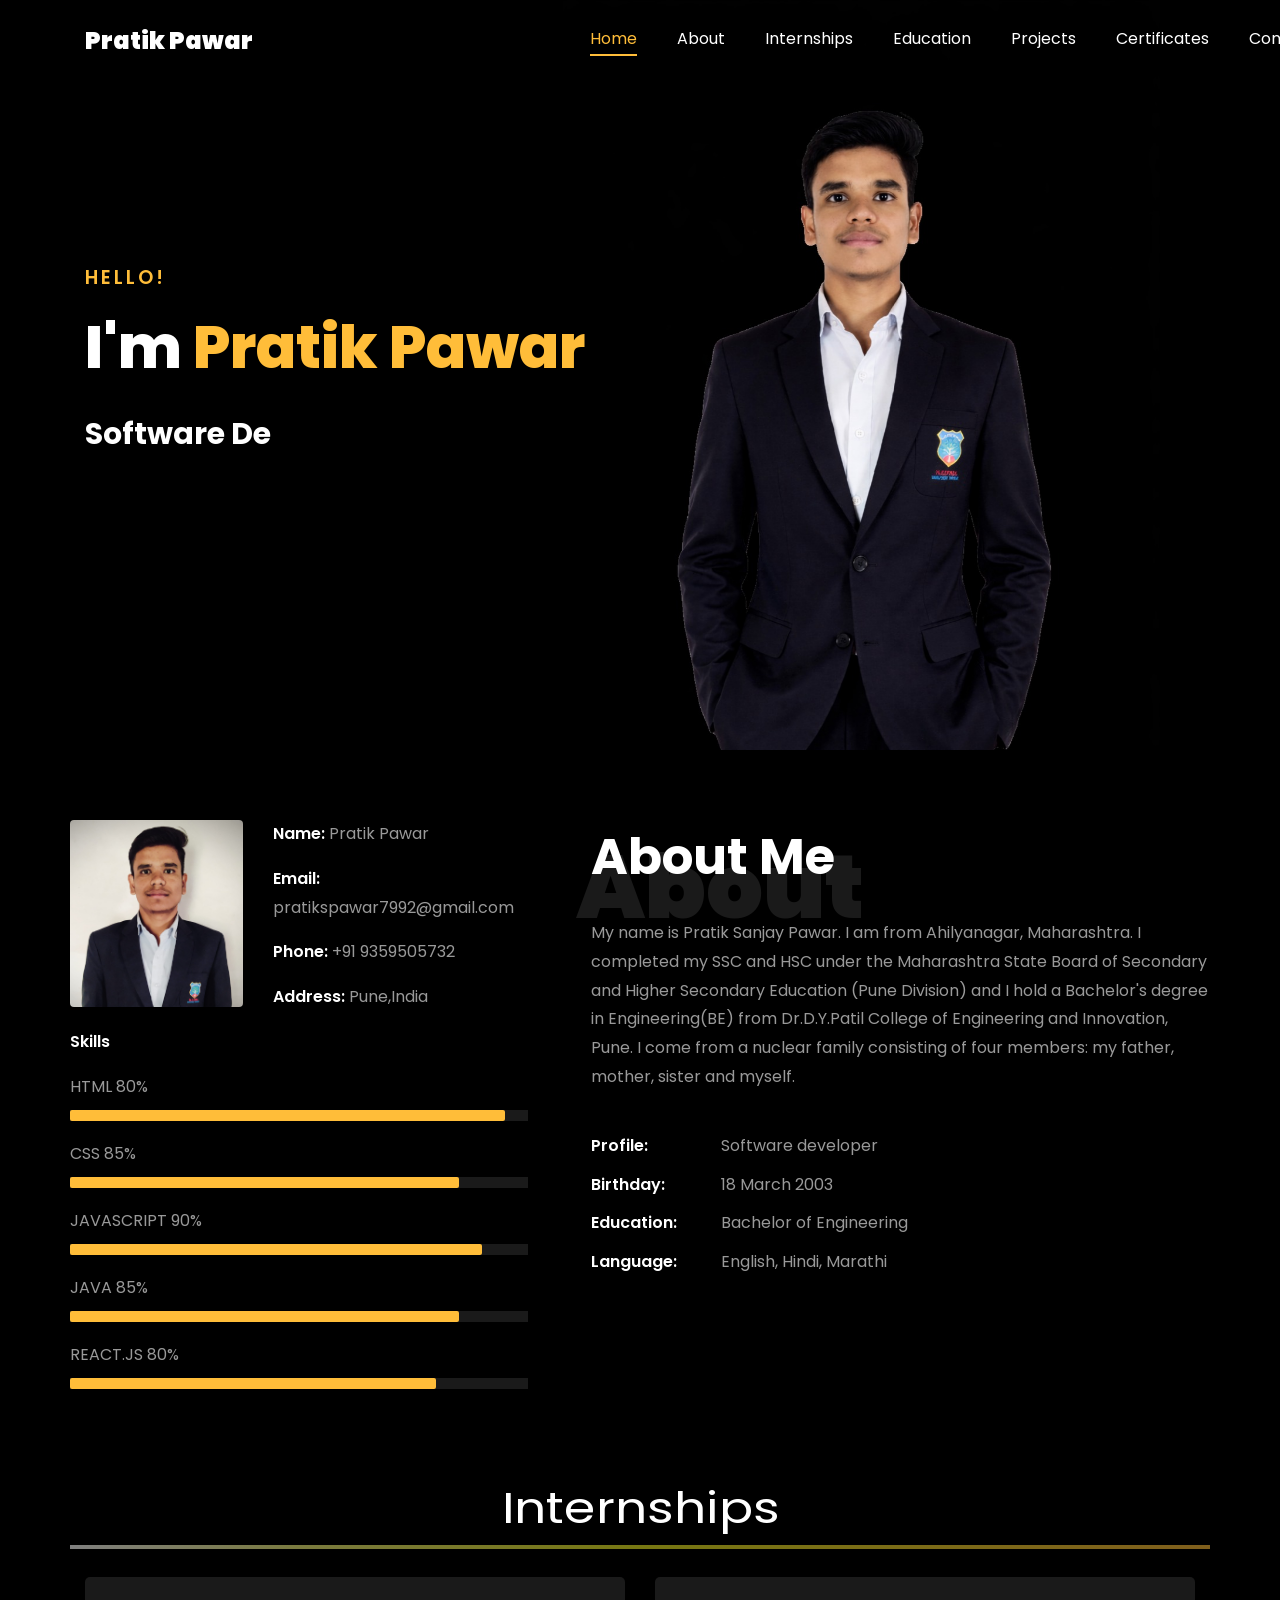
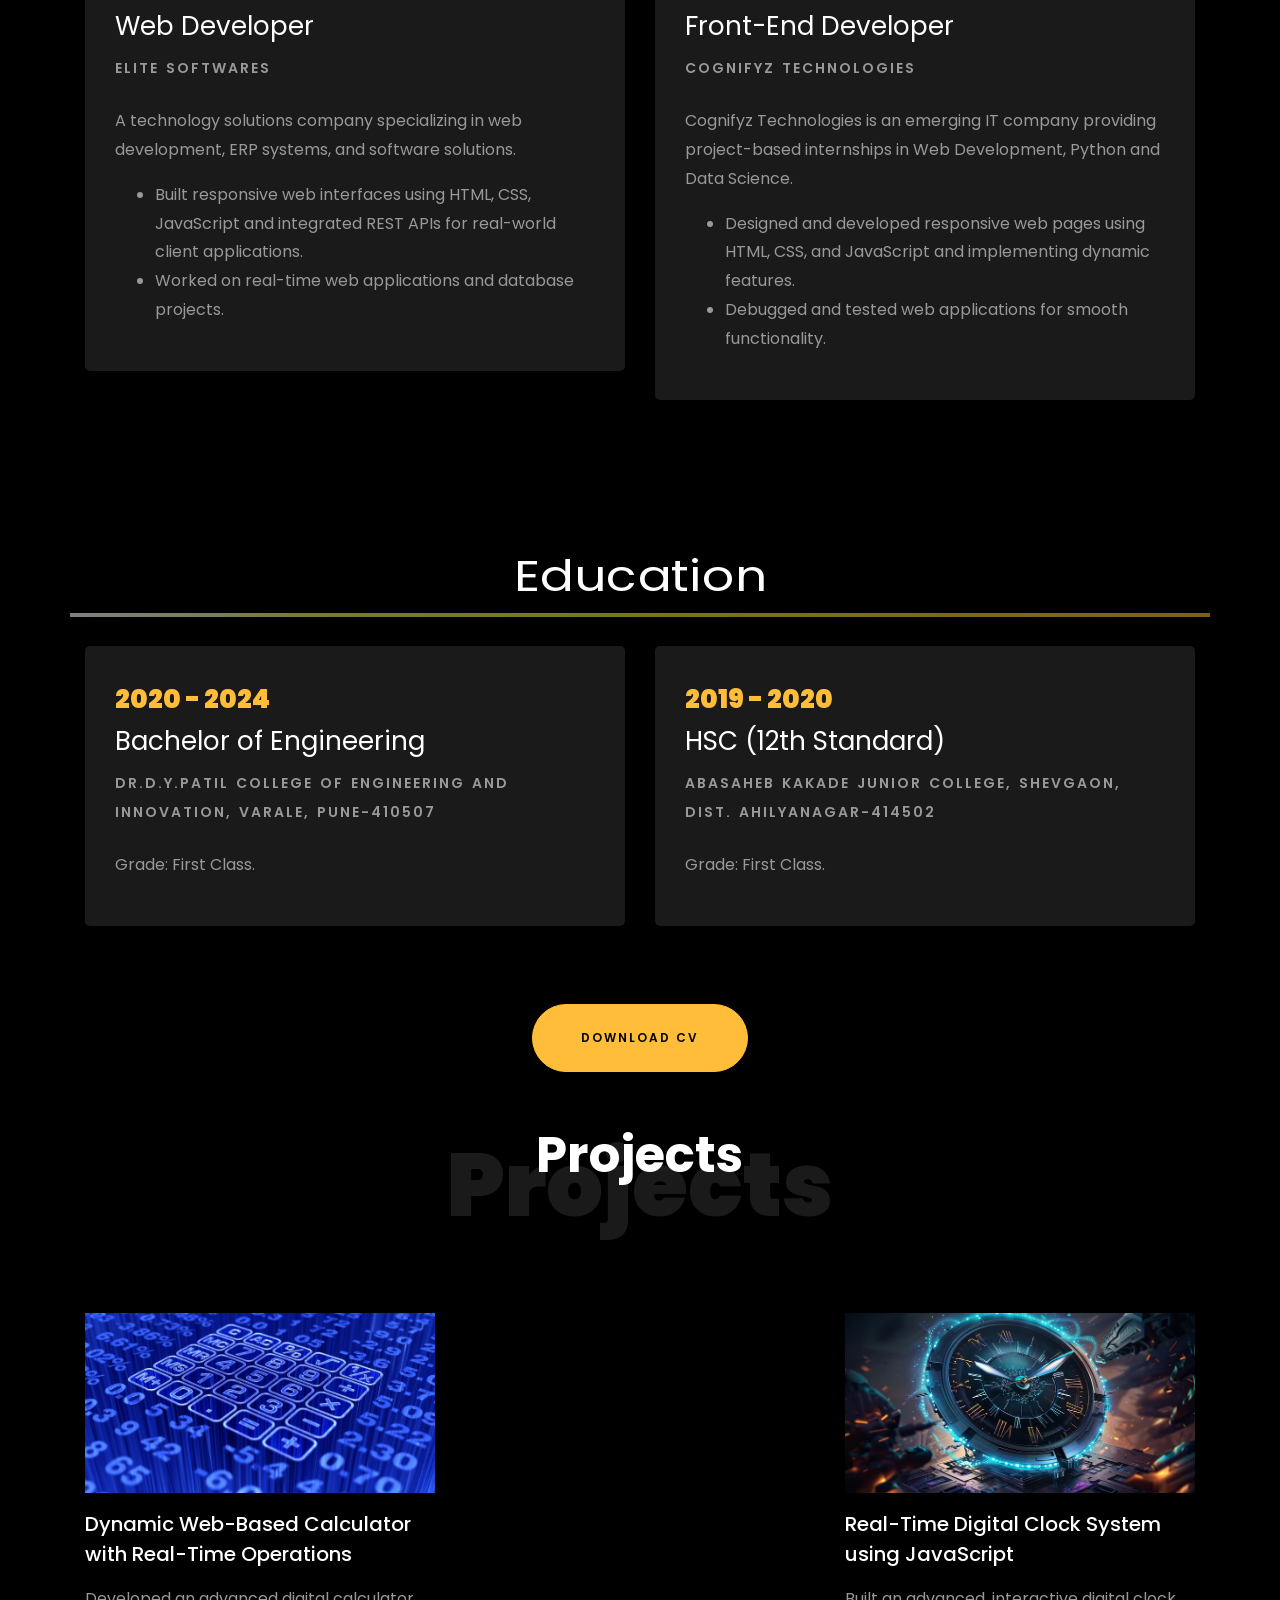
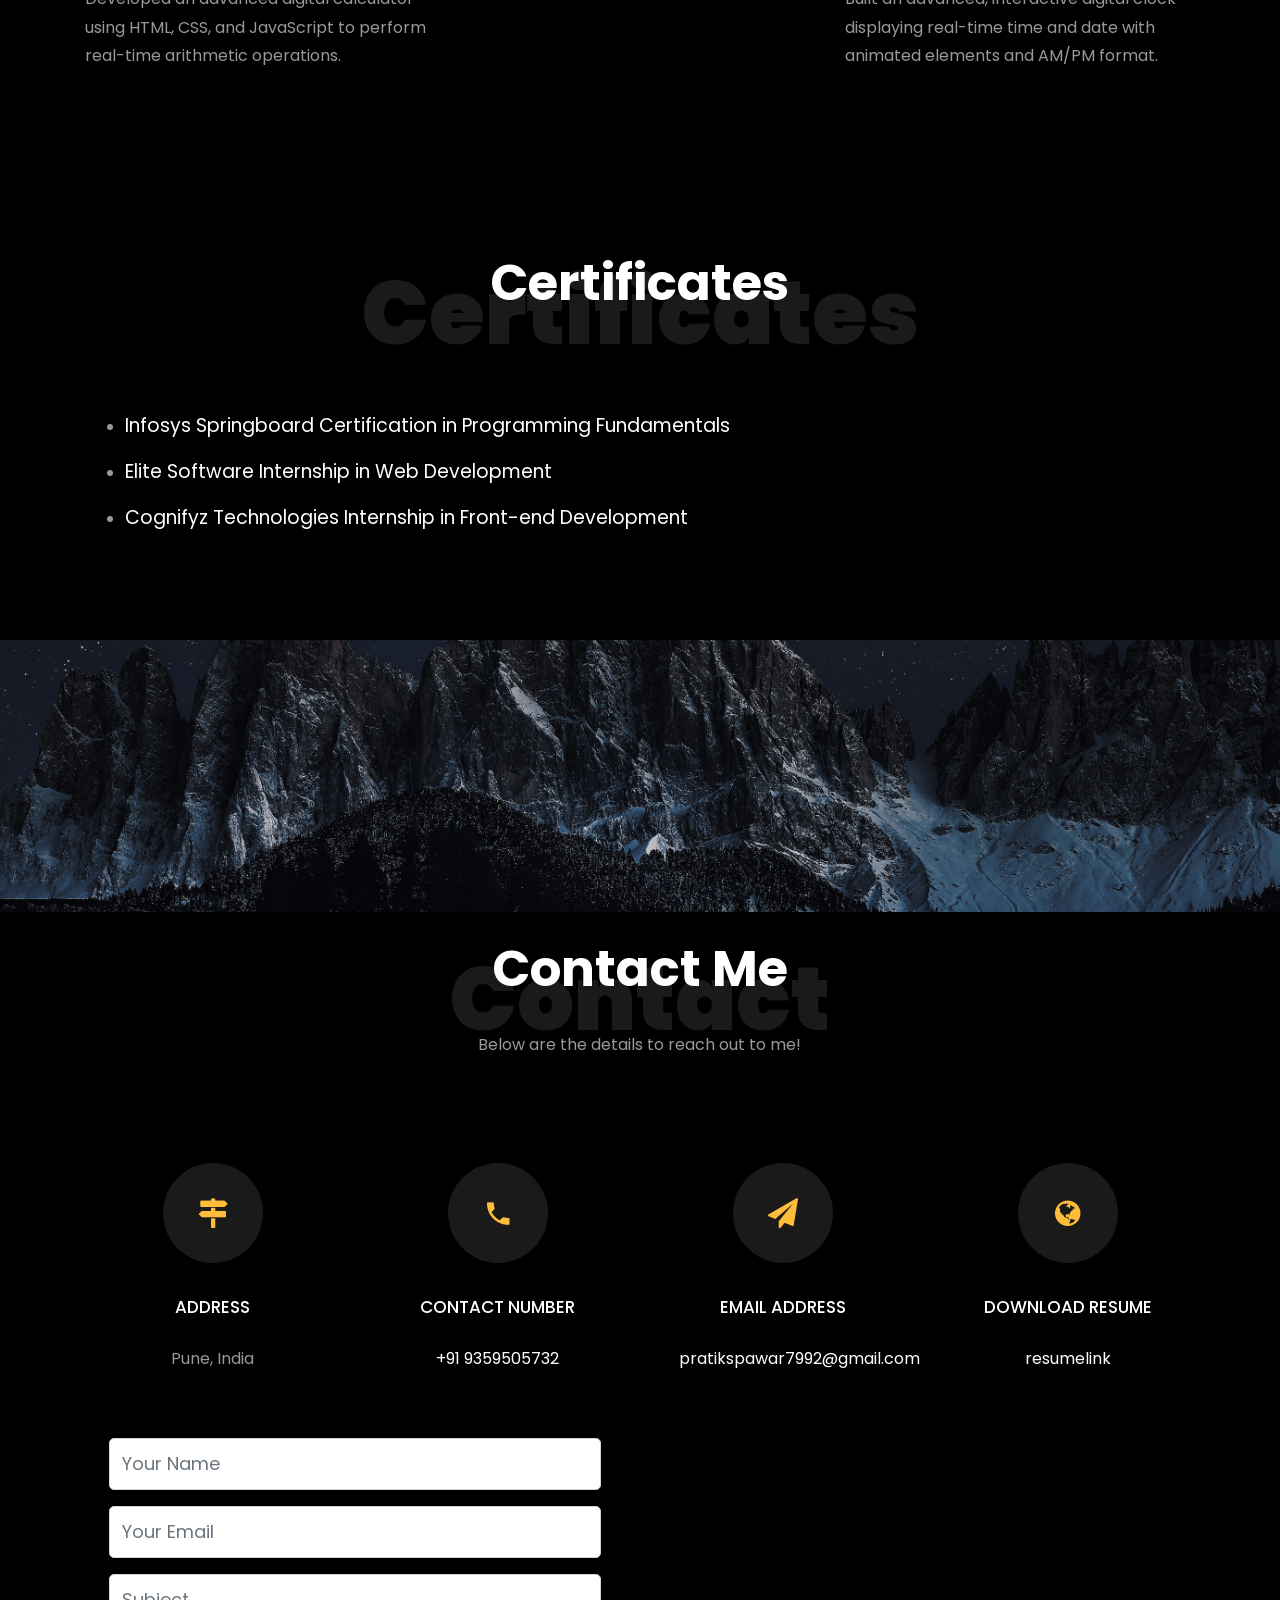
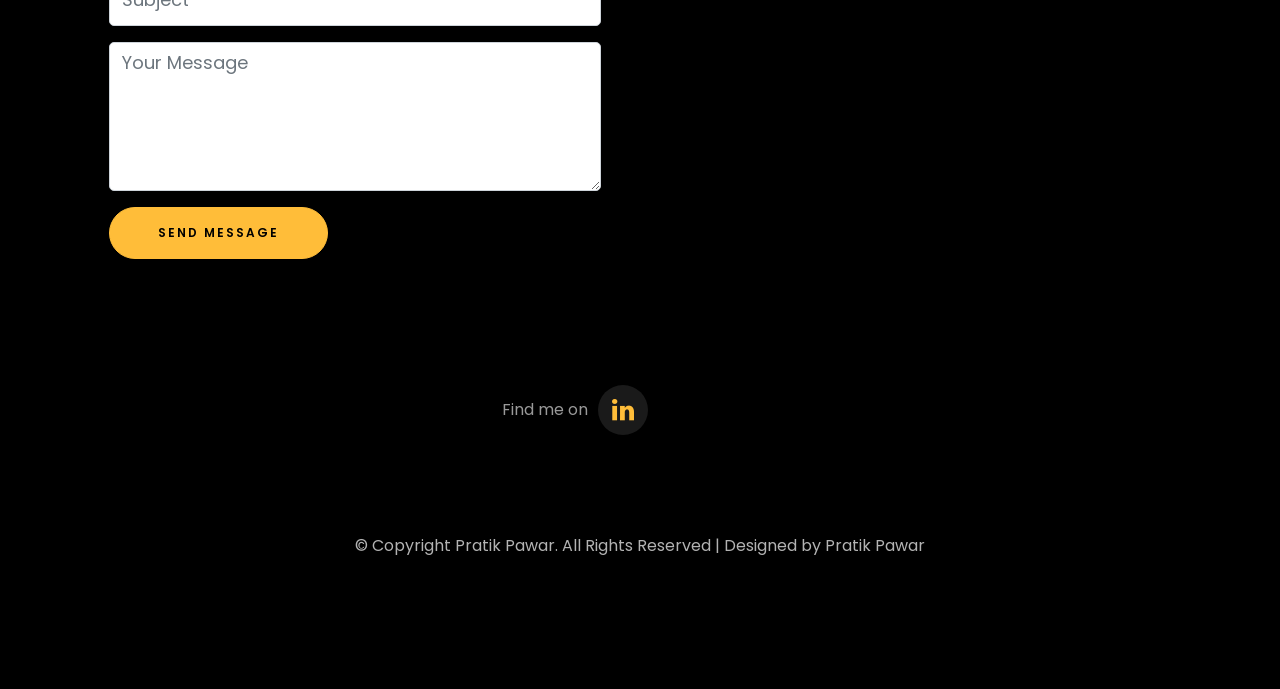
<file: index.html>
<!DOCTYPE html>
<html lang="en">
  <head>
    <title>Pratik Pawar-Portfolio</title>
    <meta charset="utf-8">
    <meta name="viewport" content="width=device-width, initial-scale=1, shrink-to-fit=no">
    
    <link href="https://fonts.googleapis.com/css?family=Poppins:100,200,300,400,500,600,700,800,900" rel="stylesheet">

    <link rel="stylesheet" href="css/open-iconic-bootstrap.min.css">
    <link rel="stylesheet" href="css/animate.css">
    
    <link rel="stylesheet" href="css/owl.carousel.min.css">
    <link rel="stylesheet" href="css/owl.theme.default.min.css">
    <link rel="stylesheet" href="css/magnific-popup.css">

    <link rel="stylesheet" href="css/aos.css">

    <link rel="stylesheet" href="css/ionicons.min.css">
    
    <link rel="stylesheet" href="css/flaticon.css">
    <link rel="stylesheet" href="css/icomoon.css">
    <link rel="stylesheet" href="css/style.css">



<style>

/*======================================
//--//-->   ABOUT
======================================*/

.about-mf .box-shadow-full {
  padding-top: 4rem;
  padding-bottom: 4rem;
}

.about-mf .about-img {
  margin-bottom: 2rem;
}

.about-mf .about-img img {
  margin-left: 10px;
}
.skill-mf .progress {
  /* background-color: #cde1f8; */
  margin: .5rem 0 1.2rem 0;
  border-radius: 0;
  height: .7rem;
}

.skill-mf .progress .progress-bar {
  height: .7rem;
  background-color: #ffbd39;
}


/* Animation styles */
#typing-animation {
  position: relative;
  font-size: 30px;
  font-weight: bold;
  color: rgb(255, 255, 255);
  overflow: hidden;
  white-space: nowrap;
  animation: typing 3s steps(20, end) infinite;
}

#typing-animation:before {
  content: "";
  /* position: absolute; */
  top: 0;
  left: 0;
  width: 0;
  height: 100%;
  background-color: #ccc;
  animation: typing-cursor 0.5s ease-in-out infinite;
}

@keyframes typing {
  from {
    width: 0;
  }
  to {
    width: 100%;
  }
}

@keyframes typing-cursor {
  from {
    width: 5px;
  }
  to {
    width: 0;
  }
}


/* project image zoom effect */

.zoom-effect {
  overflow: hidden;
  transition: transform 0.3s ease-out;
}

.zoom-effect:hover {
  transform: scale(1.1);
}


</style>


  </head>
  <body data-spy="scroll" data-target=".site-navbar-target" data-offset="300">
	  
	  
    <nav class="navbar navbar-expand-lg navbar-dark ftco_navbar ftco-navbar-light site-navbar-target" id="ftco-navbar">
	    <div class="container">
	      <a class="navbar-brand" href="index.html">Pratik Pawar</a>
	      <button class="navbar-toggler js-fh5co-nav-toggle fh5co-nav-toggle" type="button" data-toggle="collapse" data-target="#ftco-nav" aria-controls="ftco-nav" aria-expanded="false" aria-label="Toggle navigation">
	        <span class="oi oi-menu"></span> Menu
	      </button>

	      <div class="collapse navbar-collapse" id="ftco-nav">
	        <ul class="navbar-nav nav ml-auto">
	          <li class="nav-item"><a href="#home-section" class="nav-link"><span>Home</span></a></li>
	          <li class="nav-item"><a href="#about-section" class="nav-link"><span>About</span></a></li>
	          <li class="nav-item"><a href="#Internships-section" class="nav-link"><span>Internships</span></a></li>
			  <li class="nav-item"><a href="#Education-section" class="nav-link"><span>Education</span></a></li>
	          <li class="nav-item"><a href="#project-section" class="nav-link"><span>Projects</span></a></li>
	          <li class="nav-item"><a href="#Certificates-section" class="nav-link"><span>Certificates</span></a></li>
	          <li class="nav-item"><a href="#Contact-section" class="nav-link"><span>Contact</span></a></li>
	        </ul>
	      </div>
	    </div>
	  </nav>
	  <section id="home-section" class="hero">
		  <div class="home-slider  owl-carousel">
	       <div class="slider-item ">
	      	<div class="overlay"></div>
	         <div class="container">
	          <div class="row d-md-flex no-gutters slider-text align-items-end justify-content-end" data-scrollax-parent="true">
	          	<div class="one-third js-fullheight order-md-last img" style="background-image:url(images/pratiksanjay_pawar.png);">
	          	 <div class="overlay"></div>
	          	</div>
		          <div class="one-forth d-flex  align-items-center ftco-animate" data-scrollax=" properties: { translateY: '70%' }">
		          	<div class="text">
		          		<span class="subheading">HELLO!</span>
			            <h1 class="mb-4 mt-3">I'm <span>Pratik Pawar</span></h1>
						<!-- Element to contain animated typing -->
						<span id="typing-animation"></span>

						<script>

						// Initialize the typing animation
						const typingAnimationElement = document.getElementById('typing-animation');

						// Create an array of typing text
						const typingTexts = [
						'Software Developer',
						/*'YouTuber  ',
						'Teacher   ',
						*/
						];

						// Create a function to display the typing animation for a given text
						function playTypingAnimation(text) {
						// Loop through each character and add it to the element
						for (let i = 0; i < text.length; i++) {
							setTimeout(() => {
							typingAnimationElement.textContent += text[i];
							}, i * 200); // Increase the delay to slow down the typing animation
						}

						// Once the animation is complete, reset the text and start over
						setTimeout(() => {
							typingAnimationElement.textContent = '';
							playTypingAnimation(typingTexts[(typingTexts.indexOf(text) + 1) % typingTexts.length]);
						}, text.length * 200);
						}

						// Start the typing animation loop
						playTypingAnimation(typingTexts[0]);

						</script>

						<br>
						<br>
			           <!--<h2>A Senior Data Analyst</h2> --> 
						<!-- <h2 class="d-flex" style="margin-bottom: 0">With over 5 years of experience</h2> -->
						<!-- <br> -->
			           <!-- <p><a href="https://www.youtube.com/@RishabhMishraOfficial" class="btn btn-primary py-3 px-4">YouTube</a> 
							<a href="https://github.com/rishabhnmishra" class="btn btn-white btn-outline-white py-3 px-4">My works</a></p>--> 
		            </div>
		          </div>
	        	</div>
	        </div>
	      </div>
		</div>
    </section>



    <section class="ftco-about img ftco-section ftco-no-pb" id="about-section">
    	<div class="container">
			<div class="row">
				<div class="row d-flex align-items-stretch">
				<!-- <div class="row d-flex"> -->
					<div class="col-md-6 col-lg-5 d-flex">
						<div class="img-about img d-flex align-items-stretch">
							<div class="overlay">
								<div class="row">
									<div class="col-sm-6 col-md-5">
									  <div class="about-img">
										<img src="images/pa.png" class="img-fluid rounded b-shadow-a" alt="">
									  </div>
									</div>
									<!-- Details next to profile image -->
									<div class="col-sm-6 col-md-7">
									  <div class="about-info">
										<p><span class="title-s">Name: </span> <span>Pratik Pawar</span></p>
										<p><span class="title-s">Email: </span> <span>pratikspawar7992@gmail.com</span></p>
										<p><span class="title-s">Phone: </span> <span>+91 9359505732</span></p>
										<p><span class="title-s">Address: </span> <span>Pune,India</span></p> 
									  </div>
									</div>
								  </div>

								<div class="skill-mf">
									<p class="title-s">Skills</p>
									<span>HTML</span> <span class="pull-right">80%</span>
									<div class="progress">
										<div class="progress-bar" role="progressbar" style="width: 95%;" aria-valuenow="95" aria-valuemin="0"
											aria-valuemax="100"></div>
									</div>
									
									<span>CSS</span> <span class="pull-right">85%</span>
									<div class="progress">
										<div class="progress-bar" role="progressbar" style="width: 85%" aria-valuenow="85" aria-valuemin="0"
											aria-valuemax="100"></div>
									</div>
									
									<span>JAVASCRIPT</span> <span class="pull-right">90%</span>
									<div class="progress">
										<div class="progress-bar" role="progressbar" style="width: 90%" aria-valuenow="90" aria-valuemin="0"
											aria-valuemax="100"></div>
									</div>
									
									<span>JAVA</span> <span class="pull-right">85%</span>
									<div class="progress">
										<div class="progress-bar" role="progressbar" style="width: 85%" aria-valuenow="85" aria-valuemin="0"
											aria-valuemax="100"></div>
									</div>
									
									<span>REACT.JS</span> <span class="pull-right">80%</span>
									<div class="progress">
										<div class="progress-bar" role="progressbar" style="width: 80%" aria-valuenow="80" aria-valuemin="0"
											aria-valuemax="100"></div>

									</div>
								</div>
							</div>
						</div>
					</div>
					
					<div class="col-md-6 col-lg-7 pl-lg-5 pb-5">
						<div class="row justify-content-start pb-3">
							<div class="col-md-12 heading-section ftco-animate">
								
								<h1 class="big">About</h1>
								<h2 class="mb-4">About Me</h2>
								
								<p>My name is Pratik Sanjay Pawar. I am from Ahilyanagar, Maharashtra. I completed my SSC and HSC under the Maharashtra State Board of Secondary and 
									Higher Secondary Education (Pune Division) and I hold a Bachelor's degree in Engineering(BE) from Dr.D.Y.Patil College of Engineering and Innovation, Pune.
								    I come from a nuclear family consisting of four members: my father, mother, sister and myself.</p>
								<ul class="about-info mt-4 px-md-0 px-2">
									<li class="d-flex"><span>Profile:</span> <span>Software developer</span></li>
									<li class="d-flex"><span>Birthday:</span> <span>18 March 2003</span></li>
									<li class="d-flex"><span>Education:</span> <span>Bachelor of Engineering</span></li>
									<li class="d-flex"><span>Language:</span> <span>English, Hindi, Marathi</span></li>
									<!--<li class="d-flex"><span>Domain:</span> <span>Retail, Ecommerce, BFSI &amp; Digital Marketing</span></li>
									<li class="d-flex"><span>Education:</span> <span>Bachelor of Engineering</span></li>
									<li class="d-flex"><span>Language:</span> <span>English, Hindi, Marathi</span></li>
									<li class="d-flex"><span>BI Tools:</span> <span>Microsoft Power BI, Looker &amp; Tableau</span></li>
									<li class="d-flex"><span>Other Skills:</span> <span>Cloud, PySpark, Excel, Git, JIRA, Google Analytics &amp; SEO</span></li>
									<li class="d-flex"><span>Interest:</span> <span>Traveling, Travel Photography, Teaching</span></li>-->
									
								</ul>
							</div>
						</div>


						<div class="counter-wrap ftco-animate d-flex mt-md-3">
							<div class="text">
								<p class="mb-4">
									<!--<span class="number" data-number="30">0</span> <span>+</span>-->
									<!--<span>&nbsp; Projects completed</span>-->
								</p>
								<!--<p><a href="https://www.linkedin.com/in/rishabhnmishra/" class="btn btn-primary py-3 px-3">LinkedIn</a></p>-->
							</div>
						</div>
					</div>
				</div>
			</div>
		</div>
    </section>



	
    <section class="ftco-section ftco-no-pb" id="Internships-section">
    	<div class="container">
    		<div class="row justify-content-center pb-5">
          <div class="col-md-10 heading-section text-center ftco-animate">
          <!--	<h1 class="big big-2">Resume</h1>-->
           <!-- <h2 class="mb-4">Resume</h2>-->
           <!-- <p>Seasoned Senior Data Analyst with 5+ years of experience driving business strategies through data-driven insights. Proven expertise in data science, statistical analysis, machine learning algorithms and project management.</p>-->
          </div>
        </div>

		<div class="row">
			<h1 class="big-4">Internships</h1>
			<div class="underline"></div>
		</div>
		<br>
		
		<div class="row">
				<div class="col-md-6">
					<div class="resume-wrap ftco-animate">
						<!--<span class="date">2021-Present</span>-->
						<h2>Web Developer</h2>
						<span class="position">Elite Softwares</span>
						<p class="mt-4">A technology solutions company specializing in web development, ERP systems, and software solutions.
							<ul>
								<li>Built responsive web interfaces using HTML, CSS, JavaScript and integrated REST APIs for real-world client applications.</li>
								<li>Worked on real-time web applications and database projects.</li>
								<!--<li>Designed and executed A/B tests, performed rigorous statistical analysis. Led to 20% MoM increase in the conversion rate.</li>-->
							</ul>
						</p>
					</div>

				</div>

				<div class="col-md-6">
					<div class="resume-wrap ftco-animate">
						<!--<span class="date">2018-2021</span>-->
						<h2>Front-End Developer</h2>
						<span class="position">Cognifyz Technologies</span>
						<p class="mt-4">Cognifyz Technologies is an emerging IT company providing project-based internships in Web Development, Python and Data Science.
							<ul>
								<li> Designed and developed responsive web pages using HTML, CSS, and JavaScript and 
                                     implementing dynamic features.</li>
								<li>Debugged and tested web applications for smooth functionality.</li>
								<!--<li>Performed migration and enhancements for merchandising dashboard, involved data integration and its feature improvement.</li>-->
					
							</ul>
						</p>
						
					</div>

				</div>
			</div>

		<br>
		<br>
		<br>
		<br>
        <section id="Education-section">
		<div class="row">
			<h1 class="big-4">Education</h1>
			<div class="underline"></div>
		</div>
		<br>
		
			<div class="row">
    			<div class="col-md-6">
    				<div class="resume-wrap ftco-animate">
    					<span class="date">2020 - 2024</span>
    					<h2>Bachelor of Engineering</h2>
    					<span class="position">Dr.D.Y.Patil College of Engineering and Innovation, Varale, Pune-410507</span>
    					<p class="mt-4">Grade: First Class.</p>
    				</div>
    			</div>

    			<div class="col-md-6"> 
    				<div class="resume-wrap ftco-animate">
    					<span class="date">2019 - 2020</span>
    					<h2>HSC (12th Standard) </h2>
    					<span class="position">Abasaheb Kakade Junior College, Shevgaon, Dist. Ahilyanagar-414502</span>
    					<p class="mt-4">Grade: First Class.</p>
    				</div>
				</div>
    		</div>

    		<div class="row justify-content-center mt-5">
    			<div class="col-md-6 text-center ftco-animate">
    				<p><a href="images/Pratik_Pawar_Resume.pdf" class="btn btn-primary py-4 px-5">Download CV</a></p>
    			</div>
    		</div>
    	</div>
    </section>
    <section class="ftco-section" id="project-section">
      <div class="container">
        <div class="row justify-content-center mb-5 pb-5">
          <div class="col-md-7 heading-section text-center ftco-animate">
            <h1 class="big big-2">Projects</h1>
            <h2 class="mb-4">Projects</h2>
           <!-- <p>Below are the sample Data Analytics projects on SQL, Python, Power BI & ML.</p>-->
          </div>
        </div>
        <div class="row d-flex">
          <div class="col-md-4 d-flex ftco-animate">
          	<div class="blog-entry justify-content-end">
              <a href="calculator.html" class="block-20 zoom-effect" style="background-image: url('images/calculator.jpg');">
               </a>
              <div class="text mt-3 float-right d-block">
                <h3 class="heading"><a href="calculator.html">Dynamic Web-Based Calculator with Real-Time Operations</a></h3>
                <p>Developed an advanced digital calculator using HTML, CSS, and JavaScript to perform real-time arithmetic operations.</p>
              </div>
            </div>
          </div>
          <div class="col-md-4 d-flex ftco-animate">
          	<div class="blog-entry justify-content-end">
             <!-- <a href="https://github.com/Pratik5732/DigitalClock-Project/blob/main/DigitalClock.html" class="block-20 zoom-effect" style="background-image: url('images/digitalClock.avif');">-->
              </a>
              <div class="text mt-3 float-right d-block">

               <!--<h3 class="heading"><a href="https://github.com/Pratik5732/DigitalClock-Project/blob/main/DigitalClock.html">Data Analysis using Python Project for Beginners</a></h3>-->
              <!--  <p>Performed exploratory data analysis on diwali sales data using Python to improve the customer experience.</p>-->
              </div>
            </div>
          </div>
          <div class="col-md-4 d-flex ftco-animate">
          	<div class="blog-entry">
		<a href="Digital_clock.html" class="block-20 zoom-effect" style="background-image: url('images/digitalClock.avif');">
      </a>
     <div class="text mt-3 float-right d-block">
		<h3 class="heading"><a href="Digital_clock.html">Real-Time Digital Clock System using JavaScript</a></h3>
	            <p>Built an advanced, interactive digital clock displaying real-time time and date with animated elements and AM/PM format.</p>
              </div>
            </div>
          </div>
		</div>
	<br>
	<div style="height:100px;"></div>
	   <section id="Certificates-section">
  <div class="row justify-content-center mb-5 pb-3">
    <div class="col-md-7 heading-section text-center">
      <h1 class="big big-2">Certificates</h1>
      <h2 class="mb-4">Certificates</h2>
    </div>
  </div>

  <div class="cert-container">
    <ul class="cert-list">
    <li>
		  <a href="https://raw.githubusercontent.com/Pratik5732/PortfolioWebsite/main/Infosys.jpeg" target="_blank">
        Infosys Springboard Certification in Programming Fundamentals
        </a>
      </li>

      <li>
		  <a href="https://raw.githubusercontent.com/Pratik5732/PortfolioWebsite/main/Elite%20Softwares.jpeg" target="_blank">
        Elite Software Internship in Web Development
        </a>
      </li>

      <li>
		<a href="https://raw.githubusercontent.com/Pratik5732/PortfolioWebsite/main/Cognifyz%20Technologies.jpeg" target="_blank">
        Cognifyz Technologies Internship in Front-end Development
        </a>
      </li>

    </ul>
  </div>
</section>
		<!-- added justify-content-center to center align the last two projects -->
		<div class="row d-flex justify-content-center">  
			<div class="col-md-4 d-flex ftco-animate">
				<div class="blog-entry justify-content-end">
				<!--<a href="https://github.com/rishabhnmishra/sales_forecasting/tree/main" class="block-20 zoom-effect" style="background-image: url('images/proj_4.jpg');">-->
				</a>
				<div class="text mt-3 float-right d-block">
  
				 <!--<h3 class="heading"><a href="https://github.com/rishabhnmishra/sales_forecasting/tree/main">Sales Forecast- Time Series Forecasting</a></h3>-->
				<!--  <p>Used multiple machine learning models to forecast sales (retail store) and performed time series analysis.</p>-->
				</div>
			  </div>
			</div>
			<div class="col-md-4 d-flex ftco-animate">
				<div class="blog-entry justify-content-end">
			<!--	<a href="https://github.com/rishabhnmishra/customer_segmentation/blob/main/Customer_Segmentation-final.ipynb" class="block-20 zoom-effect" style="background-image: url('images/proj_5.jpg');">-->
				</a>
				<div class="text mt-3 float-right d-block">
  
				<!--  <h3 class="heading"><a href="https://github.com/rishabhnmishra/customer_segmentation/blob/main/Customer_Segmentation-final.ipynb">Customer Segmentation using clustering model</a></h3>-->
				<!-- <p>Developed a ML model to give various recommendations of financial products &amp; services on target customer groups.</p>-->
				</div>
			  </div>
			</div>
		 </div>
	  </div>
    </section>

	<section class="ftco-section ftco-no-pt ftco-no-pb ftco-counter img" id="section-counter">
      <div class="container">
		<!--<div class="row d-md-flex align-items-center">
          <div class="col-md d-flex justify-content-center counter-wrap ftco-animate">
            <div class="block-18">
              <div class="text">-->
               <!-- <strong class="number" data-number="20">0</strong>-->
              <!-- <span>Achievements</span>-->
              </div>
            </div>
          </div>
        <!-- <div class="col-md d-flex justify-content-center counter-wrap ftco-animate">
            <div class="block-18">
              <div class="text">-->
                <!--<strong class="number" data-number="30">0</strong>-->
              <!-- <span>Projects</span>-->
              </div>
            </div>
          </div>
         <!-- <div class="col-md d-flex justify-content-center counter-wrap ftco-animate">
            <div class="block-18">
              <div class="text">-->
              <!--  <strong class="number" data-number="1000">0</strong>-->
              <!--  <span>Mentored Students</span>-->
              </div>
            </div>
          </div>
          <!--<div class="col-md d-flex justify-content-center counter-wrap ftco-animate">
            <div class="block-18">
              <div class="text">-->
               <!-- <strong class="number" data-number="500">0</strong>-->
               <!-- <span>Cups of coffee</span>-->
              </div>
            </div>
          </div>
        </div>
      </div>
	
	  <div class="ftco-section ftco-hireme img margin-top" style="background-image: url(images/bg_1.jpg)">
			<!-- <div class="container"> -->
				<div class="row justify-content-center">
					<div class="col-md-7 ftco-animate text-center">
					<!--	<h2>More projects on<span> Github  </span> </h2>-->
					<!--	<div class="heading"> <h4> I love to solve business problems &amp; uncover hidden data stories </h4>
						<br>
						<p><a href="https://github.com/rishabhnmishra" class="btn btn-primary py-3 px-5">GitHub</a></p>-->
						</div>
					</div>
				</div>
			<!-- </div> -->
		</div>
	</section>
    <section class="ftco-section contact-section ftco-no-pb" id="Contact-section">
      <div class="container">
      	<div class="row justify-content-center mb-5 pb-3">
          <div class="col-md-7 heading-section text-center ftco-animate">
            <h1 class="big big-2">Contact</h1>
            <h2 class="mb-4">Contact Me</h2>
            <p>Below are the details to reach out to me!</p>
          </div>
        </div>
        <div class="row d-flex contact-info mb-5">	
          <div class="col-md-6 col-lg-3 d-flex ftco-animate">
          	<div class="align-self-stretch box p-4 text-center">
          		<div class="icon d-flex align-items-center justify-content-center">
          			<span class="icon-map-signs"></span>
          		</div>
          		<h3 class="mb-4">Address</h3>
	            <p>Pune, India</p>
	          </div>
          </div>
          <div class="col-md-6 col-lg-3 d-flex ftco-animate">
          	<div class="align-self-stretch box p-4 text-center">
          		<div class="icon d-flex align-items-center justify-content-center">
          			<span class="icon-phone2"></span>
          		</div>
          		<h3 class="mb-4">Contact Number</h3>
	            <p><a href="tel:+919359505732">+91 9359505732</a></p>
	          </div>
          </div>
          <div class="col-md-6 col-lg-3 d-flex ftco-animate">
          	<div class="align-self-stretch box p-4 text-center">
          		<div class="icon d-flex align-items-center justify-content-center">
          			<span class="icon-paper-plane"></span>
          		</div>
          		<h3 class="mb-4">Email Address</h3>
	            <p><a href="mailto:pratikspawar7992@gmail.com">pratikspawar7992@gmail.com</a></p>
	          </div>
          </div>
          <div class="col-md-6 col-lg-3 d-flex ftco-animate">
          	<div class="align-self-stretch box p-4 text-center">
          		<div class="icon d-flex align-items-center justify-content-center">
          			<span class="icon-globe"></span>
          		</div>
          		<h3 class="mb-4">Download Resume</h3>
	            <p><a href="images/Pratik_Pawar_Resume.pdf">resumelink</a></p>
	          </div>
          </div>
		  <div class="col-md-6 col-lg-6 ftco-animate">
  <div class="contact-form p-4">

    <form id="contact-form">
      <div class="form-group">
        <input type="text" class="form-control" placeholder="Your Name" required>
      </div>

      <div class="form-group">
        <input type="email" class="form-control" placeholder="Your Email" required>
      </div>

      <div class="form-group">
        <input type="text" class="form-control" placeholder="Subject">
      </div>

      <div class="form-group">
        <textarea class="form-control" rows="5" placeholder="Your Message" required></textarea>
      </div>

      <div class="form-group">
        <input type="submit" value="Send Message" class="btn btn-primary py-3 px-5">
      </div>
    </form>

  </div>
</div>

		  <div class="container">
			<br>
			<br>
			<div class="row justify-content-center">
				<div class="col-md-7 ftco-animate text-center">
					<!--<h2>Have a<span> Question?  </span> <a href="https://forms.gle/uLaTShUKXraAvHJ77" class="btn btn-primary py-3 px-5">Click Here</a> </h2>-->
				</div>
			</div>
				<br>
					<ul class="ftco-footer-social list-unstyled d-flex justify-content-center align-items-center mb-0">
					  <li class="ftco-animate normal-txt">Find me on</li>
					  <!--<li class="ftco-animate"><a href="https://www.youtube.com/@RishabhMishraOfficial"><span class="icon-youtube"></span></a></li>-->
					  <!--<li class="ftco-animate"><a href="https://www.linkedin.com/in/pratik-pawar-56b597285"><span class="icon-linkedin"></span></a></li>--> 
					  <!--<li class="ftco-animate"><a href="https://twitter.com/rishabhnmishra"><span class="icon-twitter"></span></a></li>-->
					  <!--<li class="ftco-animate"><a href="https://www.instagram.com/pratik_pawar5732"><span class="icon-instagram"></span></a></li>-->
					  <!--<li class="ftco-animate"><a href="https://twitter.com/rishabhnmishra"><span class="icon-facebook"></span></a></li>-->
				     <!-- <li class="ftco-animate"><a href="https://github.com/Pratik5732"><span class="../images"></span></a></li>-->
					  <!--<ul class="ftco-footer-social list-unstyled float-md-left float-lft mt-5">-->

  <li class="ftco-animate">
    <a href="https://www.linkedin.com/in/pratik-pawar-56b597285" class="icon d-flex align-items-center justify-content-center">
      <span class="icon-linkedin"></span>
    </a>
  </li>

  <li class="ftco-animate">
    <a href="https://www.instagram.com/pratik_pawar5732" class="icon d-flex align-items-center justify-content-center">
      <span class="icon-instagram"></span>
    </a>
  </li>

  <li class="ftco-animate">
    <a href="https://github.com/Pratik5732" target="_blank" class="icon d-flex align-items-center justify-content-center">
      <span class="icon-github"></span>
    </a>
  </li>

</ul>
					</ul>
					
				<br>
		   </div>
   </div>
 </section>
 <script>
document.getElementById("contact-form").addEventListener("submit", function(e){
  e.preventDefault();
  alert("Message Sent Successfully!");
});
</script>

    <footer class="ftco-footer ftco-section">
		<div class="container">
		  <div class="row">
			<div class="col-md-12 text-center">
  
			  <p><!-- Link back to Colorlib can't be removed. Template is licensed under CC BY 3.0. -->
	  © Copyright <!--&copy;<script>document.write(new Date().getFullYear());-->Pratik Pawar.</script> All Rights Reserved | Designed by Pratik Pawar<!--This template is made with <i class="icon-heart color-danger" aria-hidden="true"></i> by <a href="https://colorlib.com" target="_blank">Colorlib--></a>
	<!-- Link back to Colorlib can't be removed. Template is licensed under CC BY 3.0. --></p>
			</div>
		  </div>
		</div>
	  </footer>


  <!-- loader -->
  <div id="ftco-loader" class="show fullscreen"><svg class="circular" width="48px" height="48px"><circle class="path-bg" cx="24" cy="24" r="22" fill="none" stroke-width="4" stroke="#eeeeee"/><circle class="path" cx="24" cy="24" r="22" fill="none" stroke-width="4" stroke-miterlimit="10" stroke="#F96D00"/></svg></div>


  <script src="js/jquery.min.js"></script>
  <script src="js/jquery-migrate-3.0.1.min.js"></script>
  <script src="js/popper.min.js"></script>
  <script src="js/bootstrap.min.js"></script>
  <script src="js/jquery.easing.1.3.js"></script>
  <script src="js/jquery.waypoints.min.js"></script>
  <script src="js/jquery.stellar.min.js"></script>
  <script src="js/owl.carousel.min.js"></script>
  <script src="js/jquery.magnific-popup.min.js"></script>
  <script src="js/aos.js"></script>
  <script src="js/jquery.animateNumber.min.js"></script>
  <script src="js/scrollax.min.js"></script>
  
  <script src="js/main.js"></script>
    
  </body>
</html>
</file>
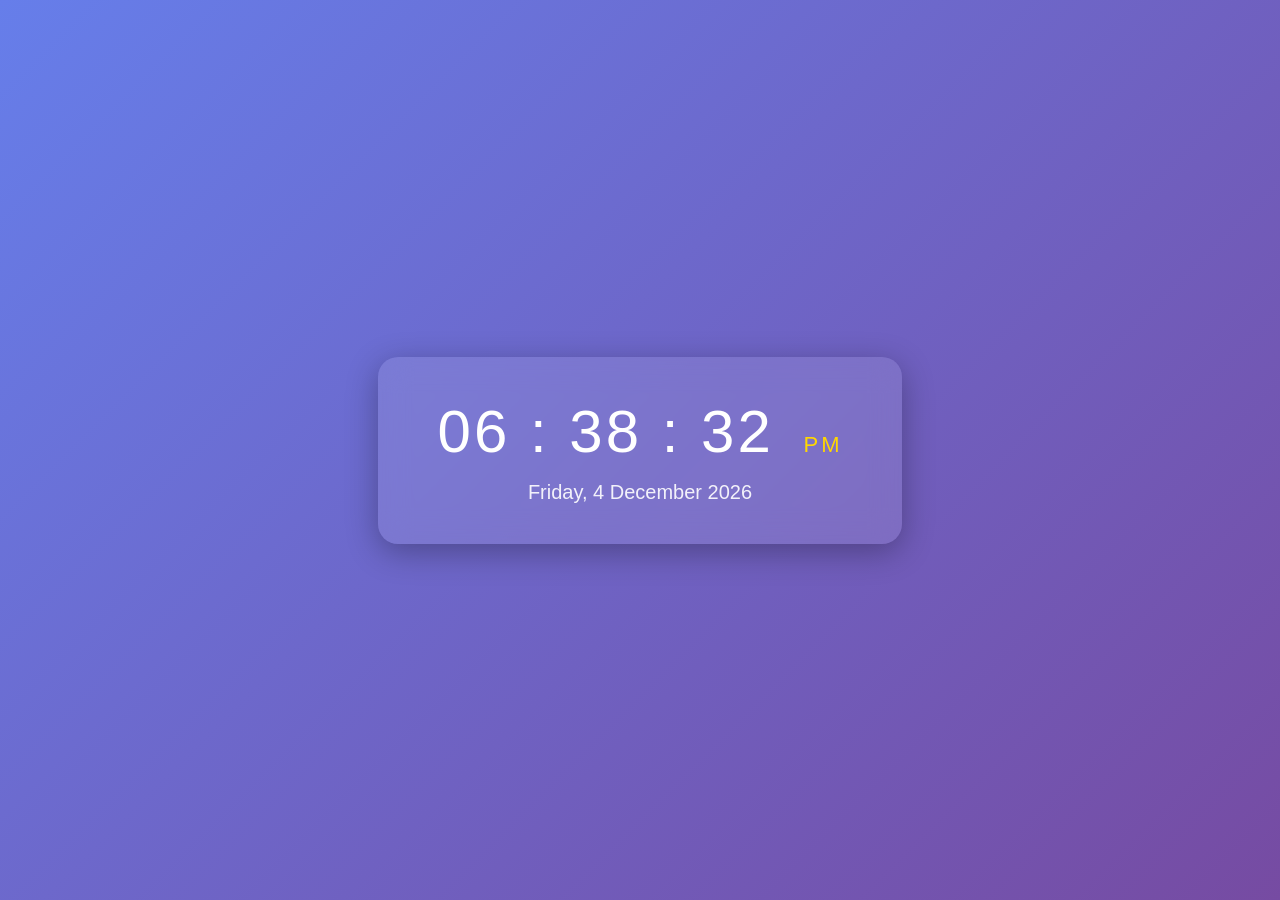
<file: Digital_clock.html>
<!DOCTYPE html>
<html lang="en">
<head>
<meta charset="UTF-8">
<meta name="viewport" content="width=device-width, initial-scale=1.0">
<title>Advanced Digital Clock</title>

<style>
    *{
        margin:0;
        padding:0;
        box-sizing:border-box;
        font-family: 'Segoe UI', sans-serif;
    }

    body{
        height:100vh;
        display:flex;
        justify-content:center;
        align-items:center;
        background: linear-gradient(135deg, #667eea, #764ba2);
    }

    .clock-container{
        text-align:center;
        padding:40px 60px;
        border-radius:20px;
        background: rgba(255,255,255,0.1);
        backdrop-filter: blur(15px);
        box-shadow: 0 8px 32px rgba(0,0,0,0.3);
        color:white;
    }

    .time{
        font-size:60px;
        letter-spacing:3px;
    }

    .date{
        margin-top:15px;
        font-size:20px;
        opacity:0.9;
    }

    .ampm{
        font-size:22px;
        margin-left:10px;
        color:#ffd700;
    }

    .blink{
        animation: blink 1s infinite;
    }

    @keyframes blink{
        50%{ opacity:0; }
    }
</style>
</head>

<body>

<div class="clock-container">
    <div class="time">
        <span id="hours"></span>
        <span class="blink">:</span>
        <span id="minutes"></span>
        <span class="blink">:</span>
        <span id="seconds"></span>
        <span class="ampm" id="ampm"></span>
    </div>
    <div class="date" id="date"></div>
</div>

<script>
function updateClock(){
    const now = new Date();

    let hours = now.getHours();
    let minutes = now.getMinutes();
    let seconds = now.getSeconds();
    let ampm = hours >= 12 ? "PM" : "AM";

    hours = hours % 12;
    hours = hours ? hours : 12;

    hours = hours < 10 ? "0" + hours : hours;
    minutes = minutes < 10 ? "0" + minutes : minutes;
    seconds = seconds < 10 ? "0" + seconds : seconds;

    document.getElementById("hours").innerText = hours;
    document.getElementById("minutes").innerText = minutes;
    document.getElementById("seconds").innerText = seconds;
    document.getElementById("ampm").innerText = ampm;

    const days = ["Sunday","Monday","Tuesday","Wednesday","Thursday","Friday","Saturday"];
    const months = ["January","February","March","April","May","June","July","August","September","October","November","December"];

    let dayName = days[now.getDay()];
    let monthName = months[now.getMonth()];
    let date = now.getDate();
    let year = now.getFullYear();

    document.getElementById("date").innerText =
        dayName + ", " + date + " " + monthName + " " + year;
}

setInterval(updateClock,1000);
updateClock();
</script>

</body>
</html>
</file>
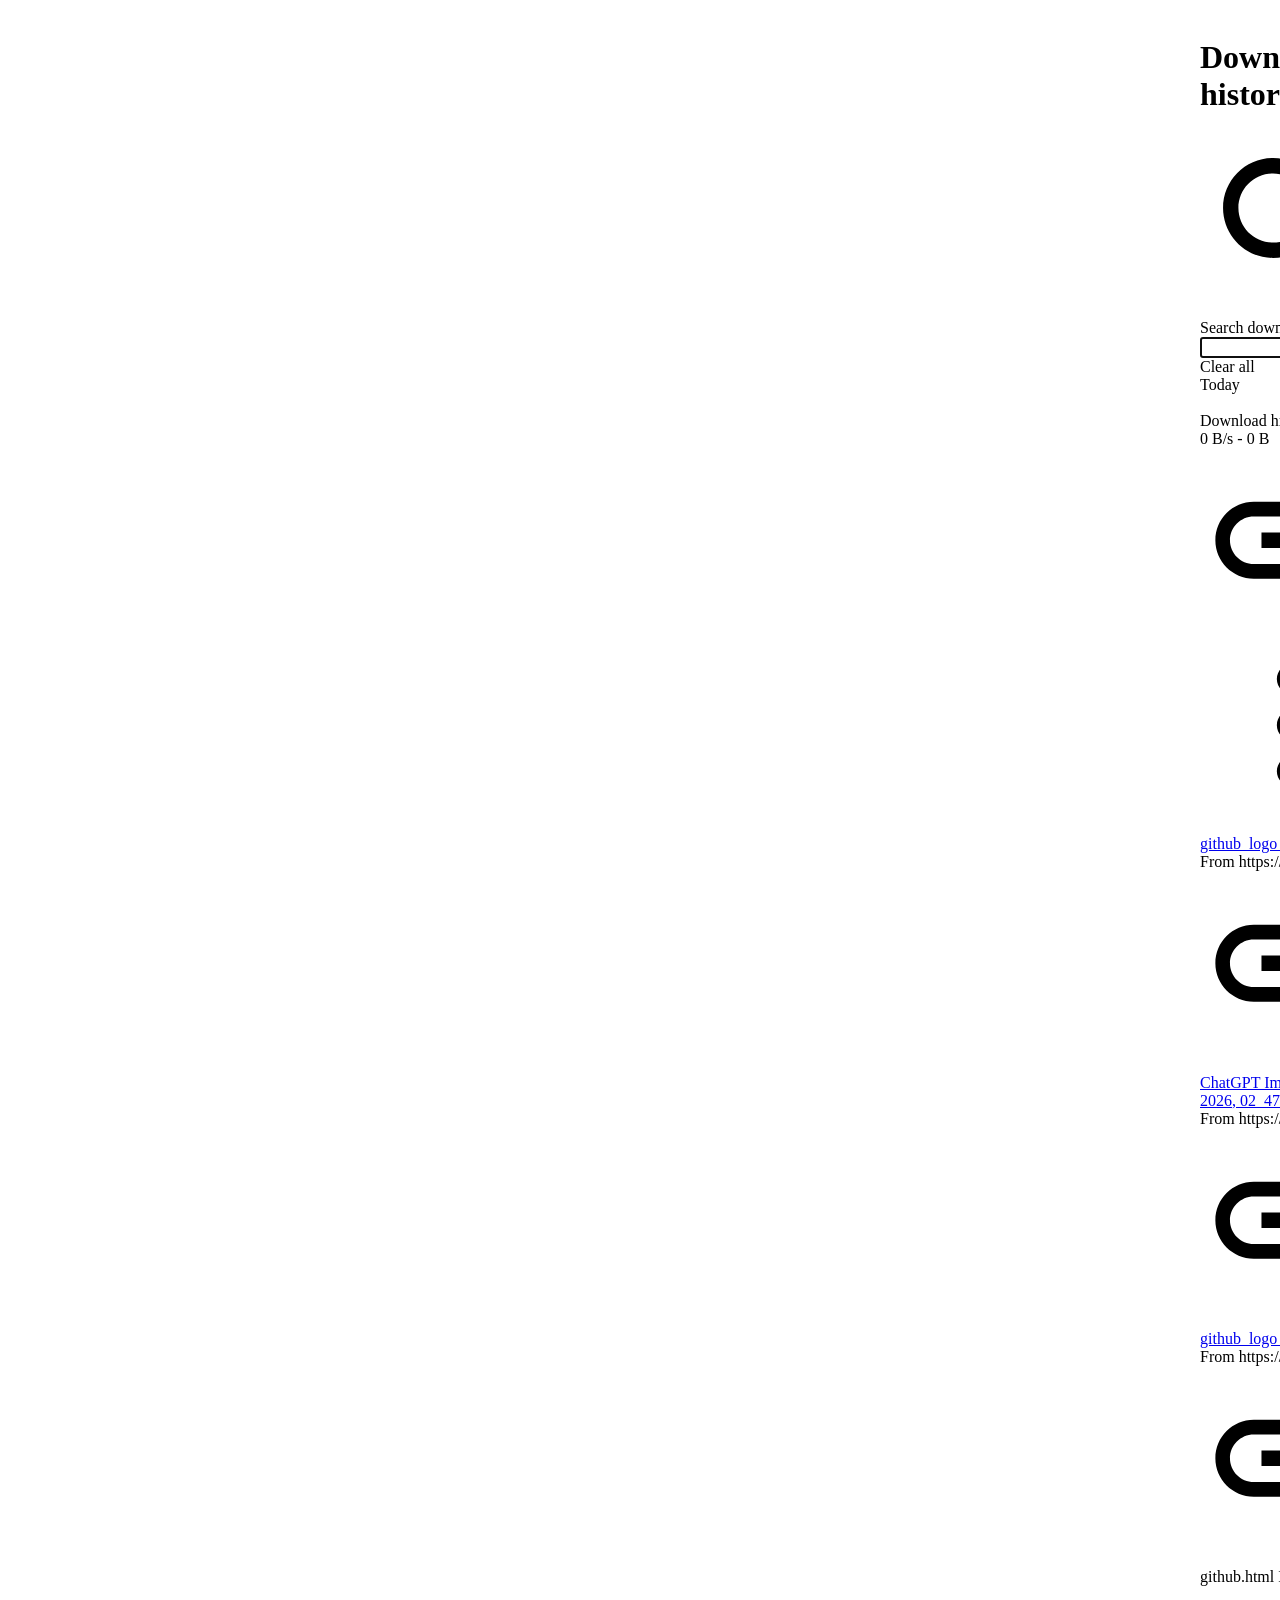
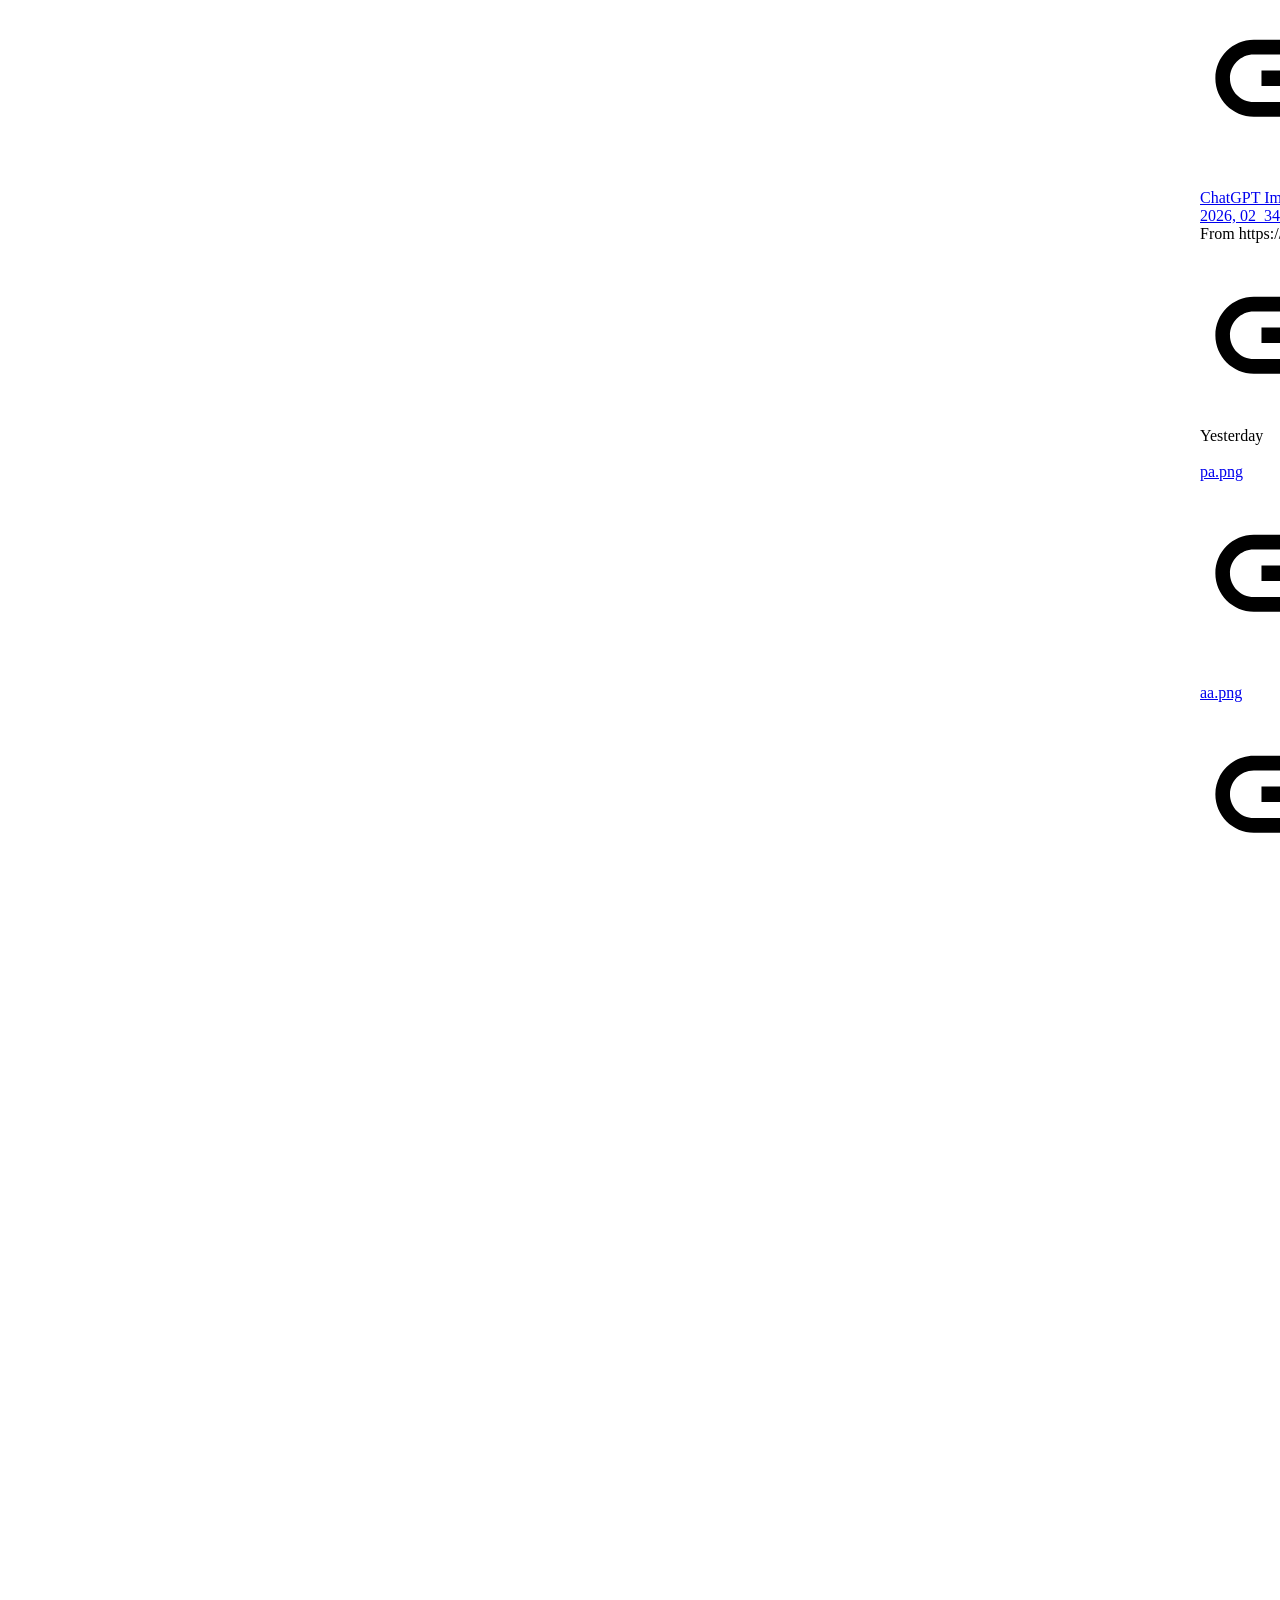
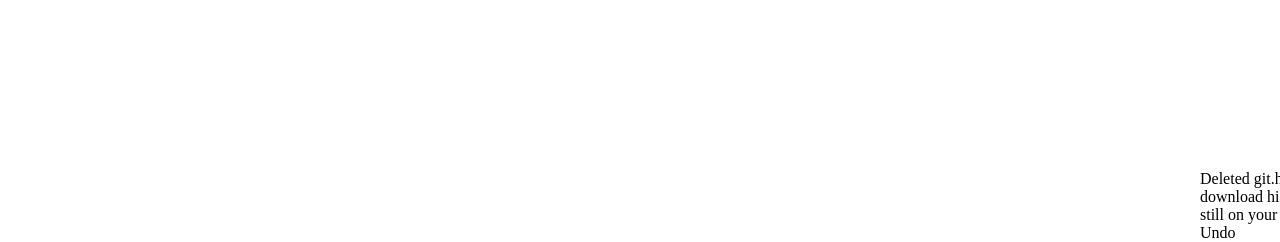
<file: images/Download history.html>
<!DOCTYPE html>
<!-- saved from url=(0019)chrome://downloads/ -->
<html dir="ltr" lang="en" class=""><head><meta http-equiv="Content-Type" content="text/html; charset=UTF-8">
  
  <meta name="color-scheme" content="light dark">
  <!--<base href="chrome://downloads">--><base href=".">
  <title>Download history</title>
  <link rel="stylesheet" href="chrome://resources/css/md_colors.css">
  <style>
    html {
      /* Remove 300ms delay for 'click' event, when using touch interface. */
      touch-action: manipulation;
    }

    @media (prefers-color-scheme: dark) {
      html {
        background: var(--md-background-color);
      }
    }

    html:not(.loading),
    body {
      height: 100%;
    }

    body {
      display: flex;
      margin: 0;
    }
  </style>
<cr-iconset name="downloads" size="24"><template shadowrootmode="open"><!---->
<svg id="baseSvg" xmlns="http://www.w3.org/2000/svg" preserveAspectRatio="xMidYMid meet" focusable="false" style="pointer-events: none; display: block; width: 100%; height: 100%;" viewBox="0 0 24 24">
 </svg>
<slot></slot>
</template>
  <svg>
    <defs>
      <!--
      These icons are copied from Polymer's iron-icons and kept in sorted order.
      See http://goo.gl/Y1OdAq for instructions on adding additional icons.
      -->
      <g id="dangerous"><!-- Source: https://fonts.google.com/icons -->
        <path d="M 8.25 21 L 3 15.75 L 3 8.25 L 8.25 3 L 15.75 3 L 21 8.25 L 21 15.75 L 15.75 21 Z M 9.148438 16.25 L 12 13.398438 L 14.851562 16.25 L 16.25 14.851562 L 13.398438 12 L 16.25 9.148438 L 14.851562 7.75 L 12 10.601562 L 9.148438 7.75 L 7.75 9.148438 L 10.601562 12 L 7.75 14.851562 Z M 9.148438 16.25">
        </path>
      </g>
      <g id="shield">
        <path fill="#0b57d0" fill-opacity="1" fill-rule="nonzero" d="M12 22.210938c-2.375-.597657-4.335938-1.949219-5.882812-4.066407-1.546876-2.113281-2.320313-4.460937-2.320313-7.042969V4.859375L12 1.789062l8.203125 3.070313v6.242187c0 2.582032-.773437 4.929688-2.320313 7.042969C16.335938 20.261719 14.375 21.613281 12 22.210938Zm0-2.375c1.589844-.527344 2.917969-1.511719 3.992188-2.964844C17.066406 15.421875 17.695312 13.796875 17.878906 12H12V4.207031L6.070312 6.433594v5.117187c0 .125.019532.273438.050782.449219H12Zm0 0">
        </path>
      </g>
      <g id="link">
        <path d="M3.9 12c0-1.71 1.39-3.1 3.1-3.1h4V7H7c-2.76 0-5 2.24-5 5s2.24 5 5 5h4v-1.9H7c-1.71 0-3.1-1.39-3.1-3.1zM8 13h8v-2H8v2zm9-6h-4v1.9h4c1.71 0 3.1 1.39 3.1 3.1s-1.39 3.1-3.1 3.1h-4V17h4c2.76 0 5-2.24 5-5s-2.24-5-5-5z">
        </path>
      </g>
    </defs>
  </svg>
</cr-iconset><cr-iconset name="downloads-internal" size="24"><template shadowrootmode="open"><!---->
<svg id="baseSvg" xmlns="http://www.w3.org/2000/svg" preserveAspectRatio="xMidYMid meet" focusable="false" style="pointer-events: none; display: block; width: 100%; height: 100%;" viewBox="0 0 24 24">
 </svg>
<slot></slot>
</template>
  <svg>
    <defs>
      <g id="gshield">
        <path d="M12.102 16.398c1.503 0 2.707-.468 3.601-1.402.895-.937 1.34-2.144 1.34-3.621 0-.207-.012-.395-.035-.563a9.032 9.032 0 0 0-.09-.488h-4.816v1.75h3.011c-.035.496-.289 1.035-.761 1.621-.47.582-1.22.875-2.25.875-.915 0-1.68-.324-2.305-.976a3.269 3.269 0 0 1-.938-2.344c0-.91.313-1.688.938-2.332.625-.64 1.39-.965 2.305-.965.511 0 .937.086 1.285.262.343.172.613.351.804.539l1.36-1.313a5.172 5.172 0 0 0-1.531-.976 4.978 4.978 0 0 0-1.918-.36c-1.43 0-2.645.5-3.645 1.504-1 1-1.5 2.215-1.5 3.641 0 1.426.5 2.64 1.5 3.645 1 1.003 2.215 1.503 3.645 1.503ZM12 22.09a2.224 2.224 0 0 1-.715-.11c-2.277-.757-4.094-2.171-5.453-4.242-1.355-2.066-2.035-4.281-2.035-6.636V6.43c0-.477.137-.907.41-1.29a2.307 2.307 0 0 1 1.07-.824l5.926-2.222a2.347 2.347 0 0 1 1.594 0l5.926 2.222c.441.168.797.446 1.07.825.273.382.41.812.41 1.289v4.672c0 2.355-.68 4.57-2.035 6.636-1.36 2.07-3.176 3.485-5.453 4.242a2.224 2.224 0 0 1-.715.11Zm0 0" style="stroke:none;fill-rule:nonzero;fill:#0b57d0;fill-opacity:1">
        </path>
      </g>
    </defs>
  </svg>
</cr-iconset><cr-iconset name="cr20" size="20"><template shadowrootmode="open"><!---->
<svg id="baseSvg" xmlns="http://www.w3.org/2000/svg" preserveAspectRatio="xMidYMid meet" focusable="false" style="pointer-events: none; display: block; width: 100%; height: 100%;" viewBox="0 0 20 20">
 </svg>
<slot></slot>
</template>
  <svg>
    <defs>
      <!--
      Keep these in sorted order by id="".
      -->
      <g id="block">
        <path fill-rule="evenodd" clip-rule="evenodd" d="M10 0C4.48 0 0 4.48 0 10C0 15.52 4.48 20 10 20C15.52 20 20 15.52 20 10C20 4.48 15.52 0 10 0ZM2 10C2 5.58 5.58 2 10 2C11.85 2 13.55 2.63 14.9 3.69L3.69 14.9C2.63 13.55 2 11.85 2 10ZM5.1 16.31C6.45 17.37 8.15 18 10 18C14.42 18 18 14.42 18 10C18 8.15 17.37 6.45 16.31 5.1L5.1 16.31Z">
        </path>
      </g>
      <g id="cloud-off">
        <path d="M16 18.125L13.875 16H5C3.88889 16 2.94444 15.6111 2.16667 14.8333C1.38889 14.0556 1 13.1111 1 12C1 10.9444 1.36111 10.0347 2.08333 9.27083C2.80556 8.50694 3.6875 8.09028 4.72917 8.02083C4.77083 7.86805 4.8125 7.72222 4.85417 7.58333C4.90972 7.44444 4.97222 7.30555 5.04167 7.16667L1.875 4L2.9375 2.9375L17.0625 17.0625L16 18.125ZM5 14.5H12.375L6.20833 8.33333C6.15278 8.51389 6.09722 8.70139 6.04167 8.89583C6 9.07639 5.95139 9.25694 5.89583 9.4375L4.83333 9.52083C4.16667 9.57639 3.61111 9.84028 3.16667 10.3125C2.72222 10.7708 2.5 11.3333 2.5 12C2.5 12.6944 2.74306 13.2847 3.22917 13.7708C3.71528 14.2569 4.30556 14.5 5 14.5ZM17.5 15.375L16.3958 14.2917C16.7153 14.125 16.9792 13.8819 17.1875 13.5625C17.3958 13.2431 17.5 12.8889 17.5 12.5C17.5 11.9444 17.3056 11.4722 16.9167 11.0833C16.5278 10.6944 16.0556 10.5 15.5 10.5H14.125L14 9.14583C13.9028 8.11806 13.4722 7.25694 12.7083 6.5625C11.9444 5.85417 11.0417 5.5 10 5.5C9.65278 5.5 9.31944 5.54167 9 5.625C8.69444 5.70833 8.39583 5.82639 8.10417 5.97917L7.02083 4.89583C7.46528 4.61806 7.93056 4.40278 8.41667 4.25C8.91667 4.08333 9.44444 4 10 4C11.4306 4 12.6736 4.48611 13.7292 5.45833C14.7847 6.41667 15.375 7.59722 15.5 9C16.4722 9 17.2986 9.34028 17.9792 10.0208C18.6597 10.7014 19 11.5278 19 12.5C19 13.0972 18.8611 13.6458 18.5833 14.1458C18.3194 14.6458 17.9583 15.0556 17.5 15.375Z">
        </path>
      </g>
      <g id="delete">
        <path d="M 5.832031 17.5 C 5.375 17.5 4.984375 17.335938 4.65625 17.011719 C 4.328125 16.683594 4.167969 16.292969 4.167969 15.832031 L 4.167969 5 L 3.332031 5 L 3.332031 3.332031 L 7.5 3.332031 L 7.5 2.5 L 12.5 2.5 L 12.5 3.332031 L 16.667969 3.332031 L 16.667969 5 L 15.832031 5 L 15.832031 15.832031 C 15.832031 16.292969 15.671875 16.683594 15.34375 17.011719 C 15.015625 17.335938 14.625 17.5 14.167969 17.5 Z M 14.167969 5 L 5.832031 5 L 5.832031 15.832031 L 14.167969 15.832031 Z M 7.5 14.167969 L 9.167969 14.167969 L 9.167969 6.667969 L 7.5 6.667969 Z M 10.832031 14.167969 L 12.5 14.167969 L 12.5 6.667969 L 10.832031 6.667969 Z M 5.832031 5 L 5.832031 15.832031 Z M 5.832031 5 ">
        </path>
      </g>
      <g id="domain" viewBox="0 -960 960 960">
        <path d="M96-144v-672h384v144h384v528H96Zm72-72h72v-72h-72v72Zm0-152h72v-72h-72v72Zm0-152h72v-72h-72v72Zm0-152h72v-72h-72v72Zm168 456h72v-72h-72v72Zm0-152h72v-72h-72v72Zm0-152h72v-72h-72v72Zm0-152h72v-72h-72v72Zm144 456h312v-384H480v80h72v72h-72v80h72v72h-72v80Zm168-232v-72h72v72h-72Zm0 152v-72h72v72h-72Z"></path>
      </g>
      <g id="kite">
        <path fill-rule="evenodd" clip-rule="evenodd" d="M4.6327 8.00094L10.3199 2L16 8.00094L10.1848 16.8673C10.0995 16.9873 10.0071 17.1074 9.90047 17.2199C9.42417 17.7225 8.79147 18 8.11611 18C7.44076 18 6.80806 17.7225 6.33175 17.2199C5.85545 16.7173 5.59242 16.0497 5.59242 15.3371C5.59242 14.977 5.46445 14.647 5.22275 14.3919C4.98104 14.1369 4.66825 14.0019 4.32701 14.0019H4V12.6667H4.32701C5.00237 12.6667 5.63507 12.9442 6.11137 13.4468C6.58768 13.9494 6.85071 14.617 6.85071 15.3296C6.85071 15.6896 6.97867 16.0197 7.22038 16.2747C7.46209 16.5298 7.77488 16.6648 8.11611 16.6648C8.45735 16.6648 8.77014 16.5223 9.01185 16.2747C9.02396 16.2601 9.03607 16.246 9.04808 16.2319C9.08541 16.1883 9.12176 16.1458 9.15403 16.0947L9.55213 15.4946L4.6327 8.00094ZM10.3199 13.9371L6.53802 8.17116L10.3199 4.1814L14.0963 8.17103L10.3199 13.9371Z">
        </path>
      </g>
      <g id="menu">
        <path d="M2 4h16v2H2zM2 9h16v2H2zM2 14h16v2H2z"></path>
      </g>
      <g id="password">
        <path d="M5.833 11.667c.458 0 .847-.16 1.167-.479.333-.333.5-.729.5-1.188s-.167-.847-.5-1.167a1.555 1.555 0 0 0-1.167-.5c-.458 0-.854.167-1.188.5A1.588 1.588 0 0 0 4.166 10c0 .458.16.854.479 1.188.333.319.729.479 1.188.479Zm0 3.333c-1.389 0-2.569-.486-3.542-1.458C1.319 12.569.833 11.389.833 10c0-1.389.486-2.569 1.458-3.542C3.264 5.486 4.444 5 5.833 5c.944 0 1.813.243 2.604.729a4.752 4.752 0 0 1 1.833 1.979h7.23c.458 0 .847.167 1.167.5.333.319.5.708.5 1.167v3.958c0 .458-.167.854-.5 1.188A1.588 1.588 0 0 1 17.5 15h-3.75a1.658 1.658 0 0 1-1.188-.479 1.658 1.658 0 0 1-.479-1.188v-1.042H10.27a4.59 4.59 0 0 1-1.813 2A5.1 5.1 0 0 1 5.833 15Zm3.292-4.375h4.625v2.708H15v-1.042a.592.592 0 0 1 .167-.438.623.623 0 0 1 .458-.188c.181 0 .327.063.438.188a.558.558 0 0 1 .188.438v1.042H17.5V9.375H9.125a3.312 3.312 0 0 0-1.167-1.938 3.203 3.203 0 0 0-2.125-.77 3.21 3.21 0 0 0-2.354.979C2.827 8.298 2.5 9.083 2.5 10s.327 1.702.979 2.354a3.21 3.21 0 0 0 2.354.979c.806 0 1.514-.25 2.125-.75.611-.514 1-1.167 1.167-1.958Z"></path>
      </g>
      
  </defs></svg>
</cr-iconset><cr-iconset name="cr" size="24"><template shadowrootmode="open"><!---->
<svg id="baseSvg" xmlns="http://www.w3.org/2000/svg" preserveAspectRatio="xMidYMid meet" focusable="false" style="pointer-events: none; display: block; width: 100%; height: 100%;" viewBox="0 0 24 24">
 </svg>
<slot></slot>
</template>
  <svg>
    <defs>
      <!--
      These icons are copied from Polymer's iron-icons and kept in sorted order.
      -->
      <g id="add">
        <path d="M19 13h-6v6h-2v-6H5v-2h6V5h2v6h6v2z"></path>
      </g>
      <g id="arrow-back">
        <path d="m7.824 13 5.602 5.602L12 20l-8-8 8-8 1.426 1.398L7.824 11H20v2Zm0 0">
        </path>
      </g>
      <g id="arrow-drop-up">
        <path d="M7 14l5-5 5 5z"></path>
      </g>
      <g id="arrow-drop-down">
        <path d="M7 10l5 5 5-5z"></path>
      </g>
      <g id="arrow-forward">
        <path d="M12 4l-1.41 1.41L16.17 11H4v2h12.17l-5.58 5.59L12 20l8-8z">
        </path>
      </g>
      <g id="arrow-right">
        <path d="M10 7l5 5-5 5z"></path>
      </g>
      <g id="cancel">
        <path d="M12 2C6.47 2 2 6.47 2 12s4.47 10 10 10 10-4.47 10-10S17.53 2 12 2zm5 13.59L15.59 17 12 13.41 8.41 17 7 15.59 10.59 12 7 8.41 8.41 7 12 10.59 15.59 7 17 8.41 13.41 12 17 15.59z">
        </path>
      </g>
      <g id="check">
        <path d="M9 16.17L4.83 12l-1.42 1.41L9 19 21 7l-1.41-1.41z"></path>
      </g>
      <g id="check-circle" viewBox="0 -960 960 960">
        <path d="m424-296 282-282-56-56-226 226-114-114-56 56 170 170Zm56 216q-83 0-156-31.5T197-197q-54-54-85.5-127T80-480q0-83 31.5-156T197-763q54-54 127-85.5T480-880q83 0 156 31.5T763-763q54 54 85.5 127T880-480q0 83-31.5 156T763-197q-54 54-127 85.5T480-80Zm0-80q134 0 227-93t93-227q0-134-93-227t-227-93q-134 0-227 93t-93 227q0 134 93 227t227 93Zm0-320Z"></path>
      </g>
      <g id="chevron-left">
        <path d="M15.41 7.41L14 6l-6 6 6 6 1.41-1.41L10.83 12z"></path>
      </g>
      <g id="chevron-right">
        <path d="M10 6L8.59 7.41 13.17 12l-4.58 4.59L10 18l6-6z"></path>
      </g>
      <g id="clear">
        <path d="M19 6.41L17.59 5 12 10.59 6.41 5 5 6.41 10.59 12 5 17.59 6.41 19 12 13.41 17.59 19 19 17.59 13.41 12z">
        </path>
      </g>
      <g id="chrome-product" viewBox="0 -960 960 960">
        <path d="M336-479q0 60 42 102t102 42q60 0 102-42t42-102q0-60-42-102t-102-42q-60 0-102 42t-42 102Zm144 216q11 0 22.5-.5T525-267L427-99q-144-16-237.5-125T96-479q0-43 9.5-84.5T134-645l160 274q28 51 78 79.5T480-263Zm0-432q-71 0-126.5 42T276-545l-98-170q53-71 132.5-109.5T480-863q95 0 179 45t138 123H480Zm356 72q15 35 21.5 71t6.5 73q0 155-100 260.5T509-96l157-275q14-25 22-52t8-56q0-40-15-77t-41-67h196Z">
        </path>
      </g>
      <g id="close">
        <path d="M19 6.41L17.59 5 12 10.59 6.41 5 5 6.41 10.59 12 5 17.59 6.41 19 12 13.41 17.59 19 19 17.59 13.41 12z">
        </path>
      </g>
      <g id="computer">
        <path d="M20 18c1.1 0 1.99-.9 1.99-2L22 6c0-1.1-.9-2-2-2H4c-1.1 0-2 .9-2 2v10c0 1.1.9 2 2 2H0v2h24v-2h-4zM4 6h16v10H4V6z">
        </path>
      </g>
      <g id="create">
        <path d="M3 17.25V21h3.75L17.81 9.94l-3.75-3.75L3 17.25zM20.71 7.04c.39-.39.39-1.02 0-1.41l-2.34-2.34c-.39-.39-1.02-.39-1.41 0l-1.83 1.83 3.75 3.75 1.83-1.83z">
        </path>
      </g>
      <g id="delete" viewBox="0 -960 960 960">
        <path d="M309.37-135.87q-34.48 0-58.74-24.26-24.26-24.26-24.26-58.74v-474.5h-53.5v-83H378.5v-53.5h202.52v53.5h206.11v83h-53.5v474.07q0 35.21-24.26 59.32t-58.74 24.11H309.37Zm341.26-557.5H309.37v474.5h341.26v-474.5ZM379.7-288.24h77.5v-336h-77.5v336Zm123.1 0h77.5v-336h-77.5v336ZM309.37-693.37v474.5-474.5Z">
        </path>
      </g>
      <g id="domain">
        <path d="M12 7V3H2v18h20V7H12zM6 19H4v-2h2v2zm0-4H4v-2h2v2zm0-4H4V9h2v2zm0-4H4V5h2v2zm4 12H8v-2h2v2zm0-4H8v-2h2v2zm0-4H8V9h2v2zm0-4H8V5h2v2zm10 12h-8v-2h2v-2h-2v-2h2v-2h-2V9h8v10zm-2-8h-2v2h2v-2zm0 4h-2v2h2v-2z">
        </path>
      </g>
      <!-- source: https://fonts.google.com/icons?selected=Material+Symbols+Outlined:family_link:FILL@0;wght@0;GRAD@0;opsz@24&icon.size=24&icon.color=%23e8eaed -->
      <g id="kite" viewBox="0 -960 960 960">
        <path d="M390-40q-51 0-90.5-30.5T246-149q-6-23-25-37t-43-14q-16 0-30 6.5T124-175l-61-51q21-26 51.5-40t63.5-14q51 0 91 30t54 79q6 23 25 37t42 14q19 0 34-10t26-25l1-2-276-381q-8-11-11.5-23t-3.5-24q0-16 6-30.5t18-26.5l260-255q11-11 26-17t30-6q15 0 30 6t26 17l260 255q12 12 18 26.5t6 30.5q0 12-3.5 24T825-538L500-88q-18 25-48 36.5T390-40Zm110-185 260-360-260-255-259 256 259 359Zm1-308Z"></path>
        
      </g>
      <g id="error">
        <path d="M12 2C6.48 2 2 6.48 2 12s4.48 10 10 10 10-4.48 10-10S17.52 2 12 2zm1 15h-2v-2h2v2zm0-4h-2V7h2v6z">
        </path>
      </g>
      <g id="error-outline">
        <path d="M11 15h2v2h-2zm0-8h2v6h-2zm.99-5C6.47 2 2 6.48 2 12s4.47 10 9.99 10C17.52 22 22 17.52 22 12S17.52 2 11.99 2zM12 20c-4.42 0-8-3.58-8-8s3.58-8 8-8 8 3.58 8 8-3.58 8-8 8z">
        </path>
      </g>
      <g id="expand-less">
        <path d="M12 8l-6 6 1.41 1.41L12 10.83l4.59 4.58L18 14z"></path>
      </g>
      <g id="expand-more">
        <path d="M16.59 8.59L12 13.17 7.41 8.59 6 10l6 6 6-6z"></path>
      </g>
      <g id="extension">
        <path d="M20.5 11H19V7c0-1.1-.9-2-2-2h-4V3.5C13 2.12 11.88 1 10.5 1S8 2.12 8 3.5V5H4c-1.1 0-1.99.9-1.99 2v3.8H3.5c1.49 0 2.7 1.21 2.7 2.7s-1.21 2.7-2.7 2.7H2V20c0 1.1.9 2 2 2h3.8v-1.5c0-1.49 1.21-2.7 2.7-2.7 1.49 0 2.7 1.21 2.7 2.7V22H17c1.1 0 2-.9 2-2v-4h1.5c1.38 0 2.5-1.12 2.5-2.5S21.88 11 20.5 11z">
        </path>
      </g>
      <g id="file-download" viewBox="0 -960 960 960">
        <path d="M480-336 288-528l51-51 105 105v-342h72v342l105-105 51 51-192 192ZM263.72-192Q234-192 213-213.15T192-264v-72h72v72h432v-72h72v72q0 29.7-21.16 50.85Q725.68-192 695.96-192H263.72Z"></path>
      </g>
      <g id="fullscreen">
        <path d="M7 14H5v5h5v-2H7v-3zm-2-4h2V7h3V5H5v5zm12 7h-3v2h5v-5h-2v3zM14 5v2h3v3h2V5h-5z">
        </path>
      </g>
      <g id="group">
        <path d="M16 11c1.66 0 2.99-1.34 2.99-3S17.66 5 16 5c-1.66 0-3 1.34-3 3s1.34 3 3 3zm-8 0c1.66 0 2.99-1.34 2.99-3S9.66 5 8 5C6.34 5 5 6.34 5 8s1.34 3 3 3zm0 2c-2.33 0-7 1.17-7 3.5V19h14v-2.5c0-2.33-4.67-3.5-7-3.5zm8 0c-.29 0-.62.02-.97.05 1.16.84 1.97 1.97 1.97 3.45V19h6v-2.5c0-2.33-4.67-3.5-7-3.5z">
        </path>
      </g>
      <g id="help-outline">
        <path d="M11 18h2v-2h-2v2zm1-16C6.48 2 2 6.48 2 12s4.48 10 10 10 10-4.48 10-10S17.52 2 12 2zm0 18c-4.41 0-8-3.59-8-8s3.59-8 8-8 8 3.59 8 8-3.59 8-8 8zm0-14c-2.21 0-4 1.79-4 4h2c0-1.1.9-2 2-2s2 .9 2 2c0 2-3 1.75-3 5h2c0-2.25 3-2.5 3-5 0-2.21-1.79-4-4-4z">
        </path>
      </g>
      <g id="history">
        <path d="M12.945312 22.75 C 10.320312 22.75 8.074219 21.839844 6.207031 20.019531 C 4.335938 18.199219 3.359375 15.972656 3.269531 13.34375 L 5.089844 13.34375 C 5.175781 15.472656 5.972656 17.273438 7.480469 18.742188 C 8.988281 20.210938 10.808594 20.945312 12.945312 20.945312 C 15.179688 20.945312 17.070312 20.164062 18.621094 18.601562 C 20.167969 17.039062 20.945312 15.144531 20.945312 12.910156 C 20.945312 10.714844 20.164062 8.855469 18.601562 7.335938 C 17.039062 5.816406 15.15625 5.054688 12.945312 5.054688 C 11.710938 5.054688 10.554688 5.339844 9.480469 5.902344 C 8.402344 6.46875 7.476562 7.226562 6.699219 8.179688 L 9.585938 8.179688 L 9.585938 9.984375 L 3.648438 9.984375 L 3.648438 4.0625 L 5.453125 4.0625 L 5.453125 6.824219 C 6.386719 5.707031 7.503906 4.828125 8.804688 4.199219 C 10.109375 3.566406 11.488281 3.25 12.945312 3.25 C 14.300781 3.25 15.570312 3.503906 16.761719 4.011719 C 17.949219 4.519531 18.988281 5.214844 19.875 6.089844 C 20.761719 6.964844 21.464844 7.992188 21.976562 9.167969 C 22.492188 10.34375 22.75 11.609375 22.75 12.964844 C 22.75 14.316406 22.492188 15.589844 21.976562 16.777344 C 21.464844 17.964844 20.761719 19.003906 19.875 19.882812 C 18.988281 20.765625 17.949219 21.464844 16.761719 21.976562 C 15.570312 22.492188 14.300781 22.75 12.945312 22.75 Z M 16.269531 17.460938 L 12.117188 13.34375 L 12.117188 7.527344 L 13.921875 7.527344 L 13.921875 12.601562 L 17.550781 16.179688 Z M 16.269531 17.460938">
        </path>
      </g>
      <g id="info">
        <path d="M12 2C6.48 2 2 6.48 2 12s4.48 10 10 10 10-4.48 10-10S17.52 2 12 2zm1 15h-2v-6h2v6zm0-8h-2V7h2v2z">
        </path>
      </g>
      <g id="info-outline">
        <path d="M11 17h2v-6h-2v6zm1-15C6.48 2 2 6.48 2 12s4.48 10 10 10 10-4.48 10-10S17.52 2 12 2zm0 18c-4.41 0-8-3.59-8-8s3.59-8 8-8 8 3.59 8 8-3.59 8-8 8zM11 9h2V7h-2v2z">
        </path>
      </g>
      <g id="insert-drive-file">
        <path d="M6 2c-1.1 0-1.99.9-1.99 2L4 20c0 1.1.89 2 1.99 2H18c1.1 0 2-.9 2-2V8l-6-6H6zm7 7V3.5L18.5 9H13z">
        </path>
      </g>
      <g id="location-on">
        <path d="M12 2C8.13 2 5 5.13 5 9c0 5.25 7 13 7 13s7-7.75 7-13c0-3.87-3.13-7-7-7zm0 9.5c-1.38 0-2.5-1.12-2.5-2.5s1.12-2.5 2.5-2.5 2.5 1.12 2.5 2.5-1.12 2.5-2.5 2.5z">
        </path>
      </g>
      <g id="mic">
        <path d="M12 14c1.66 0 2.99-1.34 2.99-3L15 5c0-1.66-1.34-3-3-3S9 3.34 9 5v6c0 1.66 1.34 3 3 3zm5.3-3c0 3-2.54 5.1-5.3 5.1S6.7 14 6.7 11H5c0 3.41 2.72 6.23 6 6.72V21h2v-3.28c3.28-.48 6-3.3 6-6.72h-1.7z">
        </path>
      </g>
      <g id="more-vert">
        <path d="M12 8c1.1 0 2-.9 2-2s-.9-2-2-2-2 .9-2 2 .9 2 2 2zm0 2c-1.1 0-2 .9-2 2s.9 2 2 2 2-.9 2-2-.9-2-2-2zm0 6c-1.1 0-2 .9-2 2s.9 2 2 2 2-.9 2-2-.9-2-2-2z">
        </path>
      </g>
      <g id="open-in-new" viewBox="0 -960 960 960">
        <path d="M216-144q-29.7 0-50.85-21.15Q144-186.3 144-216v-528q0-29.7 21.15-50.85Q186.3-816 216-816h264v72H216v528h528v-264h72v264q0 29.7-21.15 50.85Q773.7-144 744-144H216Zm171-192-51-51 357-357H576v-72h240v240h-72v-117L387-336Z">
        </path>
      </g>
      <g id="person">
        <path d="M12 12c2.21 0 4-1.79 4-4s-1.79-4-4-4-4 1.79-4 4 1.79 4 4 4zm0 2c-2.67 0-8 1.34-8 4v2h16v-2c0-2.66-5.33-4-8-4z">
        </path>
      </g>
      <g id="phonelink">
        <path d="M4 6h18V4H4c-1.1 0-2 .9-2 2v11H0v3h14v-3H4V6zm19 2h-6c-.55 0-1 .45-1 1v10c0 .55.45 1 1 1h6c.55 0 1-.45 1-1V9c0-.55-.45-1-1-1zm-1 9h-4v-7h4v7z">
        </path>
      </g>
      <g id="print">
        <path d="M19 8H5c-1.66 0-3 1.34-3 3v6h4v4h12v-4h4v-6c0-1.66-1.34-3-3-3zm-3 11H8v-5h8v5zm3-7c-.55 0-1-.45-1-1s.45-1 1-1 1 .45 1 1-.45 1-1 1zm-1-9H6v4h12V3z">
        </path>
      </g>
      <g id="schedule">
        <path d="M11.99 2C6.47 2 2 6.48 2 12s4.47 10 9.99 10C17.52 22 22 17.52 22 12S17.52 2 11.99 2zM12 20c-4.42 0-8-3.58-8-8s3.58-8 8-8 8 3.58 8 8-3.58 8-8 8zm.5-13H11v6l5.25 3.15.75-1.23-4.5-2.67z">
        </path>
      </g>
      <g id="search">
        <path d="M15.5 14h-.79l-.28-.27C15.41 12.59 16 11.11 16 9.5 16 5.91 13.09 3 9.5 3S3 5.91 3 9.5 5.91 16 9.5 16c1.61 0 3.09-.59 4.23-1.57l.27.28v.79l5 4.99L20.49 19l-4.99-5zm-6 0C7.01 14 5 11.99 5 9.5S7.01 5 9.5 5 14 7.01 14 9.5 11.99 14 9.5 14z">
        </path>
      </g>
      <g id="security">
        <path d="M12 1L3 5v6c0 5.55 3.84 10.74 9 12 5.16-1.26 9-6.45 9-12V5l-9-4zm0 10.99h7c-.53 4.12-3.28 7.79-7 8.94V12H5V6.3l7-3.11v8.8z">
        </path>
      </g>
      <!-- The <g> IDs are exposed as global variables in Vulcanized mode, which
        conflicts with the "settings" namespace of MD Settings. Using an "_icon"
        suffix prevents the naming conflict. -->
      <g id="settings_icon">
        <path d="M19.43 12.98c.04-.32.07-.64.07-.98s-.03-.66-.07-.98l2.11-1.65c.19-.15.24-.42.12-.64l-2-3.46c-.12-.22-.39-.3-.61-.22l-2.49 1c-.52-.4-1.08-.73-1.69-.98l-.38-2.65C14.46 2.18 14.25 2 14 2h-4c-.25 0-.46.18-.49.42l-.38 2.65c-.61.25-1.17.59-1.69.98l-2.49-1c-.23-.09-.49 0-.61.22l-2 3.46c-.13.22-.07.49.12.64l2.11 1.65c-.04.32-.07.65-.07.98s.03.66.07.98l-2.11 1.65c-.19.15-.24.42-.12.64l2 3.46c.12.22.39.3.61.22l2.49-1c.52.4 1.08.73 1.69.98l.38 2.65c.03.24.24.42.49.42h4c.25 0 .46-.18.49-.42l.38-2.65c.61-.25 1.17-.59 1.69-.98l2.49 1c.23.09.49 0 .61-.22l2-3.46c.12-.22.07-.49-.12-.64l-2.11-1.65zM12 15.5c-1.93 0-3.5-1.57-3.5-3.5s1.57-3.5 3.5-3.5 3.5 1.57 3.5 3.5-1.57 3.5-3.5 3.5z">
        </path>
      </g>
      <g id="star">
        <path d="M12 17.27L18.18 21l-1.64-7.03L22 9.24l-7.19-.61L12 2 9.19 8.63 2 9.24l5.46 4.73L5.82 21z">
        </path>
      </g>
      <g id="sync" viewBox="0 -960 960 960">
        <path d="M216-192v-72h74q-45-40-71.5-95.5T192-480q0-101 61-177.5T408-758v75q-63 23-103.5 77.5T264-480q0 48 19.5 89t52.5 70v-63h72v192H216Zm336-10v-75q63-23 103.5-77.5T696-480q0-48-19.5-89T624-639v63h-72v-192h192v72h-74q45 40 71.5 95.5T768-480q0 101-61 177.5T552-202Z">
        </path>
      </g>
      <g id="thumbs-down">
        <path d="M6 3h11v13l-7 7-1.25-1.25a1.454 1.454 0 0 1-.3-.475c-.067-.2-.1-.392-.1-.575v-.35L9.45 16H3c-.533 0-1-.2-1.4-.6-.4-.4-.6-.867-.6-1.4v-2c0-.117.017-.242.05-.375s.067-.258.1-.375l3-7.05c.15-.333.4-.617.75-.85C5.25 3.117 5.617 3 6 3Zm9 2H6l-3 7v2h9l-1.35 5.5L15 15.15V5Zm0 10.15V5v10.15Zm2 .85v-2h3V5h-3V3h5v13h-5Z">
        </path>
      </g>
      <g id="thumbs-down-filled">
        <path d="M6 3h10v13l-7 7-1.25-1.25a1.336 1.336 0 0 1-.29-.477 1.66 1.66 0 0 1-.108-.574v-.347L8.449 16H3c-.535 0-1-.2-1.398-.602C1.199 15 1 14.535 1 14v-2c0-.117.012-.242.04-.375.022-.133.062-.258.108-.375l3-7.05c.153-.333.403-.618.75-.848A1.957 1.957 0 0 1 6 3Zm12 13V3h4v13Zm0 0">
        </path>
      </g>
      <g id="thumbs-up">
        <path d="M18 21H7V8l7-7 1.25 1.25c.117.117.208.275.275.475.083.2.125.392.125.575v.35L14.55 8H21c.533 0 1 .2 1.4.6.4.4.6.867.6 1.4v2c0 .117-.017.242-.05.375s-.067.258-.1.375l-3 7.05c-.15.333-.4.617-.75.85-.35.233-.717.35-1.1.35Zm-9-2h9l3-7v-2h-9l1.35-5.5L9 8.85V19ZM9 8.85V19 8.85ZM7 8v2H4v9h3v2H2V8h5Z">
        </path>
      </g>
      <g id="thumbs-up-filled">
        <path d="M18 21H8V8l7-7 1.25 1.25c.117.117.21.273.29.477.073.199.108.39.108.574v.347L15.551 8H21c.535 0 1 .2 1.398.602C22.801 9 23 9.465 23 10v2c0 .117-.012.242-.04.375a1.897 1.897 0 0 1-.108.375l-3 7.05a2.037 2.037 0 0 1-.75.848A1.957 1.957 0 0 1 18 21ZM6 8v13H2V8Zm0 0">
      </path></g>
      <g id="videocam" viewBox="0 -960 960 960">
        <path d="M216-192q-29 0-50.5-21.5T144-264v-432q0-29.7 21.5-50.85Q187-768 216-768h432q29.7 0 50.85 21.15Q720-725.7 720-696v168l144-144v384L720-432v168q0 29-21.15 50.5T648-192H216Zm0-72h432v-432H216v432Zm0 0v-432 432Z">
        </path>
      </g>
      <g id="warning">
        <path d="M1 21h22L12 2 1 21zm12-3h-2v-2h2v2zm0-4h-2v-4h2v4z"></path>
      </g>
    </defs>
  </svg>
</cr-iconset></head>
<body>
  <downloads-manager><template shadowrootmode="open"><!----><!--_html_template_start_-->
<downloads-toolbar id="toolbar" role="none"><template shadowrootmode="open"><!----><!--_html_template_start_-->
<cr-toolbar id="toolbar" page-name="Download history" autofocus="" always-show-logo="" search-prompt="Search download history" clear-label="Clear search"><template shadowrootmode="open"><!---->
<div id="leftContent">
  <div id="leftSpacer">
    <!--?lit$490457736$-->
    <slot name="product-logo">
      <picture>
        <source media="(prefers-color-scheme: dark)" srcset="//resources/images/chrome_logo_dark.svg">
        <img id="product-logo" srcset="chrome://theme/current-channel-logo@1x 1x,
                    chrome://theme/current-channel-logo@2x 2x" role="presentation">
      </picture>
    </slot>
    <h1><!--?lit$490457736$-->Download history</h1>
  </div>
</div>

<div id="centeredContent">
  <cr-toolbar-search-field id="search" label="Search download history" clear-label="Clear search" autofocus="" icon-override="" input-aria-description=""><template shadowrootmode="open"><!---->
<div id="background"></div>
<div id="stateBackground"></div>
<div id="content">
  <!--?lit$490457736$-->
    <cr-icon-button id="icon" suppress-rtl-flip="" iron-icon="cr:search" title="Search download history" tabindex="-1" aria-hidden="true" role="button" aria-disabled="false"><template shadowrootmode="open"><!---->
<div id="icon">
  <div id="maskedImage"></div>
<cr-icon><template shadowrootmode="open"><svg id="baseSvg" xmlns="http://www.w3.org/2000/svg" preserveAspectRatio="xMidYMid meet" focusable="false" style="pointer-events: none; display: block; width: 100%; height: 100%;" viewBox="0 0 24 24" class="cr-iconset-svg-icon_" role="none">
 <g>
        <path d="M15.5 14h-.79l-.28-.27C15.41 12.59 16 11.11 16 9.5 16 5.91 13.09 3 9.5 3S3 5.91 3 9.5 5.91 16 9.5 16c1.61 0 3.09-.59 4.23-1.57l.27.28v.79l5 4.99L20.49 19l-4.99-5zm-6 0C7.01 14 5 11.99 5 9.5S7.01 5 9.5 5 14 7.01 14 9.5 11.99 14 9.5 14z">
        </path>
      </g></svg><!----></template></cr-icon></div></template>
  </cr-icon-button>
  <div id="searchTerm">
    <label id="prompt" for="searchInput" aria-hidden="true">
      <!--?lit$490457736$-->Search download history
    </label>
    <input id="searchInput" aria-labelledby="prompt" autocapitalize="off" autocomplete="off" type="search" spellcheck="false" aria-description="" autofocus="">
  </div>
  <!--?lit$490457736$-->
</div></template>
  </cr-toolbar-search-field>
</div>

<div id="rightContent">
  <div id="rightSpacer">
    <slot></slot>
  </div>
</div></template>
  <cr-button id="clearAll" role="button" tabindex="0" aria-disabled="false"><template shadowrootmode="open"><!---->
<div id="background"></div>
<slot id="prefixIcon" name="prefix-icon">
</slot>
<span id="content"><slot></slot></span>
<slot id="suffixIcon" name="suffix-icon">
</slot>
<div id="hoverBackground" part="hoverBackground"></div></template>
    Clear all
  </cr-button>
</cr-toolbar>
<!--_html_template_end_--></template>
</downloads-toolbar>
<div id="drop-shadow" class="cr-container-shadow"></div>
<div id="mainContainer">
  <managed-footnote managed-by-icon_=""><template shadowrootmode="open"><!----><!--?lit$490457736$--><!--?--></template></managed-footnote>
  <cr-infinite-list id="downloadsList" role="grid" aria-rowcount="25"><template shadowrootmode="open"><!----><slot></slot></template>
  <!----><cr-lazy-list id="list" chunk-size="0" style="--chunk-size: 0;"><template shadowrootmode="open"><!----><div id="container" style="height: 2993.75px;"><slot id="slot"></slot></div></template>
        <!----><!---->
  
        <downloads-item tabindex="0" aria-rowindex="1" id="frb0" role="row" class="no-outline"><template shadowrootmode="open"><!----><!--_html_template_start_-->
<div id="date" role="heading" aria-level="2"><!--?lit$490457736$-->Today</div>

<div id="content" focus-row-container="" class="is-active show-progress focus-row-active">
  <div id="main-content">
    <div id="file-icon-wrapper" class="icon-wrapper" role="img" aria-label="" aria-hidden="true">
      <img class="icon" id="file-icon" alt="" icon-color="" src="chrome://fileicon/?path=C%3A%5CUsers%5CPRATIK+PAWAR%5CDownloads%5CPortfolio-Website-Template-main%5CPortfolio-Website-Template-main%5Cimages%5CDownload+history.html&amp;scale=1.25x">
      <cr-icon class="icon" icon-color="" hidden=""><template shadowrootmode="open"><!----></template>
      </cr-icon>
    </div>

    <div id="details">
      <div id="title-area" role="gridcell"><!--
        Can't have any line breaks.
        --><a is="action-link" id="file-link" focus-row-control="" focus-type="fileLink" href="chrome://downloads/" title="Download history.html" tabindex="0" role="link" hidden=""><!-- No line break
          --><!--?lit$490457736$-->Download history.html<!-- No line break
        --></a><!--
        Before #name.
        --><span id="name" title="Download history.html"><!-- No line break
          --><!--?lit$490457736$-->Download history.html</span>
        <span id="tag"><!--?lit$490457736$--></span>
      </div>

      <div role="gridcell">
        <div id="initiator-origin">
          <!--?lit$490457736$-->
        </div>
      </div>

      <div class="description" role="gridcell" description-color="">
        <!--?lit$490457736$-->0 B/s - 0 B
      </div>

      <div class="description" role="gridcell" hidden="">
        Scanning for malware…
      </div>

      <!--?lit$490457736$-->
        <div role="gridcell">
          <cr-progress id="progress" indeterminate="" role="progressbar" aria-valuemin="0" aria-valuemax="100" aria-disabled="false"><template shadowrootmode="open"><!---->
    <div id="progressContainer">
      <div id="primaryProgress" style="transform: scaleX(0);"></div>
    </div></template>
          </cr-progress>
        </div>

      <div id="safe" class="controls">
        <span role="gridcell" hidden="">
          <cr-button id="deepScan" class="action-button" focus-row-control="" focus-type="open" role="button" tabindex="0" aria-disabled="false"><template shadowrootmode="open"><!---->
<div id="background"></div>
<slot id="prefixIcon" name="prefix-icon">
</slot>
<span id="content"><slot></slot></span>
<slot id="suffixIcon" name="suffix-icon">
</slot>
<div id="hoverBackground" part="hoverBackground"></div></template>
            <!--?lit$490457736$-->
          </cr-button>
        </span>
      </div>
      <div id="controlled-by"></div>
    </div>
    <div class="more-options">
      <!-- Menu and/or quick action(s). -->
      <div role="gridcell" id="action-icon-buttons">
        <cr-icon-button id="copy-download-link" iron-icon="downloads:link" title="Copy download link" aria-label="Copy download link" focus-row-control="" focus-type="copyDownloadLink" role="button" tabindex="0" aria-disabled="false"><template shadowrootmode="open"><!---->
<div id="icon">
  <div id="maskedImage"></div>
<cr-icon><template shadowrootmode="open"><svg id="baseSvg" xmlns="http://www.w3.org/2000/svg" preserveAspectRatio="xMidYMid meet" focusable="false" style="pointer-events: none; display: block; width: 100%; height: 100%;" viewBox="0 0 24 24" class="cr-iconset-svg-icon_" role="none">
 <g>
        <path d="M3.9 12c0-1.71 1.39-3.1 3.1-3.1h4V7H7c-2.76 0-5 2.24-5 5s2.24 5 5 5h4v-1.9H7c-1.71 0-3.1-1.39-3.1-3.1zM8 13h8v-2H8v2zm9-6h-4v1.9h4c1.71 0 3.1 1.39 3.1 3.1s-1.39 3.1-3.1 3.1h-4V17h4c2.76 0 5-2.24 5-5s-2.24-5-5-5z">
        </path>
      </g></svg><!----></template></cr-icon></div></template>
        </cr-icon-button>
        <cr-icon-button id="more-actions" iron-icon="cr:more-vert" class="dropdown-trigger" title="More actions" aria-haspopup="menu" focus-row-control="" focus-type="actionMenuButton" role="button" tabindex="0" aria-disabled="false"><template shadowrootmode="open"><!---->
<div id="icon">
  <div id="maskedImage"></div>
<cr-icon><template shadowrootmode="open"><svg id="baseSvg" xmlns="http://www.w3.org/2000/svg" preserveAspectRatio="xMidYMid meet" focusable="false" style="pointer-events: none; display: block; width: 100%; height: 100%;" viewBox="0 0 24 24" class="cr-iconset-svg-icon_" role="none">
 <g>
        <path d="M12 8c1.1 0 2-.9 2-2s-.9-2-2-2-2 .9-2 2 .9 2 2 2zm0 2c-1.1 0-2 .9-2 2s.9 2 2 2 2-.9 2-2-.9-2-2-2zm0 6c-1.1 0-2 .9-2 2s.9 2 2 2 2-.9 2-2-.9-2-2-2z">
        </path>
      </g></svg><!----></template></cr-icon></div></template>
        </cr-icon-button>
        <cr-icon-button id="quick-show-in-folder" class="icon-folder-open" focus-row-control="" focus-type="quickShow" title="Show in folder" aria-label="Show in folder" role="button" tabindex="0" aria-disabled="false" hidden=""><template shadowrootmode="open"><!---->
<div id="icon">
  <div id="maskedImage"></div>
</div><cr-ripple id="ink"><template shadowrootmode="open"><!----></template></cr-ripple></template>
        </cr-icon-button>
        <cr-icon-button id="quick-remove" class="icon-clear" title="Delete from history" aria-label="Delete from history" focus-row-control="" focus-type="quickRemove" role="button" tabindex="0" aria-disabled="false" hidden=""><template shadowrootmode="open"><!---->
<div id="icon">
  <div id="maskedImage"></div>
</div><cr-ripple id="ink"><template shadowrootmode="open"><!----></template></cr-ripple></template>
        </cr-icon-button>
      </div>
      <cr-action-menu id="more-actions-menu" role-description="Actions"><template shadowrootmode="open"><!---->
<dialog id="dialog" part="dialog" role="application" aria-roledescription="Actions">
  <div id="wrapper" class="item-wrapper" role="menu" tabindex="-1">
    <slot id="contentNode"></slot>
  </div>
</dialog></template>
        <button class="dropdown-item" id="show-in-folder" role="menuitem" hidden="">
          <!--?lit$490457736$-->Show in folder
        </button>
        <button class="dropdown-item" id="pause-or-resume" role="menuitem">
          <!--?lit$490457736$-->Pause
        </button>
        <button class="dropdown-item" id="remove" role="menuitem" hidden="">
          Delete from history
        </button>
        <button class="dropdown-item" id="discard-dangerous" hidden="" role="menuitem">
          Delete from history
        </button>
        <button class="dropdown-item" id="retry" hidden="" role="menuitem">
          Retry
        </button>
        <button class="dropdown-item" id="deep-scan" hidden="" role="menuitem">
          Scan for malware
        </button>
        <button class="dropdown-item" id="bypass-deep-scan" hidden="" role="menuitem">
          <!--?lit$490457736$-->
        </button>
        <button class="dropdown-item" id="cancel" role="menuitem">
          Cancel
        </button>
        <button class="dropdown-item" id="open-anyway" hidden="" role="menuitem">
          Open anyway
        </button>
        <button class="dropdown-item" id="reviewable-discard-dangerous" hidden="" role="menuitem">
          Discard
        </button>
        <button class="dropdown-item" id="review-dangerous" hidden="" role="menuitem">
          Review
        </button>
        <button class="dropdown-item" id="save-dangerous" hidden="" role="menuitem">
          <!--?lit$490457736$-->
        </button>
      </cr-action-menu>
      <div id="incognito" title="Downloaded in Incognito" hidden="">
      </div>
    </div>
  </div>
  
    <!--?lit$490457736$-->
  
</div>
<!--_html_template_end_--></template>
  
  
        </downloads-item><!----><!---->
  
        <downloads-item tabindex="-1" aria-rowindex="2" id="frb1" role="row" class="no-outline"><template shadowrootmode="open"><!----><!--_html_template_start_-->
<div id="date" role="heading" aria-level="2"><!--?lit$490457736$--></div>

<div id="content" focus-row-container="" class="is-active">
  <div id="main-content">
    <div id="file-icon-wrapper" class="icon-wrapper" role="img" aria-label="" aria-hidden="true">
      <img class="icon" id="file-icon" alt="" icon-color="" src="chrome://fileicon/?path=C%3A%5CUsers%5CPRATIK+PAWAR%5CDownloads%5Cgithub_logo_transparent.png&amp;scale=1.25x">
      <cr-icon class="icon" icon-color="" hidden=""><template shadowrootmode="open"><!----></template>
      </cr-icon>
    </div>

    <div id="details">
      <div id="title-area" role="gridcell"><!--
        Can't have any line breaks.
        --><a is="action-link" id="file-link" focus-row-control="" focus-type="fileLink" href="https://chatgpt.com/backend-api/estuary/content?id=file_000000005db471fab0238b093b3f72fc&amp;ts=492417&amp;p=fs&amp;cid=1&amp;sig=26d0dc1bab02f83e9527c11ae5dfa8d59e51dd4f3698f1630b5e95a9f2df666c&amp;v=0" title="github_logo_transparent.png" tabindex="-1" role="link" class=""><!-- No line break
          --><!--?lit$490457736$-->github_logo_transparent.png<!-- No line break
        --></a><!--
        Before #name.
        --><span id="name" title="github_logo_transparent.png" hidden=""><!-- No line break
          --><!--?lit$490457736$-->github_logo_transparent.png</span>
        <span id="tag"><!--?lit$490457736$--></span>
      </div>

      <div role="gridcell">
        <div id="initiator-origin">
          <!--?lit$490457736$-->From https://chatgpt.com
        </div>
      </div>

      <div class="description" role="gridcell" description-color="" hidden="">
        <!--?lit$490457736$-->
      </div>

      <div class="description" role="gridcell" hidden="">
        Scanning for malware…
      </div>

      <!--?lit$490457736$-->

      <div id="safe" class="controls">
        <span role="gridcell" hidden="">
          <cr-button id="deepScan" class="action-button" focus-row-control="" focus-type="open" role="button" tabindex="-1" aria-disabled="false"><template shadowrootmode="open"><!---->
<div id="background"></div>
<slot id="prefixIcon" name="prefix-icon">
</slot>
<span id="content"><slot></slot></span>
<slot id="suffixIcon" name="suffix-icon">
</slot>
<div id="hoverBackground" part="hoverBackground"></div></template>
            <!--?lit$490457736$-->
          </cr-button>
        </span>
      </div>
      <div id="controlled-by"></div>
    </div>
    <div class="more-options">
      <!-- Menu and/or quick action(s). -->
      <div role="gridcell" id="action-icon-buttons">
        <cr-icon-button id="copy-download-link" iron-icon="downloads:link" title="Copy download link" aria-label="Copy download link" focus-row-control="" focus-type="copyDownloadLink" role="button" tabindex="-1" aria-disabled="false"><template shadowrootmode="open"><!---->
<div id="icon">
  <div id="maskedImage"></div>
<cr-icon><template shadowrootmode="open"><svg id="baseSvg" xmlns="http://www.w3.org/2000/svg" preserveAspectRatio="xMidYMid meet" focusable="false" style="pointer-events: none; display: block; width: 100%; height: 100%;" viewBox="0 0 24 24" class="cr-iconset-svg-icon_" role="none">
 <g>
        <path d="M3.9 12c0-1.71 1.39-3.1 3.1-3.1h4V7H7c-2.76 0-5 2.24-5 5s2.24 5 5 5h4v-1.9H7c-1.71 0-3.1-1.39-3.1-3.1zM8 13h8v-2H8v2zm9-6h-4v1.9h4c1.71 0 3.1 1.39 3.1 3.1s-1.39 3.1-3.1 3.1h-4V17h4c2.76 0 5-2.24 5-5s-2.24-5-5-5z">
        </path>
      </g></svg><!----></template></cr-icon></div></template>
        </cr-icon-button>
        <cr-icon-button id="more-actions" iron-icon="cr:more-vert" class="dropdown-trigger" title="More actions" aria-haspopup="menu" focus-row-control="" focus-type="actionMenuButton" hidden="" role="button" tabindex="-1" aria-disabled="false"><template shadowrootmode="open"><!---->
<div id="icon">
  <div id="maskedImage"></div>
<cr-icon><template shadowrootmode="open"><svg id="baseSvg" xmlns="http://www.w3.org/2000/svg" preserveAspectRatio="xMidYMid meet" focusable="false" style="pointer-events: none; display: block; width: 100%; height: 100%;" viewBox="0 0 24 24" class="cr-iconset-svg-icon_" role="none">
 <g>
        <path d="M12 8c1.1 0 2-.9 2-2s-.9-2-2-2-2 .9-2 2 .9 2 2 2zm0 2c-1.1 0-2 .9-2 2s.9 2 2 2 2-.9 2-2-.9-2-2-2zm0 6c-1.1 0-2 .9-2 2s.9 2 2 2 2-.9 2-2-.9-2-2-2z">
        </path>
      </g></svg><!----></template></cr-icon></div></template>
        </cr-icon-button>
        <cr-icon-button id="quick-show-in-folder" class="icon-folder-open" focus-row-control="" focus-type="quickShow" title="Show in folder" aria-label="Show in folder" role="button" tabindex="-1" aria-disabled="false"><template shadowrootmode="open"><!---->
<div id="icon">
  <div id="maskedImage"></div>
</div></template>
        </cr-icon-button>
        <cr-icon-button id="quick-remove" class="icon-clear" title="Delete from history" aria-label="Delete from history" focus-row-control="" focus-type="quickRemove" role="button" tabindex="-1" aria-disabled="false"><template shadowrootmode="open"><!---->
<div id="icon">
  <div id="maskedImage"></div>
</div></template>
        </cr-icon-button>
      </div>
      <cr-action-menu id="more-actions-menu" role-description="Actions"><template shadowrootmode="open"><!---->
<dialog id="dialog" part="dialog" role="application" aria-roledescription="Actions">
  <div id="wrapper" class="item-wrapper" role="menu" tabindex="-1">
    <slot id="contentNode"></slot>
  </div>
</dialog></template>
        <button class="dropdown-item" id="show-in-folder" role="menuitem">
          <!--?lit$490457736$-->Show in folder
        </button>
        <button class="dropdown-item" id="pause-or-resume" hidden="" role="menuitem">
          <!--?lit$490457736$-->
        </button>
        <button class="dropdown-item" id="remove" role="menuitem">
          Delete from history
        </button>
        <button class="dropdown-item" id="discard-dangerous" hidden="" role="menuitem">
          Delete from history
        </button>
        <button class="dropdown-item" id="retry" hidden="" role="menuitem">
          Retry
        </button>
        <button class="dropdown-item" id="deep-scan" hidden="" role="menuitem">
          Scan for malware
        </button>
        <button class="dropdown-item" id="bypass-deep-scan" hidden="" role="menuitem">
          <!--?lit$490457736$-->
        </button>
        <button class="dropdown-item" id="cancel" hidden="" role="menuitem">
          Cancel
        </button>
        <button class="dropdown-item" id="open-anyway" hidden="" role="menuitem">
          Open anyway
        </button>
        <button class="dropdown-item" id="reviewable-discard-dangerous" hidden="" role="menuitem">
          Discard
        </button>
        <button class="dropdown-item" id="review-dangerous" hidden="" role="menuitem">
          Review
        </button>
        <button class="dropdown-item" id="save-dangerous" hidden="" role="menuitem">
          <!--?lit$490457736$-->
        </button>
      </cr-action-menu>
      <div id="incognito" title="Downloaded in Incognito" hidden="">
      </div>
    </div>
  </div>
  
    <!--?lit$490457736$-->
  
</div>
<!--_html_template_end_--></template>
  
  
        </downloads-item><!----><!---->
  
        <downloads-item tabindex="-1" aria-rowindex="3" id="frb2" role="row" class="no-outline"><template shadowrootmode="open"><!----><!--_html_template_start_-->
<div id="date" role="heading" aria-level="2"><!--?lit$490457736$--></div>

<div id="content" focus-row-container="" class="is-active">
  <div id="main-content">
    <div id="file-icon-wrapper" class="icon-wrapper" role="img" aria-label="" aria-hidden="true">
      <img class="icon" id="file-icon" alt="" icon-color="" src="chrome://fileicon/?path=C%3A%5CUsers%5CPRATIK+PAWAR%5CDownloads%5CChatGPT+Image+Mar+5%2C+2026%2C+02_47_17+PM.png&amp;scale=1.25x">
      <cr-icon class="icon" icon-color="" hidden=""><template shadowrootmode="open"><!----></template>
      </cr-icon>
    </div>

    <div id="details">
      <div id="title-area" role="gridcell"><!--
        Can't have any line breaks.
        --><a is="action-link" id="file-link" focus-row-control="" focus-type="fileLink" href="blob:https://chatgpt.com/73a11303-0d10-4db9-99ee-4d64166b9520" title="ChatGPT Image Mar 5, 2026, 02_47_17 PM.png" tabindex="-1" role="link"><!-- No line break
          --><!--?lit$490457736$-->ChatGPT Image Mar 5, 2026, 02_47_17 PM.png<!-- No line break
        --></a><!--
        Before #name.
        --><span id="name" title="ChatGPT Image Mar 5, 2026, 02_47_17 PM.png" hidden=""><!-- No line break
          --><!--?lit$490457736$-->ChatGPT Image Mar 5, 2026, 02_47_17 PM.png</span>
        <span id="tag"><!--?lit$490457736$--></span>
      </div>

      <div role="gridcell">
        <div id="initiator-origin">
          <!--?lit$490457736$-->From https://chatgpt.com
        </div>
      </div>

      <div class="description" role="gridcell" description-color="" hidden="">
        <!--?lit$490457736$-->
      </div>

      <div class="description" role="gridcell" hidden="">
        Scanning for malware…
      </div>

      <!--?lit$490457736$-->

      <div id="safe" class="controls">
        <span role="gridcell" hidden="">
          <cr-button id="deepScan" class="action-button" focus-row-control="" focus-type="open" role="button" tabindex="-1" aria-disabled="false"><template shadowrootmode="open"><!---->
<div id="background"></div>
<slot id="prefixIcon" name="prefix-icon">
</slot>
<span id="content"><slot></slot></span>
<slot id="suffixIcon" name="suffix-icon">
</slot>
<div id="hoverBackground" part="hoverBackground"></div></template>
            <!--?lit$490457736$-->
          </cr-button>
        </span>
      </div>
      <div id="controlled-by"></div>
    </div>
    <div class="more-options">
      <!-- Menu and/or quick action(s). -->
      <div role="gridcell" id="action-icon-buttons">
        <cr-icon-button id="copy-download-link" iron-icon="downloads:link" title="Copy download link" aria-label="Copy download link" focus-row-control="" focus-type="copyDownloadLink" role="button" tabindex="-1" aria-disabled="false"><template shadowrootmode="open"><!---->
<div id="icon">
  <div id="maskedImage"></div>
<cr-icon><template shadowrootmode="open"><svg id="baseSvg" xmlns="http://www.w3.org/2000/svg" preserveAspectRatio="xMidYMid meet" focusable="false" style="pointer-events: none; display: block; width: 100%; height: 100%;" viewBox="0 0 24 24" class="cr-iconset-svg-icon_" role="none">
 <g>
        <path d="M3.9 12c0-1.71 1.39-3.1 3.1-3.1h4V7H7c-2.76 0-5 2.24-5 5s2.24 5 5 5h4v-1.9H7c-1.71 0-3.1-1.39-3.1-3.1zM8 13h8v-2H8v2zm9-6h-4v1.9h4c1.71 0 3.1 1.39 3.1 3.1s-1.39 3.1-3.1 3.1h-4V17h4c2.76 0 5-2.24 5-5s-2.24-5-5-5z">
        </path>
      </g></svg><!----></template></cr-icon></div></template>
        </cr-icon-button>
        <cr-icon-button id="more-actions" iron-icon="cr:more-vert" class="dropdown-trigger" title="More actions" aria-haspopup="menu" focus-row-control="" focus-type="actionMenuButton" hidden="" role="button" tabindex="-1" aria-disabled="false"><template shadowrootmode="open"><!---->
<div id="icon">
  <div id="maskedImage"></div>
<cr-icon><template shadowrootmode="open"><svg id="baseSvg" xmlns="http://www.w3.org/2000/svg" preserveAspectRatio="xMidYMid meet" focusable="false" style="pointer-events: none; display: block; width: 100%; height: 100%;" viewBox="0 0 24 24" class="cr-iconset-svg-icon_" role="none">
 <g>
        <path d="M12 8c1.1 0 2-.9 2-2s-.9-2-2-2-2 .9-2 2 .9 2 2 2zm0 2c-1.1 0-2 .9-2 2s.9 2 2 2 2-.9 2-2-.9-2-2-2zm0 6c-1.1 0-2 .9-2 2s.9 2 2 2 2-.9 2-2-.9-2-2-2z">
        </path>
      </g></svg><!----></template></cr-icon></div></template>
        </cr-icon-button>
        <cr-icon-button id="quick-show-in-folder" class="icon-folder-open" focus-row-control="" focus-type="quickShow" title="Show in folder" aria-label="Show in folder" role="button" tabindex="-1" aria-disabled="false"><template shadowrootmode="open"><!---->
<div id="icon">
  <div id="maskedImage"></div>
</div></template>
        </cr-icon-button>
        <cr-icon-button id="quick-remove" class="icon-clear" title="Delete from history" aria-label="Delete from history" focus-row-control="" focus-type="quickRemove" role="button" tabindex="-1" aria-disabled="false"><template shadowrootmode="open"><!---->
<div id="icon">
  <div id="maskedImage"></div>
</div></template>
        </cr-icon-button>
      </div>
      <cr-action-menu id="more-actions-menu" role-description="Actions"><template shadowrootmode="open"><!---->
<dialog id="dialog" part="dialog" role="application" aria-roledescription="Actions">
  <div id="wrapper" class="item-wrapper" role="menu" tabindex="-1">
    <slot id="contentNode"></slot>
  </div>
</dialog></template>
        <button class="dropdown-item" id="show-in-folder" role="menuitem">
          <!--?lit$490457736$-->Show in folder
        </button>
        <button class="dropdown-item" id="pause-or-resume" hidden="" role="menuitem">
          <!--?lit$490457736$-->
        </button>
        <button class="dropdown-item" id="remove" role="menuitem">
          Delete from history
        </button>
        <button class="dropdown-item" id="discard-dangerous" hidden="" role="menuitem">
          Delete from history
        </button>
        <button class="dropdown-item" id="retry" hidden="" role="menuitem">
          Retry
        </button>
        <button class="dropdown-item" id="deep-scan" hidden="" role="menuitem">
          Scan for malware
        </button>
        <button class="dropdown-item" id="bypass-deep-scan" hidden="" role="menuitem">
          <!--?lit$490457736$-->
        </button>
        <button class="dropdown-item" id="cancel" hidden="" role="menuitem">
          Cancel
        </button>
        <button class="dropdown-item" id="open-anyway" hidden="" role="menuitem">
          Open anyway
        </button>
        <button class="dropdown-item" id="reviewable-discard-dangerous" hidden="" role="menuitem">
          Discard
        </button>
        <button class="dropdown-item" id="review-dangerous" hidden="" role="menuitem">
          Review
        </button>
        <button class="dropdown-item" id="save-dangerous" hidden="" role="menuitem">
          <!--?lit$490457736$-->
        </button>
      </cr-action-menu>
      <div id="incognito" title="Downloaded in Incognito" hidden="">
      </div>
    </div>
  </div>
  
    <!--?lit$490457736$-->
  
</div>
<!--_html_template_end_--></template>
  
  
        </downloads-item><!----><!---->
  
        <downloads-item tabindex="-1" aria-rowindex="4" id="frb3" role="row" class="no-outline"><template shadowrootmode="open"><!----><!--_html_template_start_-->
<div id="date" role="heading" aria-level="2"><!--?lit$490457736$--></div>

<div id="content" focus-row-container="" class="is-active">
  <div id="main-content">
    <div id="file-icon-wrapper" class="icon-wrapper" role="img" aria-label="" aria-hidden="true">
      <img class="icon" id="file-icon" alt="" icon-color="" src="chrome://fileicon/?path=C%3A%5CUsers%5CPRATIK+PAWAR%5CDownloads%5Cgithub_logo_pratik.png&amp;scale=1.25x">
      <cr-icon class="icon" icon-color="" hidden=""><template shadowrootmode="open"><!----></template>
      </cr-icon>
    </div>

    <div id="details">
      <div id="title-area" role="gridcell"><!--
        Can't have any line breaks.
        --><a is="action-link" id="file-link" focus-row-control="" focus-type="fileLink" href="https://chatgpt.com/backend-api/estuary/content?id=file_0000000002b071fa80ab4294ed9e30c0&amp;ts=492417&amp;p=fs&amp;cid=1&amp;sig=4311017fbbd3a9d6f33aadbaa4d9d3528b0ff8cfe38c6c2e2a63cdd1770ff168&amp;v=0" title="github_logo_pratik.png" tabindex="-1" role="link"><!-- No line break
          --><!--?lit$490457736$-->github_logo_pratik.png<!-- No line break
        --></a><!--
        Before #name.
        --><span id="name" title="github_logo_pratik.png" hidden=""><!-- No line break
          --><!--?lit$490457736$-->github_logo_pratik.png</span>
        <span id="tag"><!--?lit$490457736$--></span>
      </div>

      <div role="gridcell">
        <div id="initiator-origin">
          <!--?lit$490457736$-->From https://chatgpt.com
        </div>
      </div>

      <div class="description" role="gridcell" description-color="" hidden="">
        <!--?lit$490457736$-->
      </div>

      <div class="description" role="gridcell" hidden="">
        Scanning for malware…
      </div>

      <!--?lit$490457736$-->

      <div id="safe" class="controls">
        <span role="gridcell" hidden="">
          <cr-button id="deepScan" class="action-button" focus-row-control="" focus-type="open" role="button" tabindex="-1" aria-disabled="false"><template shadowrootmode="open"><!---->
<div id="background"></div>
<slot id="prefixIcon" name="prefix-icon">
</slot>
<span id="content"><slot></slot></span>
<slot id="suffixIcon" name="suffix-icon">
</slot>
<div id="hoverBackground" part="hoverBackground"></div></template>
            <!--?lit$490457736$-->
          </cr-button>
        </span>
      </div>
      <div id="controlled-by"></div>
    </div>
    <div class="more-options">
      <!-- Menu and/or quick action(s). -->
      <div role="gridcell" id="action-icon-buttons">
        <cr-icon-button id="copy-download-link" iron-icon="downloads:link" title="Copy download link" aria-label="Copy download link" focus-row-control="" focus-type="copyDownloadLink" role="button" tabindex="-1" aria-disabled="false"><template shadowrootmode="open"><!---->
<div id="icon">
  <div id="maskedImage"></div>
<cr-icon><template shadowrootmode="open"><svg id="baseSvg" xmlns="http://www.w3.org/2000/svg" preserveAspectRatio="xMidYMid meet" focusable="false" style="pointer-events: none; display: block; width: 100%; height: 100%;" viewBox="0 0 24 24" class="cr-iconset-svg-icon_" role="none">
 <g>
        <path d="M3.9 12c0-1.71 1.39-3.1 3.1-3.1h4V7H7c-2.76 0-5 2.24-5 5s2.24 5 5 5h4v-1.9H7c-1.71 0-3.1-1.39-3.1-3.1zM8 13h8v-2H8v2zm9-6h-4v1.9h4c1.71 0 3.1 1.39 3.1 3.1s-1.39 3.1-3.1 3.1h-4V17h4c2.76 0 5-2.24 5-5s-2.24-5-5-5z">
        </path>
      </g></svg><!----></template></cr-icon></div></template>
        </cr-icon-button>
        <cr-icon-button id="more-actions" iron-icon="cr:more-vert" class="dropdown-trigger" title="More actions" aria-haspopup="menu" focus-row-control="" focus-type="actionMenuButton" hidden="" role="button" tabindex="-1" aria-disabled="false"><template shadowrootmode="open"><!---->
<div id="icon">
  <div id="maskedImage"></div>
<cr-icon><template shadowrootmode="open"><svg id="baseSvg" xmlns="http://www.w3.org/2000/svg" preserveAspectRatio="xMidYMid meet" focusable="false" style="pointer-events: none; display: block; width: 100%; height: 100%;" viewBox="0 0 24 24" class="cr-iconset-svg-icon_" role="none">
 <g>
        <path d="M12 8c1.1 0 2-.9 2-2s-.9-2-2-2-2 .9-2 2 .9 2 2 2zm0 2c-1.1 0-2 .9-2 2s.9 2 2 2 2-.9 2-2-.9-2-2-2zm0 6c-1.1 0-2 .9-2 2s.9 2 2 2 2-.9 2-2-.9-2-2-2z">
        </path>
      </g></svg><!----></template></cr-icon></div></template>
        </cr-icon-button>
        <cr-icon-button id="quick-show-in-folder" class="icon-folder-open" focus-row-control="" focus-type="quickShow" title="Show in folder" aria-label="Show in folder" role="button" tabindex="-1" aria-disabled="false"><template shadowrootmode="open"><!---->
<div id="icon">
  <div id="maskedImage"></div>
</div></template>
        </cr-icon-button>
        <cr-icon-button id="quick-remove" class="icon-clear" title="Delete from history" aria-label="Delete from history" focus-row-control="" focus-type="quickRemove" role="button" tabindex="-1" aria-disabled="false"><template shadowrootmode="open"><!---->
<div id="icon">
  <div id="maskedImage"></div>
</div></template>
        </cr-icon-button>
      </div>
      <cr-action-menu id="more-actions-menu" role-description="Actions"><template shadowrootmode="open"><!---->
<dialog id="dialog" part="dialog" role="application" aria-roledescription="Actions">
  <div id="wrapper" class="item-wrapper" role="menu" tabindex="-1">
    <slot id="contentNode"></slot>
  </div>
</dialog></template>
        <button class="dropdown-item" id="show-in-folder" role="menuitem">
          <!--?lit$490457736$-->Show in folder
        </button>
        <button class="dropdown-item" id="pause-or-resume" hidden="" role="menuitem">
          <!--?lit$490457736$-->
        </button>
        <button class="dropdown-item" id="remove" role="menuitem">
          Delete from history
        </button>
        <button class="dropdown-item" id="discard-dangerous" hidden="" role="menuitem">
          Delete from history
        </button>
        <button class="dropdown-item" id="retry" hidden="" role="menuitem">
          Retry
        </button>
        <button class="dropdown-item" id="deep-scan" hidden="" role="menuitem">
          Scan for malware
        </button>
        <button class="dropdown-item" id="bypass-deep-scan" hidden="" role="menuitem">
          <!--?lit$490457736$-->
        </button>
        <button class="dropdown-item" id="cancel" hidden="" role="menuitem">
          Cancel
        </button>
        <button class="dropdown-item" id="open-anyway" hidden="" role="menuitem">
          Open anyway
        </button>
        <button class="dropdown-item" id="reviewable-discard-dangerous" hidden="" role="menuitem">
          Discard
        </button>
        <button class="dropdown-item" id="review-dangerous" hidden="" role="menuitem">
          Review
        </button>
        <button class="dropdown-item" id="save-dangerous" hidden="" role="menuitem">
          <!--?lit$490457736$-->
        </button>
      </cr-action-menu>
      <div id="incognito" title="Downloaded in Incognito" hidden="">
      </div>
    </div>
  </div>
  
    <!--?lit$490457736$-->
  
</div>
<!--_html_template_end_--></template>
  
  
        </downloads-item><!----><!---->
  
        <downloads-item tabindex="-1" aria-rowindex="5" id="frb4" role="row" class="no-outline"><template shadowrootmode="open"><!----><!--_html_template_start_-->
<div id="date" role="heading" aria-level="2"><!--?lit$490457736$--></div>

<div id="content" focus-row-container="" class="">
  <div id="main-content">
    <div id="file-icon-wrapper" class="icon-wrapper" role="img" aria-label="" aria-hidden="true">
      <img class="icon" id="file-icon" alt="" icon-color="" src="chrome://fileicon/?path=C%3A%5CUsers%5CPRATIK+PAWAR%5CDownloads%5CPortfolio-Website-Template-main%5CPortfolio-Website-Template-main%5Cimages%5Cgithub.html&amp;scale=1.25x">
      <cr-icon class="icon" icon-color="" hidden=""><template shadowrootmode="open"><!----></template>
      </cr-icon>
    </div>

    <div id="details">
      <div id="title-area" role="gridcell"><!--
        Can't have any line breaks.
        --><a is="action-link" id="file-link" focus-row-control="" focus-type="fileLink" href="chrome://downloads/" title="github.html" tabindex="-1" role="link" hidden=""><!-- No line break
          --><!--?lit$490457736$-->github.html<!-- No line break
        --></a><!--
        Before #name.
        --><span id="name" title="github.html"><!-- No line break
          --><!--?lit$490457736$-->github.html</span>
        <span id="tag"><!--?lit$490457736$-->Deleted</span>
      </div>

      <div role="gridcell">
        <div id="initiator-origin">
          <!--?lit$490457736$-->
        </div>
      </div>

      <div class="description" role="gridcell" description-color="" hidden="">
        <!--?lit$490457736$-->
      </div>

      <div class="description" role="gridcell" hidden="">
        Scanning for malware…
      </div>

      <!--?lit$490457736$-->

      <div id="safe" class="controls">
        <span role="gridcell" hidden="">
          <cr-button id="deepScan" class="action-button" focus-row-control="" focus-type="open" role="button" tabindex="-1" aria-disabled="false"><template shadowrootmode="open"><!---->
<div id="background"></div>
<slot id="prefixIcon" name="prefix-icon">
</slot>
<span id="content"><slot></slot></span>
<slot id="suffixIcon" name="suffix-icon">
</slot>
<div id="hoverBackground" part="hoverBackground"></div></template>
            <!--?lit$490457736$-->
          </cr-button>
        </span>
      </div>
      <div id="controlled-by"></div>
    </div>
    <div class="more-options">
      <!-- Menu and/or quick action(s). -->
      <div role="gridcell" id="action-icon-buttons">
        <cr-icon-button id="copy-download-link" iron-icon="downloads:link" title="Copy download link" aria-label="Copy download link" focus-row-control="" focus-type="copyDownloadLink" role="button" tabindex="-1" aria-disabled="false"><template shadowrootmode="open"><!---->
<div id="icon">
  <div id="maskedImage"></div>
<cr-icon><template shadowrootmode="open"><svg id="baseSvg" xmlns="http://www.w3.org/2000/svg" preserveAspectRatio="xMidYMid meet" focusable="false" style="pointer-events: none; display: block; width: 100%; height: 100%;" viewBox="0 0 24 24" class="cr-iconset-svg-icon_" role="none">
 <g>
        <path d="M3.9 12c0-1.71 1.39-3.1 3.1-3.1h4V7H7c-2.76 0-5 2.24-5 5s2.24 5 5 5h4v-1.9H7c-1.71 0-3.1-1.39-3.1-3.1zM8 13h8v-2H8v2zm9-6h-4v1.9h4c1.71 0 3.1 1.39 3.1 3.1s-1.39 3.1-3.1 3.1h-4V17h4c2.76 0 5-2.24 5-5s-2.24-5-5-5z">
        </path>
      </g></svg><!----></template></cr-icon></div></template>
        </cr-icon-button>
        <cr-icon-button id="more-actions" iron-icon="cr:more-vert" class="dropdown-trigger" title="More actions" aria-haspopup="menu" focus-row-control="" focus-type="actionMenuButton" hidden="" role="button" tabindex="-1" aria-disabled="false"><template shadowrootmode="open"><!---->
<div id="icon">
  <div id="maskedImage"></div>
<cr-icon><template shadowrootmode="open"><svg id="baseSvg" xmlns="http://www.w3.org/2000/svg" preserveAspectRatio="xMidYMid meet" focusable="false" style="pointer-events: none; display: block; width: 100%; height: 100%;" viewBox="0 0 24 24" class="cr-iconset-svg-icon_" role="none">
 <g>
        <path d="M12 8c1.1 0 2-.9 2-2s-.9-2-2-2-2 .9-2 2 .9 2 2 2zm0 2c-1.1 0-2 .9-2 2s.9 2 2 2 2-.9 2-2-.9-2-2-2zm0 6c-1.1 0-2 .9-2 2s.9 2 2 2 2-.9 2-2-.9-2-2-2z">
        </path>
      </g></svg><!----></template></cr-icon></div></template>
        </cr-icon-button>
        <cr-icon-button id="quick-show-in-folder" class="icon-folder-open" focus-row-control="" focus-type="quickShow" title="Show in folder" aria-label="Show in folder" role="button" tabindex="-1" aria-disabled="false" hidden=""><template shadowrootmode="open"><!---->
<div id="icon">
  <div id="maskedImage"></div>
</div></template>
        </cr-icon-button>
        <cr-icon-button id="quick-remove" class="icon-clear" title="Delete from history" aria-label="Delete from history" focus-row-control="" focus-type="quickRemove" role="button" tabindex="-1" aria-disabled="false"><template shadowrootmode="open"><!---->
<div id="icon">
  <div id="maskedImage"></div>
</div></template>
        </cr-icon-button>
      </div>
      <cr-action-menu id="more-actions-menu" role-description="Actions"><template shadowrootmode="open"><!---->
<dialog id="dialog" part="dialog" role="application" aria-roledescription="Actions">
  <div id="wrapper" class="item-wrapper" role="menu" tabindex="-1">
    <slot id="contentNode"></slot>
  </div>
</dialog></template>
        <button class="dropdown-item" id="show-in-folder" role="menuitem" hidden="">
          <!--?lit$490457736$-->Show in folder
        </button>
        <button class="dropdown-item" id="pause-or-resume" hidden="" role="menuitem">
          <!--?lit$490457736$-->
        </button>
        <button class="dropdown-item" id="remove" role="menuitem">
          Delete from history
        </button>
        <button class="dropdown-item" id="discard-dangerous" hidden="" role="menuitem">
          Delete from history
        </button>
        <button class="dropdown-item" id="retry" hidden="" role="menuitem">
          Retry
        </button>
        <button class="dropdown-item" id="deep-scan" hidden="" role="menuitem">
          Scan for malware
        </button>
        <button class="dropdown-item" id="bypass-deep-scan" hidden="" role="menuitem">
          <!--?lit$490457736$-->
        </button>
        <button class="dropdown-item" id="cancel" hidden="" role="menuitem">
          Cancel
        </button>
        <button class="dropdown-item" id="open-anyway" hidden="" role="menuitem">
          Open anyway
        </button>
        <button class="dropdown-item" id="reviewable-discard-dangerous" hidden="" role="menuitem">
          Discard
        </button>
        <button class="dropdown-item" id="review-dangerous" hidden="" role="menuitem">
          Review
        </button>
        <button class="dropdown-item" id="save-dangerous" hidden="" role="menuitem">
          <!--?lit$490457736$-->
        </button>
      </cr-action-menu>
      <div id="incognito" title="Downloaded in Incognito" hidden="">
      </div>
    </div>
  </div>
  
    <!--?lit$490457736$-->
  
</div>
<!--_html_template_end_--></template>
  
  
        </downloads-item><!----><!---->
  
        <downloads-item tabindex="-1" aria-rowindex="6" id="frb5" role="row" class="no-outline"><template shadowrootmode="open"><!----><!--_html_template_start_-->
<div id="date" role="heading" aria-level="2"><!--?lit$490457736$--></div>

<div id="content" focus-row-container="" class="is-active">
  <div id="main-content">
    <div id="file-icon-wrapper" class="icon-wrapper" role="img" aria-label="" aria-hidden="true">
      <img class="icon" id="file-icon" alt="" icon-color="" src="chrome://fileicon/?path=C%3A%5CUsers%5CPRATIK+PAWAR%5CDownloads%5CChatGPT+Image+Mar+5%2C+2026%2C+02_34_52+PM.png&amp;scale=1.25x">
      <cr-icon class="icon" icon-color="" hidden=""><template shadowrootmode="open"><!----></template>
      </cr-icon>
    </div>

    <div id="details">
      <div id="title-area" role="gridcell"><!--
        Can't have any line breaks.
        --><a is="action-link" id="file-link" focus-row-control="" focus-type="fileLink" href="blob:https://chatgpt.com/54e106bc-7384-4e7a-9fcf-a36828540964" title="ChatGPT Image Mar 5, 2026, 02_34_52 PM.png" tabindex="-1" role="link"><!-- No line break
          --><!--?lit$490457736$-->ChatGPT Image Mar 5, 2026, 02_34_52 PM.png<!-- No line break
        --></a><!--
        Before #name.
        --><span id="name" title="ChatGPT Image Mar 5, 2026, 02_34_52 PM.png" hidden=""><!-- No line break
          --><!--?lit$490457736$-->ChatGPT Image Mar 5, 2026, 02_34_52 PM.png</span>
        <span id="tag"><!--?lit$490457736$--></span>
      </div>

      <div role="gridcell">
        <div id="initiator-origin">
          <!--?lit$490457736$-->From https://chatgpt.com
        </div>
      </div>

      <div class="description" role="gridcell" description-color="" hidden="">
        <!--?lit$490457736$-->
      </div>

      <div class="description" role="gridcell" hidden="">
        Scanning for malware…
      </div>

      <!--?lit$490457736$-->

      <div id="safe" class="controls">
        <span role="gridcell" hidden="">
          <cr-button id="deepScan" class="action-button" focus-row-control="" focus-type="open" role="button" tabindex="-1" aria-disabled="false"><template shadowrootmode="open"><!---->
<div id="background"></div>
<slot id="prefixIcon" name="prefix-icon">
</slot>
<span id="content"><slot></slot></span>
<slot id="suffixIcon" name="suffix-icon">
</slot>
<div id="hoverBackground" part="hoverBackground"></div></template>
            <!--?lit$490457736$-->
          </cr-button>
        </span>
      </div>
      <div id="controlled-by"></div>
    </div>
    <div class="more-options">
      <!-- Menu and/or quick action(s). -->
      <div role="gridcell" id="action-icon-buttons">
        <cr-icon-button id="copy-download-link" iron-icon="downloads:link" title="Copy download link" aria-label="Copy download link" focus-row-control="" focus-type="copyDownloadLink" role="button" tabindex="-1" aria-disabled="false"><template shadowrootmode="open"><!---->
<div id="icon">
  <div id="maskedImage"></div>
<cr-icon><template shadowrootmode="open"><svg id="baseSvg" xmlns="http://www.w3.org/2000/svg" preserveAspectRatio="xMidYMid meet" focusable="false" style="pointer-events: none; display: block; width: 100%; height: 100%;" viewBox="0 0 24 24" class="cr-iconset-svg-icon_" role="none">
 <g>
        <path d="M3.9 12c0-1.71 1.39-3.1 3.1-3.1h4V7H7c-2.76 0-5 2.24-5 5s2.24 5 5 5h4v-1.9H7c-1.71 0-3.1-1.39-3.1-3.1zM8 13h8v-2H8v2zm9-6h-4v1.9h4c1.71 0 3.1 1.39 3.1 3.1s-1.39 3.1-3.1 3.1h-4V17h4c2.76 0 5-2.24 5-5s-2.24-5-5-5z">
        </path>
      </g></svg><!----></template></cr-icon></div></template>
        </cr-icon-button>
        <cr-icon-button id="more-actions" iron-icon="cr:more-vert" class="dropdown-trigger" title="More actions" aria-haspopup="menu" focus-row-control="" focus-type="actionMenuButton" hidden="" role="button" tabindex="-1" aria-disabled="false"><template shadowrootmode="open"><!---->
<div id="icon">
  <div id="maskedImage"></div>
<cr-icon><template shadowrootmode="open"><svg id="baseSvg" xmlns="http://www.w3.org/2000/svg" preserveAspectRatio="xMidYMid meet" focusable="false" style="pointer-events: none; display: block; width: 100%; height: 100%;" viewBox="0 0 24 24" class="cr-iconset-svg-icon_" role="none">
 <g>
        <path d="M12 8c1.1 0 2-.9 2-2s-.9-2-2-2-2 .9-2 2 .9 2 2 2zm0 2c-1.1 0-2 .9-2 2s.9 2 2 2 2-.9 2-2-.9-2-2-2zm0 6c-1.1 0-2 .9-2 2s.9 2 2 2 2-.9 2-2-.9-2-2-2z">
        </path>
      </g></svg><!----></template></cr-icon></div></template>
        </cr-icon-button>
        <cr-icon-button id="quick-show-in-folder" class="icon-folder-open" focus-row-control="" focus-type="quickShow" title="Show in folder" aria-label="Show in folder" role="button" tabindex="-1" aria-disabled="false"><template shadowrootmode="open"><!---->
<div id="icon">
  <div id="maskedImage"></div>
</div></template>
        </cr-icon-button>
        <cr-icon-button id="quick-remove" class="icon-clear" title="Delete from history" aria-label="Delete from history" focus-row-control="" focus-type="quickRemove" role="button" tabindex="-1" aria-disabled="false"><template shadowrootmode="open"><!---->
<div id="icon">
  <div id="maskedImage"></div>
</div></template>
        </cr-icon-button>
      </div>
      <cr-action-menu id="more-actions-menu" role-description="Actions"><template shadowrootmode="open"><!---->
<dialog id="dialog" part="dialog" role="application" aria-roledescription="Actions">
  <div id="wrapper" class="item-wrapper" role="menu" tabindex="-1">
    <slot id="contentNode"></slot>
  </div>
</dialog></template>
        <button class="dropdown-item" id="show-in-folder" role="menuitem">
          <!--?lit$490457736$-->Show in folder
        </button>
        <button class="dropdown-item" id="pause-or-resume" hidden="" role="menuitem">
          <!--?lit$490457736$-->
        </button>
        <button class="dropdown-item" id="remove" role="menuitem">
          Delete from history
        </button>
        <button class="dropdown-item" id="discard-dangerous" hidden="" role="menuitem">
          Delete from history
        </button>
        <button class="dropdown-item" id="retry" hidden="" role="menuitem">
          Retry
        </button>
        <button class="dropdown-item" id="deep-scan" hidden="" role="menuitem">
          Scan for malware
        </button>
        <button class="dropdown-item" id="bypass-deep-scan" hidden="" role="menuitem">
          <!--?lit$490457736$-->
        </button>
        <button class="dropdown-item" id="cancel" hidden="" role="menuitem">
          Cancel
        </button>
        <button class="dropdown-item" id="open-anyway" hidden="" role="menuitem">
          Open anyway
        </button>
        <button class="dropdown-item" id="reviewable-discard-dangerous" hidden="" role="menuitem">
          Discard
        </button>
        <button class="dropdown-item" id="review-dangerous" hidden="" role="menuitem">
          Review
        </button>
        <button class="dropdown-item" id="save-dangerous" hidden="" role="menuitem">
          <!--?lit$490457736$-->
        </button>
      </cr-action-menu>
      <div id="incognito" title="Downloaded in Incognito" hidden="">
      </div>
    </div>
  </div>
  
    <!--?lit$490457736$-->
  
</div>
<!--_html_template_end_--></template>
  
  
        </downloads-item><!----><!---->
  
        <downloads-item tabindex="-1" aria-rowindex="7" id="frb6" role="row" class="no-outline"><template shadowrootmode="open"><!----><!--_html_template_start_-->
<div id="date" role="heading" aria-level="2"><!--?lit$490457736$-->Yesterday</div>

<div id="content" focus-row-container="" class="is-active">
  <div id="main-content">
    <div id="file-icon-wrapper" class="icon-wrapper" role="img" aria-label="" aria-hidden="true">
      <img class="icon" id="file-icon" alt="" icon-color="" src="chrome://fileicon/?path=C%3A%5CUsers%5CPRATIK+PAWAR%5CDownloads%5CPortfolio-Website-Template-main%5CPortfolio-Website-Template-main%5Cimages%5Cpa.png&amp;scale=1.25x">
      <cr-icon class="icon" icon-color="" hidden=""><template shadowrootmode="open"><!----></template>
      </cr-icon>
    </div>

    <div id="details">
      <div id="title-area" role="gridcell"><!--
        Can't have any line breaks.
        --><a is="action-link" id="file-link" focus-row-control="" focus-type="fileLink" href="blob:https://jpg2png.com/336cb162-1643-4621-a4ce-84d449820d4a" title="pa.png" tabindex="-1" role="link"><!-- No line break
          --><!--?lit$490457736$-->pa.png<!-- No line break
        --></a><!--
        Before #name.
        --><span id="name" title="pa.png" hidden=""><!-- No line break
          --><!--?lit$490457736$-->pa.png</span>
        <span id="tag"><!--?lit$490457736$--></span>
      </div>

      <div role="gridcell">
        <div id="initiator-origin">
          <!--?lit$490457736$-->
        </div>
      </div>

      <div class="description" role="gridcell" description-color="" hidden="">
        <!--?lit$490457736$-->
      </div>

      <div class="description" role="gridcell" hidden="">
        Scanning for malware…
      </div>

      <!--?lit$490457736$-->

      <div id="safe" class="controls">
        <span role="gridcell" hidden="">
          <cr-button id="deepScan" class="action-button" focus-row-control="" focus-type="open" role="button" tabindex="-1" aria-disabled="false"><template shadowrootmode="open"><!---->
<div id="background"></div>
<slot id="prefixIcon" name="prefix-icon">
</slot>
<span id="content"><slot></slot></span>
<slot id="suffixIcon" name="suffix-icon">
</slot>
<div id="hoverBackground" part="hoverBackground"></div></template>
            <!--?lit$490457736$-->
          </cr-button>
        </span>
      </div>
      <div id="controlled-by"></div>
    </div>
    <div class="more-options">
      <!-- Menu and/or quick action(s). -->
      <div role="gridcell" id="action-icon-buttons">
        <cr-icon-button id="copy-download-link" iron-icon="downloads:link" title="Copy download link" aria-label="Copy download link" focus-row-control="" focus-type="copyDownloadLink" role="button" tabindex="-1" aria-disabled="false"><template shadowrootmode="open"><!---->
<div id="icon">
  <div id="maskedImage"></div>
<cr-icon><template shadowrootmode="open"><svg id="baseSvg" xmlns="http://www.w3.org/2000/svg" preserveAspectRatio="xMidYMid meet" focusable="false" style="pointer-events: none; display: block; width: 100%; height: 100%;" viewBox="0 0 24 24" class="cr-iconset-svg-icon_" role="none">
 <g>
        <path d="M3.9 12c0-1.71 1.39-3.1 3.1-3.1h4V7H7c-2.76 0-5 2.24-5 5s2.24 5 5 5h4v-1.9H7c-1.71 0-3.1-1.39-3.1-3.1zM8 13h8v-2H8v2zm9-6h-4v1.9h4c1.71 0 3.1 1.39 3.1 3.1s-1.39 3.1-3.1 3.1h-4V17h4c2.76 0 5-2.24 5-5s-2.24-5-5-5z">
        </path>
      </g></svg><!----></template></cr-icon></div></template>
        </cr-icon-button>
        <cr-icon-button id="more-actions" iron-icon="cr:more-vert" class="dropdown-trigger" title="More actions" aria-haspopup="menu" focus-row-control="" focus-type="actionMenuButton" hidden="" role="button" tabindex="-1" aria-disabled="false"><template shadowrootmode="open"><!---->
<div id="icon">
  <div id="maskedImage"></div>
<cr-icon><template shadowrootmode="open"><svg id="baseSvg" xmlns="http://www.w3.org/2000/svg" preserveAspectRatio="xMidYMid meet" focusable="false" style="pointer-events: none; display: block; width: 100%; height: 100%;" viewBox="0 0 24 24" class="cr-iconset-svg-icon_" role="none">
 <g>
        <path d="M12 8c1.1 0 2-.9 2-2s-.9-2-2-2-2 .9-2 2 .9 2 2 2zm0 2c-1.1 0-2 .9-2 2s.9 2 2 2 2-.9 2-2-.9-2-2-2zm0 6c-1.1 0-2 .9-2 2s.9 2 2 2 2-.9 2-2-.9-2-2-2z">
        </path>
      </g></svg><!----></template></cr-icon></div></template>
        </cr-icon-button>
        <cr-icon-button id="quick-show-in-folder" class="icon-folder-open" focus-row-control="" focus-type="quickShow" title="Show in folder" aria-label="Show in folder" role="button" tabindex="-1" aria-disabled="false"><template shadowrootmode="open"><!---->
<div id="icon">
  <div id="maskedImage"></div>
</div></template>
        </cr-icon-button>
        <cr-icon-button id="quick-remove" class="icon-clear" title="Delete from history" aria-label="Delete from history" focus-row-control="" focus-type="quickRemove" role="button" tabindex="-1" aria-disabled="false"><template shadowrootmode="open"><!---->
<div id="icon">
  <div id="maskedImage"></div>
</div></template>
        </cr-icon-button>
      </div>
      <cr-action-menu id="more-actions-menu" role-description="Actions"><template shadowrootmode="open"><!---->
<dialog id="dialog" part="dialog" role="application" aria-roledescription="Actions">
  <div id="wrapper" class="item-wrapper" role="menu" tabindex="-1">
    <slot id="contentNode"></slot>
  </div>
</dialog></template>
        <button class="dropdown-item" id="show-in-folder" role="menuitem">
          <!--?lit$490457736$-->Show in folder
        </button>
        <button class="dropdown-item" id="pause-or-resume" hidden="" role="menuitem">
          <!--?lit$490457736$-->
        </button>
        <button class="dropdown-item" id="remove" role="menuitem">
          Delete from history
        </button>
        <button class="dropdown-item" id="discard-dangerous" hidden="" role="menuitem">
          Delete from history
        </button>
        <button class="dropdown-item" id="retry" hidden="" role="menuitem">
          Retry
        </button>
        <button class="dropdown-item" id="deep-scan" hidden="" role="menuitem">
          Scan for malware
        </button>
        <button class="dropdown-item" id="bypass-deep-scan" hidden="" role="menuitem">
          <!--?lit$490457736$-->
        </button>
        <button class="dropdown-item" id="cancel" hidden="" role="menuitem">
          Cancel
        </button>
        <button class="dropdown-item" id="open-anyway" hidden="" role="menuitem">
          Open anyway
        </button>
        <button class="dropdown-item" id="reviewable-discard-dangerous" hidden="" role="menuitem">
          Discard
        </button>
        <button class="dropdown-item" id="review-dangerous" hidden="" role="menuitem">
          Review
        </button>
        <button class="dropdown-item" id="save-dangerous" hidden="" role="menuitem">
          <!--?lit$490457736$-->
        </button>
      </cr-action-menu>
      <div id="incognito" title="Downloaded in Incognito" hidden="">
      </div>
    </div>
  </div>
  
    <!--?lit$490457736$-->
  
</div>
<!--_html_template_end_--></template>
  
  
        </downloads-item><!----><!---->
  
        <downloads-item tabindex="-1" aria-rowindex="8" id="frb7" role="row" class="no-outline"><template shadowrootmode="open"><!----><!--_html_template_start_-->
<div id="date" role="heading" aria-level="2"><!--?lit$490457736$--></div>

<div id="content" focus-row-container="" class="is-active">
  <div id="main-content">
    <div id="file-icon-wrapper" class="icon-wrapper" role="img" aria-label="" aria-hidden="true">
      <img class="icon" id="file-icon" alt="" icon-color="" src="chrome://fileicon/?path=C%3A%5CUsers%5CPRATIK+PAWAR%5CDownloads%5Caa.png&amp;scale=1.25x">
      <cr-icon class="icon" icon-color="" hidden=""><template shadowrootmode="open"><!----></template>
      </cr-icon>
    </div>

    <div id="details">
      <div id="title-area" role="gridcell"><!--
        Can't have any line breaks.
        --><a is="action-link" id="file-link" focus-row-control="" focus-type="fileLink" href="blob:https://jpg2png.com/336cb162-1643-4621-a4ce-84d449820d4a" title="aa.png" tabindex="-1" role="link"><!-- No line break
          --><!--?lit$490457736$-->aa.png<!-- No line break
        --></a><!--
        Before #name.
        --><span id="name" title="aa.png" hidden=""><!-- No line break
          --><!--?lit$490457736$-->aa.png</span>
        <span id="tag"><!--?lit$490457736$--></span>
      </div>

      <div role="gridcell">
        <div id="initiator-origin">
          <!--?lit$490457736$-->
        </div>
      </div>

      <div class="description" role="gridcell" description-color="" hidden="">
        <!--?lit$490457736$-->
      </div>

      <div class="description" role="gridcell" hidden="">
        Scanning for malware…
      </div>

      <!--?lit$490457736$-->

      <div id="safe" class="controls">
        <span role="gridcell" hidden="">
          <cr-button id="deepScan" class="action-button" focus-row-control="" focus-type="open" role="button" tabindex="-1" aria-disabled="false"><template shadowrootmode="open"><!---->
<div id="background"></div>
<slot id="prefixIcon" name="prefix-icon">
</slot>
<span id="content"><slot></slot></span>
<slot id="suffixIcon" name="suffix-icon">
</slot>
<div id="hoverBackground" part="hoverBackground"></div></template>
            <!--?lit$490457736$-->
          </cr-button>
        </span>
      </div>
      <div id="controlled-by"></div>
    </div>
    <div class="more-options">
      <!-- Menu and/or quick action(s). -->
      <div role="gridcell" id="action-icon-buttons">
        <cr-icon-button id="copy-download-link" iron-icon="downloads:link" title="Copy download link" aria-label="Copy download link" focus-row-control="" focus-type="copyDownloadLink" role="button" tabindex="-1" aria-disabled="false"><template shadowrootmode="open"><!---->
<div id="icon">
  <div id="maskedImage"></div>
<cr-icon><template shadowrootmode="open"><svg id="baseSvg" xmlns="http://www.w3.org/2000/svg" preserveAspectRatio="xMidYMid meet" focusable="false" style="pointer-events: none; display: block; width: 100%; height: 100%;" viewBox="0 0 24 24" class="cr-iconset-svg-icon_" role="none">
 <g>
        <path d="M3.9 12c0-1.71 1.39-3.1 3.1-3.1h4V7H7c-2.76 0-5 2.24-5 5s2.24 5 5 5h4v-1.9H7c-1.71 0-3.1-1.39-3.1-3.1zM8 13h8v-2H8v2zm9-6h-4v1.9h4c1.71 0 3.1 1.39 3.1 3.1s-1.39 3.1-3.1 3.1h-4V17h4c2.76 0 5-2.24 5-5s-2.24-5-5-5z">
        </path>
      </g></svg><!----></template></cr-icon></div></template>
        </cr-icon-button>
        <cr-icon-button id="more-actions" iron-icon="cr:more-vert" class="dropdown-trigger" title="More actions" aria-haspopup="menu" focus-row-control="" focus-type="actionMenuButton" hidden="" role="button" tabindex="-1" aria-disabled="false"><template shadowrootmode="open"><!---->
<div id="icon">
  <div id="maskedImage"></div>
<cr-icon><template shadowrootmode="open"><svg id="baseSvg" xmlns="http://www.w3.org/2000/svg" preserveAspectRatio="xMidYMid meet" focusable="false" style="pointer-events: none; display: block; width: 100%; height: 100%;" viewBox="0 0 24 24" class="cr-iconset-svg-icon_" role="none">
 <g>
        <path d="M12 8c1.1 0 2-.9 2-2s-.9-2-2-2-2 .9-2 2 .9 2 2 2zm0 2c-1.1 0-2 .9-2 2s.9 2 2 2 2-.9 2-2-.9-2-2-2zm0 6c-1.1 0-2 .9-2 2s.9 2 2 2 2-.9 2-2-.9-2-2-2z">
        </path>
      </g></svg><!----></template></cr-icon></div></template>
        </cr-icon-button>
        <cr-icon-button id="quick-show-in-folder" class="icon-folder-open" focus-row-control="" focus-type="quickShow" title="Show in folder" aria-label="Show in folder" role="button" tabindex="-1" aria-disabled="false"><template shadowrootmode="open"><!---->
<div id="icon">
  <div id="maskedImage"></div>
</div></template>
        </cr-icon-button>
        <cr-icon-button id="quick-remove" class="icon-clear" title="Delete from history" aria-label="Delete from history" focus-row-control="" focus-type="quickRemove" role="button" tabindex="-1" aria-disabled="false"><template shadowrootmode="open"><!---->
<div id="icon">
  <div id="maskedImage"></div>
</div></template>
        </cr-icon-button>
      </div>
      <cr-action-menu id="more-actions-menu" role-description="Actions"><template shadowrootmode="open"><!---->
<dialog id="dialog" part="dialog" role="application" aria-roledescription="Actions">
  <div id="wrapper" class="item-wrapper" role="menu" tabindex="-1">
    <slot id="contentNode"></slot>
  </div>
</dialog></template>
        <button class="dropdown-item" id="show-in-folder" role="menuitem">
          <!--?lit$490457736$-->Show in folder
        </button>
        <button class="dropdown-item" id="pause-or-resume" hidden="" role="menuitem">
          <!--?lit$490457736$-->
        </button>
        <button class="dropdown-item" id="remove" role="menuitem">
          Delete from history
        </button>
        <button class="dropdown-item" id="discard-dangerous" hidden="" role="menuitem">
          Delete from history
        </button>
        <button class="dropdown-item" id="retry" hidden="" role="menuitem">
          Retry
        </button>
        <button class="dropdown-item" id="deep-scan" hidden="" role="menuitem">
          Scan for malware
        </button>
        <button class="dropdown-item" id="bypass-deep-scan" hidden="" role="menuitem">
          <!--?lit$490457736$-->
        </button>
        <button class="dropdown-item" id="cancel" hidden="" role="menuitem">
          Cancel
        </button>
        <button class="dropdown-item" id="open-anyway" hidden="" role="menuitem">
          Open anyway
        </button>
        <button class="dropdown-item" id="reviewable-discard-dangerous" hidden="" role="menuitem">
          Discard
        </button>
        <button class="dropdown-item" id="review-dangerous" hidden="" role="menuitem">
          Review
        </button>
        <button class="dropdown-item" id="save-dangerous" hidden="" role="menuitem">
          <!--?lit$490457736$-->
        </button>
      </cr-action-menu>
      <div id="incognito" title="Downloaded in Incognito" hidden="">
      </div>
    </div>
  </div>
  
    <!--?lit$490457736$-->
  
</div>
<!--_html_template_end_--></template>
  
  
        </downloads-item><!----></cr-lazy-list></cr-infinite-list>
  <div id="no-downloads" hidden="">
    <div>
      <div class="illustration"></div>
      <span><!--?lit$490457736$-->Files you download appear here</span>
    </div>
  </div>
</div>
<cr-toast-manager duration="0"><template shadowrootmode="open"><!---->
<cr-toast id="toast" open="" role="alert"><template shadowrootmode="open"><!----><slot></slot></template>
  <div id="content" class="elided-text"><span>Deleted </span><span class="collapsible">git.html</span><span> from download history, but it's still on your device</span></div>
  <slot id="slotted"></slot>
</cr-toast></template>
  <cr-button aria-label="Press Ctrl+Z to undo" role="button" tabindex="0" aria-disabled="false"><template shadowrootmode="open"><!---->
<div id="background"></div>
<slot id="prefixIcon" name="prefix-icon">
</slot>
<span id="content"><slot></slot></span>
<slot id="suffixIcon" name="suffix-icon">
</slot>
<div id="hoverBackground" part="hoverBackground"></div></template>
    Undo
  </cr-button>
</cr-toast-manager>
<!--?lit$490457736$-->
<!--_html_template_end_--></template></downloads-manager>
  <link rel="stylesheet" href="chrome://resources/css/text_defaults_md.css">
  <script type="module" src="chrome://downloads/downloads.js"></script>


</body></html>
</file>
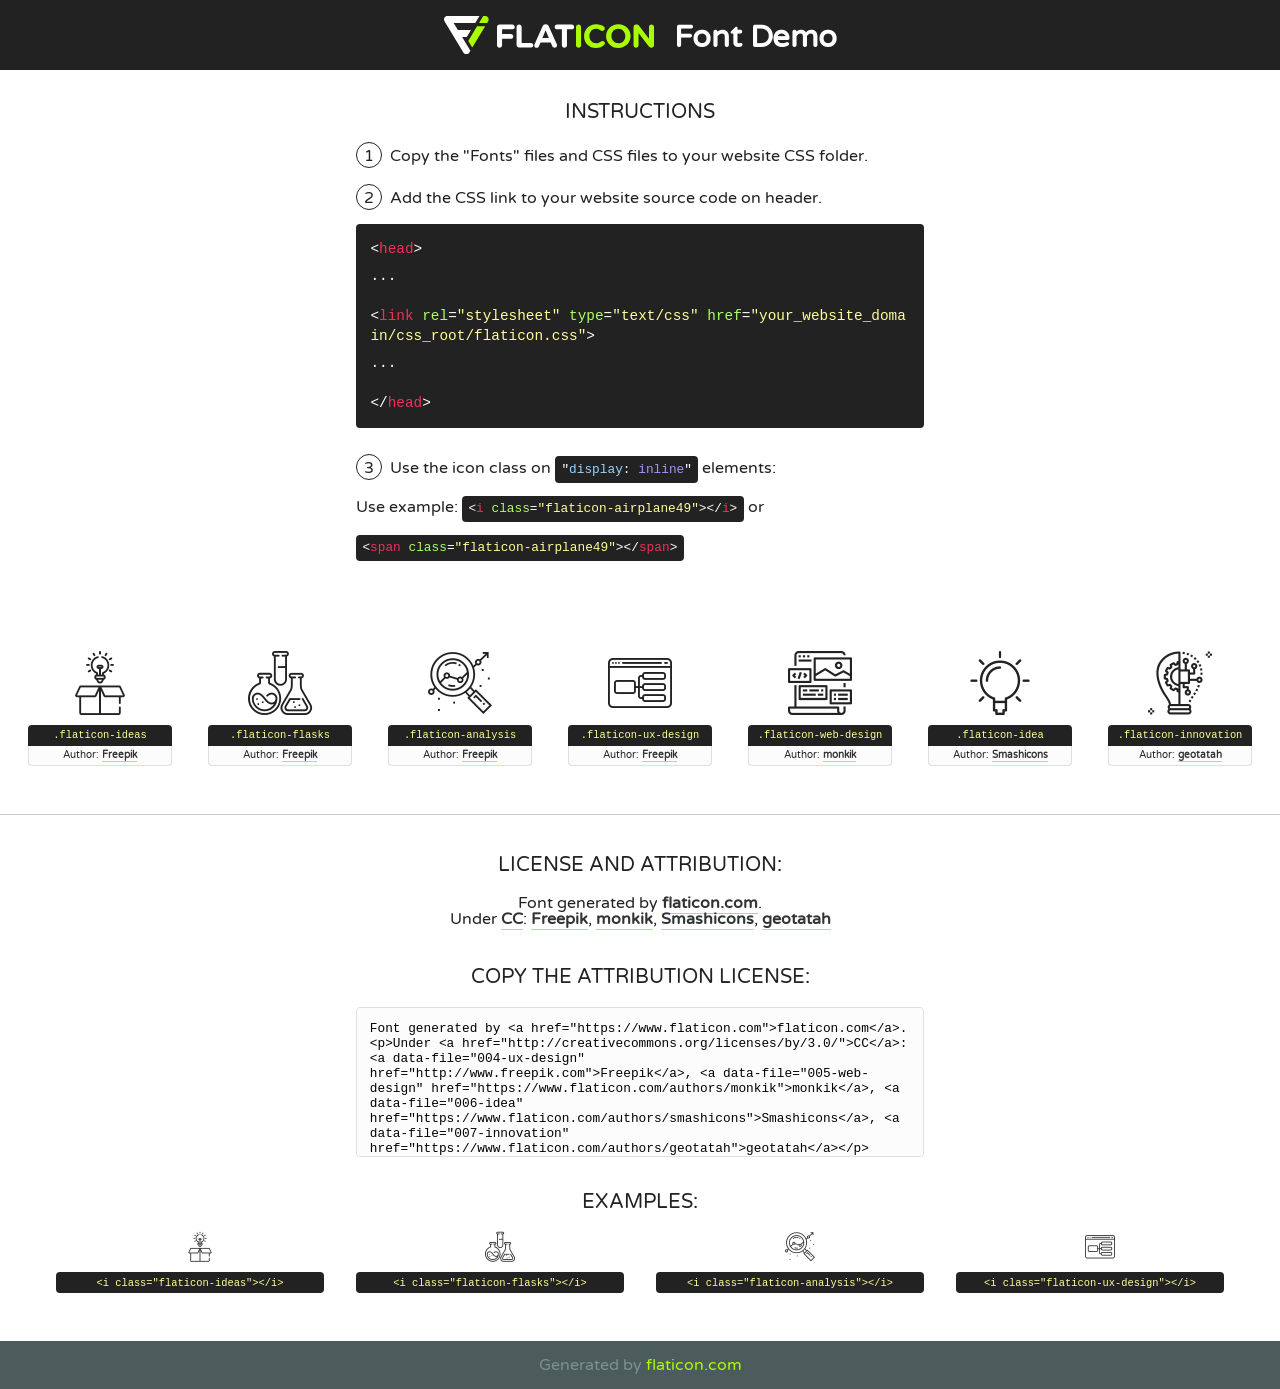
<file: fonts/flaticon/font/flaticon.html>
<!DOCTYPE html>
<!--
  Flaticon icon font: Flaticon
  Creation date: 20/03/2019 02:18
-->
<html>
<!DOCTYPE html>
<html>

<head>
    <title>Flaticon WebFont</title>
    <link href="http://fonts.googleapis.com/css?family=Varela+Round" rel="stylesheet" type="text/css" />
    <link rel="stylesheet" type="text/css" href="flaticon.css">
    <meta charset="UTF-8">
    <style>
    html, body, div, span, applet, object, iframe,
    h1, h2, h3, h4, h5, h6, p, blockquote, pre,
    a, abbr, acronym, address, big, cite, code,
    del, dfn, em, img, ins, kbd, q, s, samp,
    small, strike, strong, sub, sup, tt, var,
    b, u, i, center,
    dl, dt, dd, ol, ul, li,
    fieldset, form, label, legend,
    table, caption, tbody, tfoot, thead, tr, th, td,
    article, aside, canvas, details, embed, 
    figure, figcaption, footer, header, hgroup, 
    menu, nav, output, ruby, section, summary,
    time, mark, audio, video {
        margin: 0;
        padding: 0;
        border: 0;
        font-size: 100%;
        font: inherit;
        vertical-align: baseline;
    }
    /* HTML5 display-role reset for older browsers */
    article, aside, details, figcaption, figure, 
    footer, header, hgroup, menu, nav, section {
        display: block;
    }
    body {
        line-height: 1;
    }
    ol, ul {
        list-style: none;
    }
    blockquote, q {
        quotes: none;
    }
    blockquote:before, blockquote:after,
    q:before, q:after {
        content: '';
        content: none;
    }
    table {
        border-collapse: collapse;
        border-spacing: 0;
    }
    body {
        font-family: 'Varela Round', Helvetica, Arial, sans-serif;
        font-size: 16px;
        color: #222;
    }
    a {
        color: #333;
        border-bottom: 1px solid #a9fd00;
        font-weight: bold;
        text-decoration: none;
    }
    * {
        -moz-box-sizing: border-box;
        -webkit-box-sizing: border-box;
        box-sizing: border-box;
        margin: 0;
        padding: 0;
    }
    [class^="flaticon-"]:before, [class*=" flaticon-"]:before, [class^="flaticon-"]:after, [class*=" flaticon-"]:after {
        font-family: Flaticon;
        font-size: 30px;
        font-style: normal;
        margin-left: 20px;
        color: #333;
    }
    .wrapper {
        max-width: 600px;
        margin: auto;
        padding: 0 1em;
    }
    .title {
        font-size: 1.25em;
        text-align: center;
        margin-bottom: 1em;
        text-transform: uppercase;
    }
    header {
        text-align: center;
        background-color: #222;
        color: #fff;
        padding: 1em;
    }
    header .logo {
        width: 210px;
        height: 38px;
        display: inline-block;
        vertical-align: middle;
        margin-right: 1em;
        border: none;
    }
    header strong {
        font-size: 1.95em;
        font-weight: bold;
        vertical-align: middle;
        margin-top: 5px;
        display: inline-block;
    }
    .demo {
        margin: 2em auto;
        line-height: 1.25em;
    }
    .demo ul li {
        margin-bottom: 1em;
    }
    .demo ul li .num {
        color: #222;
        border-radius: 20px;
        display: inline-block;
        width: 26px;
        padding: 3px;
        height: 26px;
        text-align: center;
        margin-right: 0.5em;
        border: 1px solid #222;
    }
    .demo ul li code {
        background-color: #222;
        border-radius: 4px;
        padding: 0.25em 0.5em;
        display: inline-block;
        color: #fff;
        font-family: Consolas,Monaco,Lucida Console,Liberation Mono,DejaVu Sans Mono,Bitstream Vera Sans Mono,Courier New, monospace;
        font-weight: lighter;
        margin-top: 1em;
        font-size: 0.8em;
        word-break: break-all;
    }
    .demo ul li code.big {
        padding: 1em;
        font-size: 0.9em;
    }
    .demo ul li code .red {
        color: #EF3159;
    }
    .demo ul li code .green {
        color: #ACFF65;
    }
    .demo ul li code .yellow {
        color: #FFFF99;
    }
    .demo ul li code .blue {
        color: #99D3FF;
    }
    .demo ul li code .purple {
        color: #A295FF;
    }
    .demo ul li code .dots {
        margin-top: 0.5em;
        display: block;
    }
    #glyphs {
        border-bottom: 1px solid #ccc;
        padding: 2em 0;
        text-align: center;
    }
    .glyph {
        display: inline-block;
        width: 9em;
        margin: 1em;
        text-align: center;
        vertical-align: top;
        background: #FFF;
    }
    .glyph .glyph-icon {
        padding: 10px;
        display: block;
        font-family:"Flaticon";
        font-size: 64px;
        line-height: 1;
    }
    .glyph .glyph-icon:before {
        font-size: 64px;
        color: #222;
        margin-left: 0;
    }
    .class-name {
        font-size: 0.65em;
        background-color: #222;
        color: #fff;
        border-radius: 4px 4px 0 0;
        padding: 0.5em;
        color: #FFFF99;
        font-family: Consolas,Monaco,Lucida Console,Liberation Mono,DejaVu Sans Mono,Bitstream Vera Sans Mono,Courier New, monospace;
    }
    .author-name {
        font-size: 0.6em;
        background-color: #fcfcfd;
        border: 1px solid #DEDEE4;
        border-top: 0;
        border-radius: 0 0 4px 4px;
        padding: 0.5em;
    }
    .class-name:last-child {
        font-size: 10px;
        color:#888;
    }
    .class-name:last-child a {
        font-size: 10px;
        color:#555;
    }
    .class-name:last-child a:hover {
        color:#a9fd00;
    }
    .glyph > input {
        display: block;
        width: 100px;
        margin: 5px auto;
        text-align: center;
        font-size: 12px;
        cursor: text;
    }
    .glyph > input.icon-input {
        font-family:"Flaticon";
        font-size: 16px;
        margin-bottom: 10px;
    }
    .attribution .title {
        margin-top: 2em;
    }
    .attribution textarea {
        background-color: #fcfcfd;
        padding: 1em;
        border: none;
        box-shadow: none;
        border: 1px solid #DEDEE4;
        border-radius: 4px;
        resize: none;
        width: 100%;
        height: 150px;
        font-size: 0.8em;
        font-family: Consolas,Monaco,Lucida Console,Liberation Mono,DejaVu Sans Mono,Bitstream Vera Sans Mono,Courier New, monospace;
        -webkit-appearance: none;
    }
    .iconsuse {
        margin: 2em auto;
        text-align: center;
        max-width: 1200px;
    }
    .iconsuse:after {
        content: '';
        display: table;
        clear: both;
    }
    .iconsuse .image {
        float: left;
        width: 25%;
        padding: 0 1em;
    }
    .iconsuse .image p {
        margin-bottom: 1em;
    }
    .iconsuse .image span {
        display: block;
        font-size: 0.65em;
        background-color: #222;
        color: #fff;
        border-radius: 4px;
        padding: 0.5em;
        color: #FFFF99;
        margin-top: 1em;
        font-family: Consolas,Monaco,Lucida Console,Liberation Mono,DejaVu Sans Mono,Bitstream Vera Sans Mono,Courier New, monospace;
    }
    #footer {
        text-align: center;
        background-color: #4C5B5C;
        color: #7c9192;
        padding: 1em;
    }
    #footer a {
        border: none;
        color: #a9fd00;
        font-weight: normal;
    }
    @media (max-width: 960px) {
        .iconsuse .image {
            width: 50%;
        }
    }
    @media (max-width: 560px) {
        .iconsuse .image {
            width: 100%;
        }
    }
    </style>
</head>

<body class="characters-off">

    <header>
        <a href="https://www.flaticon.com" target="_blank" class="logo">
            <svg version="1.1" xmlns="http://www.w3.org/2000/svg" xmlns:xlink="http://www.w3.org/1999/xlink" xmlns:a="http://ns.adobe.com/AdobeSVGViewerExtensions/3.0/" viewBox="0 0 560.875 102.036" enable-background="new 0 0 560.875 102.036" xml:space="preserve">
                <defs>
                </defs>
                <g>
                    <g class="letters">
                        <path fill="#ffffff" d="M141.596,29.675c0-3.777,2.985-6.767,6.764-6.767h34.438c3.426,0,6.15,2.728,6.15,6.15
                        c0,3.43-2.724,6.149-6.15,6.149h-27.674v13.091h23.719c3.429,0,6.151,2.724,6.151,6.15c0,3.43-2.723,6.149-6.151,6.149h-23.719
                        v17.574c0,3.773-2.986,6.761-6.764,6.761c-3.779,0-6.764-2.989-6.764-6.761V29.675z"></path>
                        <path fill="#ffffff" d="M193.844,29.149c0-3.781,2.985-6.767,6.764-6.767c3.776,0,6.763,2.985,6.763,6.767v42.957h25.039
                        c3.426,0,6.149,2.726,6.149,6.153c0,3.425-2.723,6.15-6.149,6.15h-31.802c-3.779,0-6.764-2.986-6.764-6.768V29.149z"></path>
                        <path fill="#ffffff" d="M241.891,75.71l21.438-48.407c1.492-3.341,4.215-5.357,7.906-5.357h0.792
                        c3.686,0,6.323,2.017,7.815,5.357l21.439,48.407c0.436,0.967,0.701,1.845,0.701,2.723c0,3.602-2.809,6.501-6.414,6.501
                        c-3.161,0-5.269-1.845-6.499-4.655l-4.132-9.661h-27.059l-4.301,10.102c-1.144,2.631-3.426,4.214-6.237,4.214
                        c-3.517,0-6.24-2.81-6.24-6.325C241.1,77.64,241.451,76.677,241.891,75.71z M279.932,58.666l-8.521-20.297l-8.526,20.297H279.932
                        z"></path>
                        <path fill="#ffffff" d="M314.864,35.387H301.86c-3.429,0-6.239-2.813-6.239-6.238c0-3.429,2.811-6.24,6.239-6.24h39.533
                        c3.426,0,6.237,2.811,6.237,6.24c0,3.425-2.811,6.238-6.237,6.238h-13.001v42.785c0,3.773-2.99,6.761-6.764,6.761
                        c-3.779,0-6.764-2.989-6.764-6.761V35.387z"></path>
                        <path fill="#A9FD00" d="M352.615,29.149c0-3.781,2.985-6.767,6.767-6.767c3.774,0,6.761,2.985,6.761,6.767v49.024
                        c0,3.773-2.987,6.761-6.761,6.761c-3.781,0-6.767-2.989-6.767-6.761V29.149z"></path>
                        <path fill="#A9FD00" d="M374.132,53.836v-0.179c0-17.481,13.178-31.801,32.065-31.801c9.22,0,15.459,2.458,20.557,6.238
                        c1.402,1.054,2.637,2.985,2.637,5.357c0,3.692-2.985,6.59-6.681,6.59c-1.845,0-3.071-0.702-4.044-1.319
                        c-3.776-2.813-7.729-4.393-12.562-4.393c-10.364,0-17.831,8.611-17.831,19.154v0.173c0,10.542,7.291,19.329,17.831,19.329
                        c5.715,0,9.492-1.756,13.359-4.834c1.049-0.874,2.458-1.491,4.039-1.491c3.429,0,6.325,2.813,6.325,6.236
                        c0,2.106-1.056,3.78-2.282,4.834c-5.539,4.834-12.036,7.733-21.878,7.733C387.572,85.464,374.132,71.493,374.132,53.836z"></path>
                        <path fill="#A9FD00" d="M433.009,53.836v-0.179c0-17.481,13.79-31.801,32.766-31.801c18.981,0,32.592,14.143,32.592,31.628v0.173
                        c0,17.483-13.785,31.807-32.769,31.807C446.625,85.464,433.009,71.32,433.009,53.836z M484.224,53.836v-0.179
                        c0-10.539-7.725-19.326-18.626-19.326c-10.893,0-18.449,8.611-18.449,19.154v0.173c0,10.542,7.73,19.329,18.626,19.329
                        C476.676,72.986,484.224,64.378,484.224,53.836z"></path>
                        <path fill="#A9FD00" d="M506.233,29.321c0-3.774,2.99-6.763,6.767-6.763h1.401c3.252,0,5.183,1.583,7.029,3.953l26.093,34.265
                        V29.059c0-3.692,2.99-6.677,6.681-6.677c3.683,0,6.671,2.985,6.671,6.677v48.934c0,3.78-2.987,6.765-6.764,6.765h-0.436
                        c-3.257,0-5.188-1.581-7.034-3.953l-27.056-35.492v32.944c0,3.687-2.985,6.676-6.678,6.676c-3.683,0-6.673-2.989-6.673-6.676
                        V29.321z"></path>
                    </g>
                    <g class="insignia">
                        <path fill="#ffffff" d="M48.372,56.137h12.517l11.156-18.537H37.186L25.688,18.539h57.825L94.668,0H9.271
                        C5.925,0,2.842,1.801,1.198,4.716c-1.644,2.907-1.593,6.482,0.134,9.343l50.38,83.501c1.678,2.781,4.689,4.476,7.938,4.476
                        c3.246,0,6.257-1.695,7.935-4.476l2.898-4.804L48.372,56.137z"></path>
                        <g class="i">
                            <path fill="#A9FD00" d="M93.575,18.539h0.031v0.004l21.652,0.004l2.705-4.488c1.727-2.861,1.778-6.436,0.133-9.343
                            C116.454,1.801,113.371,0,110.026,0h-5.294L93.575,18.539z"></path>
                            <polygon fill="#A9FD00" points="88.291,27.356 64.725,66.486 75.519,84.404 109.942,27.356"></polygon>
                        </g>
                    </g>
                </g>
            </svg>
        </a>
        <strong>Font Demo</strong>
    </header>


    <section class="demo wrapper">

        <p class="title">Instructions</p>

        <ul>
            <li>
                <span class="num">1</span>Copy the "Fonts" files and CSS files to your website CSS folder.
            </li>
            <li>
                <span class="num">2</span>Add the CSS link to your website source code on header.
                <code class="big">
                    &lt;<span class="red">head</span>&gt;
                    <br/><span class="dots">...</span>
                    <br/>&lt;<span class="red">link</span> <span class="green">rel</span>=<span class="yellow">"stylesheet"</span> <span class="green">type</span>=<span class="yellow">"text/css"</span> <span class="green">href</span>=<span class="yellow">"your_website_domain/css_root/flaticon.css"</span>&gt;
                    <br/><span class="dots">...</span>
                    <br/>&lt;/<span class="red">head</span>&gt;
                </code>
            </li>

            <li>
                <p>
                    <span class="num">3</span>Use the icon class on <code>"<span class="blue">display</span>:<span class="purple"> inline</span>"</code> elements:
                    <br />
                    Use example: <code>&lt;<span class="red">i</span> <span class="green">class</span>=<span class="yellow">&quot;flaticon-airplane49&quot;</span>&gt;&lt;/<span class="red">i</span>&gt;</code> or <code>&lt;<span class="red">span</span> <span class="green">class</span>=<span class="yellow">&quot;flaticon-airplane49&quot;</span>&gt;&lt;/<span class="red">span</span>&gt;</code>
            </li>
        </ul>

    </section>




   <section id="glyphs">          
    
      
        <div class="glyph"><div class="glyph-icon flaticon-ideas"></div>
            <div class="class-name">.flaticon-ideas</div>
            <div class="author-name">Author: <a data-file="001-ideas" href="http://www.freepik.com">Freepik</a> </div> 
        </div>        
        
        <div class="glyph"><div class="glyph-icon flaticon-flasks"></div>
            <div class="class-name">.flaticon-flasks</div>
            <div class="author-name">Author: <a data-file="002-flasks" href="http://www.freepik.com">Freepik</a> </div> 
        </div>        
        
        <div class="glyph"><div class="glyph-icon flaticon-analysis"></div>
            <div class="class-name">.flaticon-analysis</div>
            <div class="author-name">Author: <a data-file="003-analysis" href="http://www.freepik.com">Freepik</a> </div> 
        </div>        
        
        <div class="glyph"><div class="glyph-icon flaticon-ux-design"></div>
            <div class="class-name">.flaticon-ux-design</div>
            <div class="author-name">Author: <a data-file="004-ux-design" href="http://www.freepik.com">Freepik</a> </div> 
        </div>        
        
        <div class="glyph"><div class="glyph-icon flaticon-web-design"></div>
            <div class="class-name">.flaticon-web-design</div>
            <div class="author-name">Author: <a data-file="005-web-design" href="https://www.flaticon.com/authors/monkik">monkik</a> </div> 
        </div>        
        
        <div class="glyph"><div class="glyph-icon flaticon-idea"></div>
            <div class="class-name">.flaticon-idea</div>
            <div class="author-name">Author: <a data-file="006-idea" href="https://www.flaticon.com/authors/smashicons">Smashicons</a> </div> 
        </div>        
        
        <div class="glyph"><div class="glyph-icon flaticon-innovation"></div>
            <div class="class-name">.flaticon-innovation</div>
            <div class="author-name">Author: <a data-file="007-innovation" href="https://www.flaticon.com/authors/geotatah">geotatah</a> </div> 
        </div>        
        

    </section>



    <section class="attribution wrapper"   style="text-align:center;">

      <div class="title">License and attribution:</div><div class="attrDiv">Font generated by <a href="https://www.flaticon.com">flaticon.com</a>. <div><p>Under <a href="http://creativecommons.org/licenses/by/3.0/">CC</a>: <a data-file="004-ux-design" href="http://www.freepik.com">Freepik</a>, <a data-file="005-web-design" href="https://www.flaticon.com/authors/monkik">monkik</a>, <a data-file="006-idea" href="https://www.flaticon.com/authors/smashicons">Smashicons</a>, <a data-file="007-innovation" href="https://www.flaticon.com/authors/geotatah">geotatah</a></p>  </div>
      </div>
      <div class="title">Copy the Attribution License:</div>

    <textarea onclick="this.focus();this.select();">Font generated by &lt;a href=&quot;https://www.flaticon.com&quot;&gt;flaticon.com&lt;/a&gt;. <p>Under <a href="http://creativecommons.org/licenses/by/3.0/">CC</a>: <a data-file="004-ux-design" href="http://www.freepik.com">Freepik</a>, <a data-file="005-web-design" href="https://www.flaticon.com/authors/monkik">monkik</a>, <a data-file="006-idea" href="https://www.flaticon.com/authors/smashicons">Smashicons</a>, <a data-file="007-innovation" href="https://www.flaticon.com/authors/geotatah">geotatah</a></p>  
     </textarea>

    </section>

    <section class="iconsuse">

          <div class="title">Examples:</div>            
             
            <div class="image">
                <p>
                    <i class="glyph-icon flaticon-ideas"></i> 
                    <span>&lt;i class=&quot;flaticon-ideas&quot;&gt;&lt;/i&gt;</span>
                </p>
            </div>
            
            <div class="image">
                <p>
                    <i class="glyph-icon flaticon-flasks"></i> 
                    <span>&lt;i class=&quot;flaticon-flasks&quot;&gt;&lt;/i&gt;</span>
                </p>
            </div>
            
            <div class="image">
                <p>
                    <i class="glyph-icon flaticon-analysis"></i> 
                    <span>&lt;i class=&quot;flaticon-analysis&quot;&gt;&lt;/i&gt;</span>
                </p>
            </div>
            
            <div class="image">
                <p>
                    <i class="glyph-icon flaticon-ux-design"></i> 
                    <span>&lt;i class=&quot;flaticon-ux-design&quot;&gt;&lt;/i&gt;</span>
                </p>
            </div>
                       
        </div>
                            
    </section>

<div id="footer">
    <div>Generated by <a href="https://www.flaticon.com">flaticon.com</a>
    </div>
</div>



</body>
</html>
</file>
<file: css/flaticon.css>
/*
  	Flaticon icon font: Flaticon
  	Creation date: 04/01/2019 13:45
  	*/


@font-face {
  font-family: "Flaticon";
  src: url("../fonts/flaticon/font/Flaticon.eot");
  src: url("../fonts/flaticon/font/Flaticon.eot?#iefix") format("embedded-opentype"),
       url("../fonts/flaticon/font/Flaticon.woff") format("woff"),
       url("../fonts/flaticon/font/Flaticon.ttf") format("truetype"),
       url("../fonts/flaticon/font/Flaticon.svg#Flaticon") format("svg");
  font-weight: normal;
  font-style: normal;
}

@media screen and (-webkit-min-device-pixel-ratio:0) {
  @font-face {
    font-family: "Flaticon";
    src: url("../fonts/flaticon/font/Flaticon.svg#Flaticon") format("svg");
  }
}

[class^="flaticon-"]:before, [class*=" flaticon-"]:before,
[class^="flaticon-"]:after, [class*=" flaticon-"]:after {   
  font-family: Flaticon;
  font-style: normal;
  font-weight: normal;
  font-variant: normal;
  text-transform: none;
  line-height: 1;

  /* Better Font Rendering =========== */
  -webkit-font-smoothing: antialiased;
  -moz-osx-font-smoothing: grayscale;
}

.flaticon-ideas:before { content: "\f100"; }
.flaticon-flasks:before { content: "\f101"; }
.flaticon-analysis:before { content: "\f102"; }
.flaticon-ux-design:before { content: "\f103"; }
.flaticon-web-design:before { content: "\f104"; }
.flaticon-idea:before { content: "\f105"; }
.flaticon-innovation:before { content: "\f106"; }
</file>
<file: css/icomoon.css>
@font-face {
  font-family: 'icomoon';
  src:  url('../fonts/icomoon/icomoon.eot?6tt51o');
  src:  url('../fonts/icomoon/icomoon.eot?6tt51o#iefix') format('embedded-opentype'),
    url('../fonts/icomoon/icomoon.ttf?6tt51o') format('truetype'),
    url('../fonts/icomoon/icomoon.woff?6tt51o') format('woff'),
    url('../fonts/icomoon/icomoon.svg?6tt51o#icomoon') format('svg');
  font-weight: normal;
  font-style: normal;
}

[class^="icon-"], [class*=" icon-"] {
  /* use !important to prevent issues with browser extensions that change fonts */
  font-family: 'icomoon' !important;
  speak: none;
  font-style: normal;
  font-weight: normal;
  font-variant: normal;
  text-transform: none;
  line-height: 1;

  /* Better Font Rendering =========== */
  -webkit-font-smoothing: antialiased;
  -moz-osx-font-smoothing: grayscale;
}

.icon-asterisk:before {
  content: "\f069";
}
.icon-plus:before {
  content: "\f067";
}
.icon-question:before {
  content: "\f128";
}
.icon-minus:before {
  content: "\f068";
}
.icon-glass:before {
  content: "\f000";
}
.icon-music:before {
  content: "\f001";
}
.icon-search:before {
  content: "\f002";
}
.icon-envelope-o:before {
  content: "\f003";
}
.icon-heart:before {
  content: "\f004";
}
.icon-star:before {
  content: "\f005";
}
.icon-star-o:before {
  content: "\f006";
}
.icon-user:before {
  content: "\f007";
}
.icon-film:before {
  content: "\f008";
}
.icon-th-large:before {
  content: "\f009";
}
.icon-th:before {
  content: "\f00a";
}
.icon-th-list:before {
  content: "\f00b";
}
.icon-check:before {
  content: "\f00c";
}
.icon-close:before {
  content: "\f00d";
}
.icon-remove:before {
  content: "\f00d";
}
.icon-times:before {
  content: "\f00d";
}
.icon-search-plus:before {
  content: "\f00e";
}
.icon-search-minus:before {
  content: "\f010";
}
.icon-power-off:before {
  content: "\f011";
}
.icon-signal:before {
  content: "\f012";
}
.icon-cog:before {
  content: "\f013";
}
.icon-gear:before {
  content: "\f013";
}
.icon-trash-o:before {
  content: "\f014";
}
.icon-home:before {
  content: "\f015";
}
.icon-file-o:before {
  content: "\f016";
}
.icon-clock-o:before {
  content: "\f017";
}
.icon-road:before {
  content: "\f018";
}
.icon-download:before {
  content: "\f019";
}
.icon-arrow-circle-o-down:before {
  content: "\f01a";
}
.icon-arrow-circle-o-up:before {
  content: "\f01b";
}
.icon-inbox:before {
  content: "\f01c";
}
.icon-play-circle-o:before {
  content: "\f01d";
}
.icon-repeat:before {
  content: "\f01e";
}
.icon-rotate-right:before {
  content: "\f01e";
}
.icon-refresh:before {
  content: "\f021";
}
.icon-list-alt:before {
  content: "\f022";
}
.icon-lock:before {
  content: "\f023";
}
.icon-flag:before {
  content: "\f024";
}
.icon-headphones:before {
  content: "\f025";
}
.icon-volume-off:before {
  content: "\f026";
}
.icon-volume-down:before {
  content: "\f027";
}
.icon-volume-up:before {
  content: "\f028";
}
.icon-qrcode:before {
  content: "\f029";
}
.icon-barcode:before {
  content: "\f02a";
}
.icon-tag:before {
  content: "\f02b";
}
.icon-tags:before {
  content: "\f02c";
}
.icon-book:before {
  content: "\f02d";
}
.icon-bookmark:before {
  content: "\f02e";
}
.icon-print:before {
  content: "\f02f";
}
.icon-camera:before {
  content: "\f030";
}
.icon-font:before {
  content: "\f031";
}
.icon-bold:before {
  content: "\f032";
}
.icon-italic:before {
  content: "\f033";
}
.icon-text-height:before {
  content: "\f034";
}
.icon-text-width:before {
  content: "\f035";
}
.icon-align-left:before {
  content: "\f036";
}
.icon-align-center:before {
  content: "\f037";
}
.icon-align-right:before {
  content: "\f038";
}
.icon-align-justify:before {
  content: "\f039";
}
.icon-list:before {
  content: "\f03a";
}
.icon-dedent:before {
  content: "\f03b";
}
.icon-outdent:before {
  content: "\f03b";
}
.icon-indent:before {
  content: "\f03c";
}
.icon-video-camera:before {
  content: "\f03d";
}
.icon-image:before {
  content: "\f03e";
}
.icon-photo:before {
  content: "\f03e";
}
.icon-picture-o:before {
  content: "\f03e";
}
.icon-pencil:before {
  content: "\f040";
}
.icon-map-marker:before {
  content: "\f041";
}
.icon-adjust:before {
  content: "\f042";
}
.icon-tint:before {
  content: "\f043";
}
.icon-edit:before {
  content: "\f044";
}
.icon-pencil-square-o:before {
  content: "\f044";
}
.icon-share-square-o:before {
  content: "\f045";
}
.icon-check-square-o:before {
  content: "\f046";
}
.icon-arrows:before {
  content: "\f047";
}
.icon-step-backward:before {
  content: "\f048";
}
.icon-fast-backward:before {
  content: "\f049";
}
.icon-backward:before {
  content: "\f04a";
}
.icon-play:before {
  content: "\f04b";
}
.icon-pause:before {
  content: "\f04c";
}
.icon-stop:before {
  content: "\f04d";
}
.icon-forward:before {
  content: "\f04e";
}
.icon-fast-forward:before {
  content: "\f050";
}
.icon-step-forward:before {
  content: "\f051";
}
.icon-eject:before {
  content: "\f052";
}
.icon-chevron-left:before {
  content: "\f053";
}
.icon-chevron-right:before {
  content: "\f054";
}
.icon-plus-circle:before {
  content: "\f055";
}
.icon-minus-circle:before {
  content: "\f056";
}
.icon-times-circle:before {
  content: "\f057";
}
.icon-check-circle:before {
  content: "\f058";
}
.icon-question-circle:before {
  content: "\f059";
}
.icon-info-circle:before {
  content: "\f05a";
}
.icon-crosshairs:before {
  content: "\f05b";
}
.icon-times-circle-o:before {
  content: "\f05c";
}
.icon-check-circle-o:before {
  content: "\f05d";
}
.icon-ban:before {
  content: "\f05e";
}
.icon-arrow-left:before {
  content: "\f060";
}
.icon-arrow-right:before {
  content: "\f061";
}
.icon-arrow-up:before {
  content: "\f062";
}
.icon-arrow-down:before {
  content: "\f063";
}
.icon-mail-forward:before {
  content: "\f064";
}
.icon-share:before {
  content: "\f064";
}
.icon-expand:before {
  content: "\f065";
}
.icon-compress:before {
  content: "\f066";
}
.icon-exclamation-circle:before {
  content: "\f06a";
}
.icon-gift:before {
  content: "\f06b";
}
.icon-leaf:before {
  content: "\f06c";
}
.icon-fire:before {
  content: "\f06d";
}
.icon-eye:before {
  content: "\f06e";
}
.icon-eye-slash:before {
  content: "\f070";
}
.icon-exclamation-triangle:before {
  content: "\f071";
}
.icon-warning:before {
  content: "\f071";
}
.icon-plane:before {
  content: "\f072";
}
.icon-calendar:before {
  content: "\f073";
}
.icon-random:before {
  content: "\f074";
}
.icon-comment:before {
  content: "\f075";
}
.icon-magnet:before {
  content: "\f076";
}
.icon-chevron-up:before {
  content: "\f077";
}
.icon-chevron-down:before {
  content: "\f078";
}
.icon-retweet:before {
  content: "\f079";
}
.icon-shopping-cart:before {
  content: "\f07a";
}
.icon-folder:before {
  content: "\f07b";
}
.icon-folder-open:before {
  content: "\f07c";
}
.icon-arrows-v:before {
  content: "\f07d";
}
.icon-arrows-h:before {
  content: "\f07e";
}
.icon-bar-chart:before {
  content: "\f080";
}
.icon-bar-chart-o:before {
  content: "\f080";
}
.icon-twitter-square:before {
  content: "\f081";
}
.icon-facebook-square:before {
  content: "\f082";
}
.icon-camera-retro:before {
  content: "\f083";
}
.icon-key:before {
  content: "\f084";
}
.icon-cogs:before {
  content: "\f085";
}
.icon-gears:before {
  content: "\f085";
}
.icon-comments:before {
  content: "\f086";
}
.icon-thumbs-o-up:before {
  content: "\f087";
}
.icon-thumbs-o-down:before {
  content: "\f088";
}
.icon-star-half:before {
  content: "\f089";
}
.icon-heart-o:before {
  content: "\f08a";
}
.icon-sign-out:before {
  content: "\f08b";
}
.icon-linkedin-square:before {
  content: "\f08c";
}
.icon-thumb-tack:before {
  content: "\f08d";
}
.icon-external-link:before {
  content: "\f08e";
}
.icon-sign-in:before {
  content: "\f090";
}
.icon-trophy:before {
  content: "\f091";
}
.icon-github-square:before {
  content: "\f092";
}
.icon-upload:before {
  content: "\f093";
}
.icon-lemon-o:before {
  content: "\f094";
}
.icon-phone:before {
  content: "\f095";
}
.icon-square-o:before {
  content: "\f096";
}
.icon-bookmark-o:before {
  content: "\f097";
}
.icon-phone-square:before {
  content: "\f098";
}
.icon-twitter:before {
  content: "\f099";
}
.icon-facebook:before {
  content: "\f09a";
}
.icon-facebook-f:before {
  content: "\f09a";
}
.icon-github:before {
  content: "\f09b";
}
.icon-unlock:before {
  content: "\f09c";
}
.icon-credit-card:before {
  content: "\f09d";
}
.icon-feed:before {
  content: "\f09e";
}
.icon-rss:before {
  content: "\f09e";
}
.icon-hdd-o:before {
  content: "\f0a0";
}
.icon-bullhorn:before {
  content: "\f0a1";
}
.icon-bell-o:before {
  content: "\f0a2";
}
.icon-certificate:before {
  content: "\f0a3";
}
.icon-hand-o-right:before {
  content: "\f0a4";
}
.icon-hand-o-left:before {
  content: "\f0a5";
}
.icon-hand-o-up:before {
  content: "\f0a6";
}
.icon-hand-o-down:before {
  content: "\f0a7";
}
.icon-arrow-circle-left:before {
  content: "\f0a8";
}
.icon-arrow-circle-right:before {
  content: "\f0a9";
}
.icon-arrow-circle-up:before {
  content: "\f0aa";
}
.icon-arrow-circle-down:before {
  content: "\f0ab";
}
.icon-globe:before {
  content: "\f0ac";
}
.icon-wrench:before {
  content: "\f0ad";
}
.icon-tasks:before {
  content: "\f0ae";
}
.icon-filter:before {
  content: "\f0b0";
}
.icon-briefcase:before {
  content: "\f0b1";
}
.icon-arrows-alt:before {
  content: "\f0b2";
}
.icon-group:before {
  content: "\f0c0";
}
.icon-users:before {
  content: "\f0c0";
}
.icon-chain:before {
  content: "\f0c1";
}
.icon-link:before {
  content: "\f0c1";
}
.icon-cloud:before {
  content: "\f0c2";
}
.icon-flask:before {
  content: "\f0c3";
}
.icon-cut:before {
  content: "\f0c4";
}
.icon-scissors:before {
  content: "\f0c4";
}
.icon-copy:before {
  content: "\f0c5";
}
.icon-files-o:before {
  content: "\f0c5";
}
.icon-paperclip:before {
  content: "\f0c6";
}
.icon-floppy-o:before {
  content: "\f0c7";
}
.icon-save:before {
  content: "\f0c7";
}
.icon-square:before {
  content: "\f0c8";
}
.icon-bars:before {
  content: "\f0c9";
}
.icon-navicon:before {
  content: "\f0c9";
}
.icon-reorder:before {
  content: "\f0c9";
}
.icon-list-ul:before {
  content: "\f0ca";
}
.icon-list-ol:before {
  content: "\f0cb";
}
.icon-strikethrough:before {
  content: "\f0cc";
}
.icon-underline:before {
  content: "\f0cd";
}
.icon-table:before {
  content: "\f0ce";
}
.icon-magic:before {
  content: "\f0d0";
}
.icon-truck:before {
  content: "\f0d1";
}
.icon-pinterest:before {
  content: "\f0d2";
}
.icon-pinterest-square:before {
  content: "\f0d3";
}
.icon-google-plus-square:before {
  content: "\f0d4";
}
.icon-google-plus:before {
  content: "\f0d5";
}
.icon-money:before {
  content: "\f0d6";
}
.icon-caret-down:before {
  content: "\f0d7";
}
.icon-caret-up:before {
  content: "\f0d8";
}
.icon-caret-left:before {
  content: "\f0d9";
}
.icon-caret-right:before {
  content: "\f0da";
}
.icon-columns:before {
  content: "\f0db";
}
.icon-sort:before {
  content: "\f0dc";
}
.icon-unsorted:before {
  content: "\f0dc";
}
.icon-sort-desc:before {
  content: "\f0dd";
}
.icon-sort-down:before {
  content: "\f0dd";
}
.icon-sort-asc:before {
  content: "\f0de";
}
.icon-sort-up:before {
  content: "\f0de";
}
.icon-envelope:before {
  content: "\f0e0";
}
.icon-linkedin:before {
  content: "\f0e1";
}
.icon-rotate-left:before {
  content: "\f0e2";
}
.icon-undo:before {
  content: "\f0e2";
}
.icon-gavel:before {
  content: "\f0e3";
}
.icon-legal:before {
  content: "\f0e3";
}
.icon-dashboard:before {
  content: "\f0e4";
}
.icon-tachometer:before {
  content: "\f0e4";
}
.icon-comment-o:before {
  content: "\f0e5";
}
.icon-comments-o:before {
  content: "\f0e6";
}
.icon-bolt:before {
  content: "\f0e7";
}
.icon-flash:before {
  content: "\f0e7";
}
.icon-sitemap:before {
  content: "\f0e8";
}
.icon-umbrella:before {
  content: "\f0e9";
}
.icon-clipboard:before {
  content: "\f0ea";
}
.icon-paste:before {
  content: "\f0ea";
}
.icon-lightbulb-o:before {
  content: "\f0eb";
}
.icon-exchange:before {
  content: "\f0ec";
}
.icon-cloud-download:before {
  content: "\f0ed";
}
.icon-cloud-upload:before {
  content: "\f0ee";
}
.icon-user-md:before {
  content: "\f0f0";
}
.icon-stethoscope:before {
  content: "\f0f1";
}
.icon-suitcase:before {
  content: "\f0f2";
}
.icon-bell:before {
  content: "\f0f3";
}
.icon-coffee:before {
  content: "\f0f4";
}
.icon-cutlery:before {
  content: "\f0f5";
}
.icon-file-text-o:before {
  content: "\f0f6";
}
.icon-building-o:before {
  content: "\f0f7";
}
.icon-hospital-o:before {
  content: "\f0f8";
}
.icon-ambulance:before {
  content: "\f0f9";
}
.icon-medkit:before {
  content: "\f0fa";
}
.icon-fighter-jet:before {
  content: "\f0fb";
}
.icon-beer:before {
  content: "\f0fc";
}
.icon-h-square:before {
  content: "\f0fd";
}
.icon-plus-square:before {
  content: "\f0fe";
}
.icon-angle-double-left:before {
  content: "\f100";
}
.icon-angle-double-right:before {
  content: "\f101";
}
.icon-angle-double-up:before {
  content: "\f102";
}
.icon-angle-double-down:before {
  content: "\f103";
}
.icon-angle-left:before {
  content: "\f104";
}
.icon-angle-right:before {
  content: "\f105";
}
.icon-angle-up:before {
  content: "\f106";
}
.icon-angle-down:before {
  content: "\f107";
}
.icon-desktop:before {
  content: "\f108";
}
.icon-laptop:before {
  content: "\f109";
}
.icon-tablet:before {
  content: "\f10a";
}
.icon-mobile:before {
  content: "\f10b";
}
.icon-mobile-phone:before {
  content: "\f10b";
}
.icon-circle-o:before {
  content: "\f10c";
}
.icon-quote-left:before {
  content: "\f10d";
}
.icon-quote-right:before {
  content: "\f10e";
}
.icon-spinner:before {
  content: "\f110";
}
.icon-circle:before {
  content: "\f111";
}
.icon-mail-reply:before {
  content: "\f112";
}
.icon-reply:before {
  content: "\f112";
}
.icon-github-alt:before {
  content: "\f113";
}
.icon-folder-o:before {
  content: "\f114";
}
.icon-folder-open-o:before {
  content: "\f115";
}
.icon-smile-o:before {
  content: "\f118";
}
.icon-frown-o:before {
  content: "\f119";
}
.icon-meh-o:before {
  content: "\f11a";
}
.icon-gamepad:before {
  content: "\f11b";
}
.icon-keyboard-o:before {
  content: "\f11c";
}
.icon-flag-o:before {
  content: "\f11d";
}
.icon-flag-checkered:before {
  content: "\f11e";
}
.icon-terminal:before {
  content: "\f120";
}
.icon-code:before {
  content: "\f121";
}
.icon-mail-reply-all:before {
  content: "\f122";
}
.icon-reply-all:before {
  content: "\f122";
}
.icon-star-half-empty:before {
  content: "\f123";
}
.icon-star-half-full:before {
  content: "\f123";
}
.icon-star-half-o:before {
  content: "\f123";
}
.icon-location-arrow:before {
  content: "\f124";
}
.icon-crop:before {
  content: "\f125";
}
.icon-code-fork:before {
  content: "\f126";
}
.icon-chain-broken:before {
  content: "\f127";
}
.icon-unlink:before {
  content: "\f127";
}
.icon-info:before {
  content: "\f129";
}
.icon-exclamation:before {
  content: "\f12a";
}
.icon-superscript:before {
  content: "\f12b";
}
.icon-subscript:before {
  content: "\f12c";
}
.icon-eraser:before {
  content: "\f12d";
}
.icon-puzzle-piece:before {
  content: "\f12e";
}
.icon-microphone:before {
  content: "\f130";
}
.icon-microphone-slash:before {
  content: "\f131";
}
.icon-shield:before {
  content: "\f132";
}
.icon-calendar-o:before {
  content: "\f133";
}
.icon-fire-extinguisher:before {
  content: "\f134";
}
.icon-rocket:before {
  content: "\f135";
}
.icon-maxcdn:before {
  content: "\f136";
}
.icon-chevron-circle-left:before {
  content: "\f137";
}
.icon-chevron-circle-right:before {
  content: "\f138";
}
.icon-chevron-circle-up:before {
  content: "\f139";
}
.icon-chevron-circle-down:before {
  content: "\f13a";
}
.icon-html5:before {
  content: "\f13b";
}
.icon-css3:before {
  content: "\f13c";
}
.icon-anchor:before {
  content: "\f13d";
}
.icon-unlock-alt:before {
  content: "\f13e";
}
.icon-bullseye:before {
  content: "\f140";
}
.icon-ellipsis-h:before {
  content: "\f141";
}
.icon-ellipsis-v:before {
  content: "\f142";
}
.icon-rss-square:before {
  content: "\f143";
}
.icon-play-circle:before {
  content: "\f144";
}
.icon-ticket:before {
  content: "\f145";
}
.icon-minus-square:before {
  content: "\f146";
}
.icon-minus-square-o:before {
  content: "\f147";
}
.icon-level-up:before {
  content: "\f148";
}
.icon-level-down:before {
  content: "\f149";
}
.icon-check-square:before {
  content: "\f14a";
}
.icon-pencil-square:before {
  content: "\f14b";
}
.icon-external-link-square:before {
  content: "\f14c";
}
.icon-share-square:before {
  content: "\f14d";
}
.icon-compass:before {
  content: "\f14e";
}
.icon-caret-square-o-down:before {
  content: "\f150";
}
.icon-toggle-down:before {
  content: "\f150";
}
.icon-caret-square-o-up:before {
  content: "\f151";
}
.icon-toggle-up:before {
  content: "\f151";
}
.icon-caret-square-o-right:before {
  content: "\f152";
}
.icon-toggle-right:before {
  content: "\f152";
}
.icon-eur:before {
  content: "\f153";
}
.icon-euro:before {
  content: "\f153";
}
.icon-gbp:before {
  content: "\f154";
}
.icon-dollar:before {
  content: "\f155";
}
.icon-usd:before {
  content: "\f155";
}
.icon-inr:before {
  content: "\f156";
}
.icon-rupee:before {
  content: "\f156";
}
.icon-cny:before {
  content: "\f157";
}
.icon-jpy:before {
  content: "\f157";
}
.icon-rmb:before {
  content: "\f157";
}
.icon-yen:before {
  content: "\f157";
}
.icon-rouble:before {
  content: "\f158";
}
.icon-rub:before {
  content: "\f158";
}
.icon-ruble:before {
  content: "\f158";
}
.icon-krw:before {
  content: "\f159";
}
.icon-won:before {
  content: "\f159";
}
.icon-bitcoin:before {
  content: "\f15a";
}
.icon-btc:before {
  content: "\f15a";
}
.icon-file:before {
  content: "\f15b";
}
.icon-file-text:before {
  content: "\f15c";
}
.icon-sort-alpha-asc:before {
  content: "\f15d";
}
.icon-sort-alpha-desc:before {
  content: "\f15e";
}
.icon-sort-amount-asc:before {
  content: "\f160";
}
.icon-sort-amount-desc:before {
  content: "\f161";
}
.icon-sort-numeric-asc:before {
  content: "\f162";
}
.icon-sort-numeric-desc:before {
  content: "\f163";
}
.icon-thumbs-up:before {
  content: "\f164";
}
.icon-thumbs-down:before {
  content: "\f165";
}
.icon-youtube-square:before {
  content: "\f166";
}
.icon-youtube:before {
  content: "\f167";
}
.icon-xing:before {
  content: "\f168";
}
.icon-xing-square:before {
  content: "\f169";
}
.icon-youtube-play:before {
  content: "\f16a";
}
.icon-dropbox:before {
  content: "\f16b";
}
.icon-stack-overflow:before {
  content: "\f16c";
}
.icon-instagram:before {
  content: "\f16d";
}
.icon-flickr:before {
  content: "\f16e";
}
.icon-adn:before {
  content: "\f170";
}
.icon-bitbucket:before {
  content: "\f171";
}
.icon-bitbucket-square:before {
  content: "\f172";
}
.icon-tumblr:before {
  content: "\f173";
}
.icon-tumblr-square:before {
  content: "\f174";
}
.icon-long-arrow-down:before {
  content: "\f175";
}
.icon-long-arrow-up:before {
  content: "\f176";
}
.icon-long-arrow-left:before {
  content: "\f177";
}
.icon-long-arrow-right:before {
  content: "\f178";
}
.icon-apple:before {
  content: "\f179";
}
.icon-windows:before {
  content: "\f17a";
}
.icon-android:before {
  content: "\f17b";
}
.icon-linux:before {
  content: "\f17c";
}
.icon-dribbble:before {
  content: "\f17d";
}
.icon-skype:before {
  content: "\f17e";
}
.icon-foursquare:before {
  content: "\f180";
}
.icon-trello:before {
  content: "\f181";
}
.icon-female:before {
  content: "\f182";
}
.icon-male:before {
  content: "\f183";
}
.icon-gittip:before {
  content: "\f184";
}
.icon-gratipay:before {
  content: "\f184";
}
.icon-sun-o:before {
  content: "\f185";
}
.icon-moon-o:before {
  content: "\f186";
}
.icon-archive:before {
  content: "\f187";
}
.icon-bug:before {
  content: "\f188";
}
.icon-vk:before {
  content: "\f189";
}
.icon-weibo:before {
  content: "\f18a";
}
.icon-renren:before {
  content: "\f18b";
}
.icon-pagelines:before {
  content: "\f18c";
}
.icon-stack-exchange:before {
  content: "\f18d";
}
.icon-arrow-circle-o-right:before {
  content: "\f18e";
}
.icon-arrow-circle-o-left:before {
  content: "\f190";
}
.icon-caret-square-o-left:before {
  content: "\f191";
}
.icon-toggle-left:before {
  content: "\f191";
}
.icon-dot-circle-o:before {
  content: "\f192";
}
.icon-wheelchair:before {
  content: "\f193";
}
.icon-vimeo-square:before {
  content: "\f194";
}
.icon-try:before {
  content: "\f195";
}
.icon-turkish-lira:before {
  content: "\f195";
}
.icon-plus-square-o:before {
  content: "\f196";
}
.icon-space-shuttle:before {
  content: "\f197";
}
.icon-slack:before {
  content: "\f198";
}
.icon-envelope-square:before {
  content: "\f199";
}
.icon-wordpress:before {
  content: "\f19a";
}
.icon-openid:before {
  content: "\f19b";
}
.icon-bank:before {
  content: "\f19c";
}
.icon-institution:before {
  content: "\f19c";
}
.icon-university:before {
  content: "\f19c";
}
.icon-graduation-cap:before {
  content: "\f19d";
}
.icon-mortar-board:before {
  content: "\f19d";
}
.icon-yahoo:before {
  content: "\f19e";
}
.icon-google:before {
  content: "\f1a0";
}
.icon-reddit:before {
  content: "\f1a1";
}
.icon-reddit-square:before {
  content: "\f1a2";
}
.icon-stumbleupon-circle:before {
  content: "\f1a3";
}
.icon-stumbleupon:before {
  content: "\f1a4";
}
.icon-delicious:before {
  content: "\f1a5";
}
.icon-digg:before {
  content: "\f1a6";
}
.icon-pied-piper-pp:before {
  content: "\f1a7";
}
.icon-pied-piper-alt:before {
  content: "\f1a8";
}
.icon-drupal:before {
  content: "\f1a9";
}
.icon-joomla:before {
  content: "\f1aa";
}
.icon-language:before {
  content: "\f1ab";
}
.icon-fax:before {
  content: "\f1ac";
}
.icon-building:before {
  content: "\f1ad";
}
.icon-child:before {
  content: "\f1ae";
}
.icon-paw:before {
  content: "\f1b0";
}
.icon-spoon:before {
  content: "\f1b1";
}
.icon-cube:before {
  content: "\f1b2";
}
.icon-cubes:before {
  content: "\f1b3";
}
.icon-behance:before {
  content: "\f1b4";
}
.icon-behance-square:before {
  content: "\f1b5";
}
.icon-steam:before {
  content: "\f1b6";
}
.icon-steam-square:before {
  content: "\f1b7";
}
.icon-recycle:before {
  content: "\f1b8";
}
.icon-automobile:before {
  content: "\f1b9";
}
.icon-car:before {
  content: "\f1b9";
}
.icon-cab:before {
  content: "\f1ba";
}
.icon-taxi:before {
  content: "\f1ba";
}
.icon-tree:before {
  content: "\f1bb";
}
.icon-spotify:before {
  content: "\f1bc";
}
.icon-deviantart:before {
  content: "\f1bd";
}
.icon-soundcloud:before {
  content: "\f1be";
}
.icon-database:before {
  content: "\f1c0";
}
.icon-file-pdf-o:before {
  content: "\f1c1";
}
.icon-file-word-o:before {
  content: "\f1c2";
}
.icon-file-excel-o:before {
  content: "\f1c3";
}
.icon-file-powerpoint-o:before {
  content: "\f1c4";
}
.icon-file-image-o:before {
  content: "\f1c5";
}
.icon-file-photo-o:before {
  content: "\f1c5";
}
.icon-file-picture-o:before {
  content: "\f1c5";
}
.icon-file-archive-o:before {
  content: "\f1c6";
}
.icon-file-zip-o:before {
  content: "\f1c6";
}
.icon-file-audio-o:before {
  content: "\f1c7";
}
.icon-file-sound-o:before {
  content: "\f1c7";
}
.icon-file-movie-o:before {
  content: "\f1c8";
}
.icon-file-video-o:before {
  content: "\f1c8";
}
.icon-file-code-o:before {
  content: "\f1c9";
}
.icon-vine:before {
  content: "\f1ca";
}
.icon-codepen:before {
  content: "\f1cb";
}
.icon-jsfiddle:before {
  content: "\f1cc";
}
.icon-life-bouy:before {
  content: "\f1cd";
}
.icon-life-buoy:before {
  content: "\f1cd";
}
.icon-life-ring:before {
  content: "\f1cd";
}
.icon-life-saver:before {
  content: "\f1cd";
}
.icon-support:before {
  content: "\f1cd";
}
.icon-circle-o-notch:before {
  content: "\f1ce";
}
.icon-ra:before {
  content: "\f1d0";
}
.icon-rebel:before {
  content: "\f1d0";
}
.icon-resistance:before {
  content: "\f1d0";
}
.icon-empire:before {
  content: "\f1d1";
}
.icon-ge:before {
  content: "\f1d1";
}
.icon-git-square:before {
  content: "\f1d2";
}
.icon-git:before {
  content: "\f1d3";
}
.icon-hacker-news:before {
  content: "\f1d4";
}
.icon-y-combinator-square:before {
  content: "\f1d4";
}
.icon-yc-square:before {
  content: "\f1d4";
}
.icon-tencent-weibo:before {
  content: "\f1d5";
}
.icon-qq:before {
  content: "\f1d6";
}
.icon-wechat:before {
  content: "\f1d7";
}
.icon-weixin:before {
  content: "\f1d7";
}
.icon-paper-plane:before {
  content: "\f1d8";
}
.icon-send:before {
  content: "\f1d8";
}
.icon-paper-plane-o:before {
  content: "\f1d9";
}
.icon-send-o:before {
  content: "\f1d9";
}
.icon-history:before {
  content: "\f1da";
}
.icon-circle-thin:before {
  content: "\f1db";
}
.icon-header:before {
  content: "\f1dc";
}
.icon-paragraph:before {
  content: "\f1dd";
}
.icon-sliders:before {
  content: "\f1de";
}
.icon-share-alt:before {
  content: "\f1e0";
}
.icon-share-alt-square:before {
  content: "\f1e1";
}
.icon-bomb:before {
  content: "\f1e2";
}
.icon-futbol-o:before {
  content: "\f1e3";
}
.icon-soccer-ball-o:before {
  content: "\f1e3";
}
.icon-tty:before {
  content: "\f1e4";
}
.icon-binoculars:before {
  content: "\f1e5";
}
.icon-plug:before {
  content: "\f1e6";
}
.icon-slideshare:before {
  content: "\f1e7";
}
.icon-twitch:before {
  content: "\f1e8";
}
.icon-yelp:before {
  content: "\f1e9";
}
.icon-newspaper-o:before {
  content: "\f1ea";
}
.icon-wifi:before {
  content: "\f1eb";
}
.icon-calculator:before {
  content: "\f1ec";
}
.icon-paypal:before {
  content: "\f1ed";
}
.icon-google-wallet:before {
  content: "\f1ee";
}
.icon-cc-visa:before {
  content: "\f1f0";
}
.icon-cc-mastercard:before {
  content: "\f1f1";
}
.icon-cc-discover:before {
  content: "\f1f2";
}
.icon-cc-amex:before {
  content: "\f1f3";
}
.icon-cc-paypal:before {
  content: "\f1f4";
}
.icon-cc-stripe:before {
  content: "\f1f5";
}
.icon-bell-slash:before {
  content: "\f1f6";
}
.icon-bell-slash-o:before {
  content: "\f1f7";
}
.icon-trash:before {
  content: "\f1f8";
}
.icon-copyright:before {
  content: "\f1f9";
}
.icon-at:before {
  content: "\f1fa";
}
.icon-eyedropper:before {
  content: "\f1fb";
}
.icon-paint-brush:before {
  content: "\f1fc";
}
.icon-birthday-cake:before {
  content: "\f1fd";
}
.icon-area-chart:before {
  content: "\f1fe";
}
.icon-pie-chart:before {
  content: "\f200";
}
.icon-line-chart:before {
  content: "\f201";
}
.icon-lastfm:before {
  content: "\f202";
}
.icon-lastfm-square:before {
  content: "\f203";
}
.icon-toggle-off:before {
  content: "\f204";
}
.icon-toggle-on:before {
  content: "\f205";
}
.icon-bicycle:before {
  content: "\f206";
}
.icon-bus:before {
  content: "\f207";
}
.icon-ioxhost:before {
  content: "\f208";
}
.icon-angellist:before {
  content: "\f209";
}
.icon-cc:before {
  content: "\f20a";
}
.icon-ils:before {
  content: "\f20b";
}
.icon-shekel:before {
  content: "\f20b";
}
.icon-sheqel:before {
  content: "\f20b";
}
.icon-meanpath:before {
  content: "\f20c";
}
.icon-buysellads:before {
  content: "\f20d";
}
.icon-connectdevelop:before {
  content: "\f20e";
}
.icon-dashcube:before {
  content: "\f210";
}
.icon-forumbee:before {
  content: "\f211";
}
.icon-leanpub:before {
  content: "\f212";
}
.icon-sellsy:before {
  content: "\f213";
}
.icon-shirtsinbulk:before {
  content: "\f214";
}
.icon-simplybuilt:before {
  content: "\f215";
}
.icon-skyatlas:before {
  content: "\f216";
}
.icon-cart-plus:before {
  content: "\f217";
}
.icon-cart-arrow-down:before {
  content: "\f218";
}
.icon-diamond:before {
  content: "\f219";
}
.icon-ship:before {
  content: "\f21a";
}
.icon-user-secret:before {
  content: "\f21b";
}
.icon-motorcycle:before {
  content: "\f21c";
}
.icon-street-view:before {
  content: "\f21d";
}
.icon-heartbeat:before {
  content: "\f21e";
}
.icon-venus:before {
  content: "\f221";
}
.icon-mars:before {
  content: "\f222";
}
.icon-mercury:before {
  content: "\f223";
}
.icon-intersex:before {
  content: "\f224";
}
.icon-transgender:before {
  content: "\f224";
}
.icon-transgender-alt:before {
  content: "\f225";
}
.icon-venus-double:before {
  content: "\f226";
}
.icon-mars-double:before {
  content: "\f227";
}
.icon-venus-mars:before {
  content: "\f228";
}
.icon-mars-stroke:before {
  content: "\f229";
}
.icon-mars-stroke-v:before {
  content: "\f22a";
}
.icon-mars-stroke-h:before {
  content: "\f22b";
}
.icon-neuter:before {
  content: "\f22c";
}
.icon-genderless:before {
  content: "\f22d";
}
.icon-facebook-official:before {
  content: "\f230";
}
.icon-pinterest-p:before {
  content: "\f231";
}
.icon-whatsapp:before {
  content: "\f232";
}
.icon-server:before {
  content: "\f233";
}
.icon-user-plus:before {
  content: "\f234";
}
.icon-user-times:before {
  content: "\f235";
}
.icon-bed:before {
  content: "\f236";
}
.icon-hotel:before {
  content: "\f236";
}
.icon-viacoin:before {
  content: "\f237";
}
.icon-train:before {
  content: "\f238";
}
.icon-subway:before {
  content: "\f239";
}
.icon-medium:before {
  content: "\f23a";
}
.icon-y-combinator:before {
  content: "\f23b";
}
.icon-yc:before {
  content: "\f23b";
}
.icon-optin-monster:before {
  content: "\f23c";
}
.icon-opencart:before {
  content: "\f23d";
}
.icon-expeditedssl:before {
  content: "\f23e";
}
.icon-battery:before {
  content: "\f240";
}
.icon-battery-4:before {
  content: "\f240";
}
.icon-battery-full:before {
  content: "\f240";
}
.icon-battery-3:before {
  content: "\f241";
}
.icon-battery-three-quarters:before {
  content: "\f241";
}
.icon-battery-2:before {
  content: "\f242";
}
.icon-battery-half:before {
  content: "\f242";
}
.icon-battery-1:before {
  content: "\f243";
}
.icon-battery-quarter:before {
  content: "\f243";
}
.icon-battery-0:before {
  content: "\f244";
}
.icon-battery-empty:before {
  content: "\f244";
}
.icon-mouse-pointer:before {
  content: "\f245";
}
.icon-i-cursor:before {
  content: "\f246";
}
.icon-object-group:before {
  content: "\f247";
}
.icon-object-ungroup:before {
  content: "\f248";
}
.icon-sticky-note:before {
  content: "\f249";
}
.icon-sticky-note-o:before {
  content: "\f24a";
}
.icon-cc-jcb:before {
  content: "\f24b";
}
.icon-cc-diners-club:before {
  content: "\f24c";
}
.icon-clone:before {
  content: "\f24d";
}
.icon-balance-scale:before {
  content: "\f24e";
}
.icon-hourglass-o:before {
  content: "\f250";
}
.icon-hourglass-1:before {
  content: "\f251";
}
.icon-hourglass-start:before {
  content: "\f251";
}
.icon-hourglass-2:before {
  content: "\f252";
}
.icon-hourglass-half:before {
  content: "\f252";
}
.icon-hourglass-3:before {
  content: "\f253";
}
.icon-hourglass-end:before {
  content: "\f253";
}
.icon-hourglass:before {
  content: "\f254";
}
.icon-hand-grab-o:before {
  content: "\f255";
}
.icon-hand-rock-o:before {
  content: "\f255";
}
.icon-hand-paper-o:before {
  content: "\f256";
}
.icon-hand-stop-o:before {
  content: "\f256";
}
.icon-hand-scissors-o:before {
  content: "\f257";
}
.icon-hand-lizard-o:before {
  content: "\f258";
}
.icon-hand-spock-o:before {
  content: "\f259";
}
.icon-hand-pointer-o:before {
  content: "\f25a";
}
.icon-hand-peace-o:before {
  content: "\f25b";
}
.icon-trademark:before {
  content: "\f25c";
}
.icon-registered:before {
  content: "\f25d";
}
.icon-creative-commons:before {
  content: "\f25e";
}
.icon-gg:before {
  content: "\f260";
}
.icon-gg-circle:before {
  content: "\f261";
}
.icon-tripadvisor:before {
  content: "\f262";
}
.icon-odnoklassniki:before {
  content: "\f263";
}
.icon-odnoklassniki-square:before {
  content: "\f264";
}
.icon-get-pocket:before {
  content: "\f265";
}
.icon-wikipedia-w:before {
  content: "\f266";
}
.icon-safari:before {
  content: "\f267";
}
.icon-chrome:before {
  content: "\f268";
}
.icon-firefox:before {
  content: "\f269";
}
.icon-opera:before {
  content: "\f26a";
}
.icon-internet-explorer:before {
  content: "\f26b";
}
.icon-television:before {
  content: "\f26c";
}
.icon-tv:before {
  content: "\f26c";
}
.icon-contao:before {
  content: "\f26d";
}
.icon-500px:before {
  content: "\f26e";
}
.icon-amazon:before {
  content: "\f270";
}
.icon-calendar-plus-o:before {
  content: "\f271";
}
.icon-calendar-minus-o:before {
  content: "\f272";
}
.icon-calendar-times-o:before {
  content: "\f273";
}
.icon-calendar-check-o:before {
  content: "\f274";
}
.icon-industry:before {
  content: "\f275";
}
.icon-map-pin:before {
  content: "\f276";
}
.icon-map-signs:before {
  content: "\f277";
}
.icon-map-o:before {
  content: "\f278";
}
.icon-map:before {
  content: "\f279";
}
.icon-commenting:before {
  content: "\f27a";
}
.icon-commenting-o:before {
  content: "\f27b";
}
.icon-houzz:before {
  content: "\f27c";
}
.icon-vimeo:before {
  content: "\f27d";
}
.icon-black-tie:before {
  content: "\f27e";
}
.icon-fonticons:before {
  content: "\f280";
}
.icon-reddit-alien:before {
  content: "\f281";
}
.icon-edge:before {
  content: "\f282";
}
.icon-credit-card-alt:before {
  content: "\f283";
}
.icon-codiepie:before {
  content: "\f284";
}
.icon-modx:before {
  content: "\f285";
}
.icon-fort-awesome:before {
  content: "\f286";
}
.icon-usb:before {
  content: "\f287";
}
.icon-product-hunt:before {
  content: "\f288";
}
.icon-mixcloud:before {
  content: "\f289";
}
.icon-scribd:before {
  content: "\f28a";
}
.icon-pause-circle:before {
  content: "\f28b";
}
.icon-pause-circle-o:before {
  content: "\f28c";
}
.icon-stop-circle:before {
  content: "\f28d";
}
.icon-stop-circle-o:before {
  content: "\f28e";
}
.icon-shopping-bag:before {
  content: "\f290";
}
.icon-shopping-basket:before {
  content: "\f291";
}
.icon-hashtag:before {
  content: "\f292";
}
.icon-bluetooth:before {
  content: "\f293";
}
.icon-bluetooth-b:before {
  content: "\f294";
}
.icon-percent:before {
  content: "\f295";
}
.icon-gitlab:before {
  content: "\f296";
}
.icon-wpbeginner:before {
  content: "\f297";
}
.icon-wpforms:before {
  content: "\f298";
}
.icon-envira:before {
  content: "\f299";
}
.icon-universal-access:before {
  content: "\f29a";
}
.icon-wheelchair-alt:before {
  content: "\f29b";
}
.icon-question-circle-o:before {
  content: "\f29c";
}
.icon-blind:before {
  content: "\f29d";
}
.icon-audio-description:before {
  content: "\f29e";
}
.icon-volume-control-phone:before {
  content: "\f2a0";
}
.icon-braille:before {
  content: "\f2a1";
}
.icon-assistive-listening-systems:before {
  content: "\f2a2";
}
.icon-american-sign-language-interpreting:before {
  content: "\f2a3";
}
.icon-asl-interpreting:before {
  content: "\f2a3";
}
.icon-deaf:before {
  content: "\f2a4";
}
.icon-deafness:before {
  content: "\f2a4";
}
.icon-hard-of-hearing:before {
  content: "\f2a4";
}
.icon-glide:before {
  content: "\f2a5";
}
.icon-glide-g:before {
  content: "\f2a6";
}
.icon-sign-language:before {
  content: "\f2a7";
}
.icon-signing:before {
  content: "\f2a7";
}
.icon-low-vision:before {
  content: "\f2a8";
}
.icon-viadeo:before {
  content: "\f2a9";
}
.icon-viadeo-square:before {
  content: "\f2aa";
}
.icon-snapchat:before {
  content: "\f2ab";
}
.icon-snapchat-ghost:before {
  content: "\f2ac";
}
.icon-snapchat-square:before {
  content: "\f2ad";
}
.icon-pied-piper:before {
  content: "\f2ae";
}
.icon-first-order:before {
  content: "\f2b0";
}
.icon-yoast:before {
  content: "\f2b1";
}
.icon-themeisle:before {
  content: "\f2b2";
}
.icon-google-plus-circle:before {
  content: "\f2b3";
}
.icon-google-plus-official:before {
  content: "\f2b3";
}
.icon-fa:before {
  content: "\f2b4";
}
.icon-font-awesome:before {
  content: "\f2b4";
}
.icon-handshake-o:before {
  content: "\f2b5";
}
.icon-envelope-open:before {
  content: "\f2b6";
}
.icon-envelope-open-o:before {
  content: "\f2b7";
}
.icon-linode:before {
  content: "\f2b8";
}
.icon-address-book:before {
  content: "\f2b9";
}
.icon-address-book-o:before {
  content: "\f2ba";
}
.icon-address-card:before {
  content: "\f2bb";
}
.icon-vcard:before {
  content: "\f2bb";
}
.icon-address-card-o:before {
  content: "\f2bc";
}
.icon-vcard-o:before {
  content: "\f2bc";
}
.icon-user-circle:before {
  content: "\f2bd";
}
.icon-user-circle-o:before {
  content: "\f2be";
}
.icon-user-o:before {
  content: "\f2c0";
}
.icon-id-badge:before {
  content: "\f2c1";
}
.icon-drivers-license:before {
  content: "\f2c2";
}
.icon-id-card:before {
  content: "\f2c2";
}
.icon-drivers-license-o:before {
  content: "\f2c3";
}
.icon-id-card-o:before {
  content: "\f2c3";
}
.icon-quora:before {
  content: "\f2c4";
}
.icon-free-code-camp:before {
  content: "\f2c5";
}
.icon-telegram:before {
  content: "\f2c6";
}
.icon-thermometer:before {
  content: "\f2c7";
}
.icon-thermometer-4:before {
  content: "\f2c7";
}
.icon-thermometer-full:before {
  content: "\f2c7";
}
.icon-thermometer-3:before {
  content: "\f2c8";
}
.icon-thermometer-three-quarters:before {
  content: "\f2c8";
}
.icon-thermometer-2:before {
  content: "\f2c9";
}
.icon-thermometer-half:before {
  content: "\f2c9";
}
.icon-thermometer-1:before {
  content: "\f2ca";
}
.icon-thermometer-quarter:before {
  content: "\f2ca";
}
.icon-thermometer-0:before {
  content: "\f2cb";
}
.icon-thermometer-empty:before {
  content: "\f2cb";
}
.icon-shower:before {
  content: "\f2cc";
}
.icon-bath:before {
  content: "\f2cd";
}
.icon-bathtub:before {
  content: "\f2cd";
}
.icon-s15:before {
  content: "\f2cd";
}
.icon-podcast:before {
  content: "\f2ce";
}
.icon-window-maximize:before {
  content: "\f2d0";
}
.icon-window-minimize:before {
  content: "\f2d1";
}
.icon-window-restore:before {
  content: "\f2d2";
}
.icon-times-rectangle:before {
  content: "\f2d3";
}
.icon-window-close:before {
  content: "\f2d3";
}
.icon-times-rectangle-o:before {
  content: "\f2d4";
}
.icon-window-close-o:before {
  content: "\f2d4";
}
.icon-bandcamp:before {
  content: "\f2d5";
}
.icon-grav:before {
  content: "\f2d6";
}
.icon-etsy:before {
  content: "\f2d7";
}
.icon-imdb:before {
  content: "\f2d8";
}
.icon-ravelry:before {
  content: "\f2d9";
}
.icon-eercast:before {
  content: "\f2da";
}
.icon-microchip:before {
  content: "\f2db";
}
.icon-snowflake-o:before {
  content: "\f2dc";
}
.icon-superpowers:before {
  content: "\f2dd";
}
.icon-wpexplorer:before {
  content: "\f2de";
}
.icon-meetup:before {
  content: "\f2e0";
}
.icon-3d_rotation:before {
  content: "\e84d";
}
.icon-ac_unit:before {
  content: "\eb3b";
}
.icon-alarm:before {
  content: "\e855";
}
.icon-access_alarms:before {
  content: "\e191";
}
.icon-schedule:before {
  content: "\e8b5";
}
.icon-accessibility:before {
  content: "\e84e";
}
.icon-accessible:before {
  content: "\e914";
}
.icon-account_balance:before {
  content: "\e84f";
}
.icon-account_balance_wallet:before {
  content: "\e850";
}
.icon-account_box:before {
  content: "\e851";
}
.icon-account_circle:before {
  content: "\e853";
}
.icon-adb:before {
  content: "\e60e";
}
.icon-add:before {
  content: "\e145";
}
.icon-add_a_photo:before {
  content: "\e439";
}
.icon-alarm_add:before {
  content: "\e856";
}
.icon-add_alert:before {
  content: "\e003";
}
.icon-add_box:before {
  content: "\e146";
}
.icon-add_circle:before {
  content: "\e147";
}
.icon-control_point:before {
  content: "\e3ba";
}
.icon-add_location:before {
  content: "\e567";
}
.icon-add_shopping_cart:before {
  content: "\e854";
}
.icon-queue:before {
  content: "\e03c";
}
.icon-add_to_queue:before {
  content: "\e05c";
}
.icon-adjust2:before {
  content: "\e39e";
}
.icon-airline_seat_flat:before {
  content: "\e630";
}
.icon-airline_seat_flat_angled:before {
  content: "\e631";
}
.icon-airline_seat_individual_suite:before {
  content: "\e632";
}
.icon-airline_seat_legroom_extra:before {
  content: "\e633";
}
.icon-airline_seat_legroom_normal:before {
  content: "\e634";
}
.icon-airline_seat_legroom_reduced:before {
  content: "\e635";
}
.icon-airline_seat_recline_extra:before {
  content: "\e636";
}
.icon-airline_seat_recline_normal:before {
  content: "\e637";
}
.icon-flight:before {
  content: "\e539";
}
.icon-airplanemode_inactive:before {
  content: "\e194";
}
.icon-airplay:before {
  content: "\e055";
}
.icon-airport_shuttle:before {
  content: "\eb3c";
}
.icon-alarm_off:before {
  content: "\e857";
}
.icon-alarm_on:before {
  content: "\e858";
}
.icon-album:before {
  content: "\e019";
}
.icon-all_inclusive:before {
  content: "\eb3d";
}
.icon-all_out:before {
  content: "\e90b";
}
.icon-android2:before {
  content: "\e859";
}
.icon-announcement:before {
  content: "\e85a";
}
.icon-apps:before {
  content: "\e5c3";
}
.icon-archive2:before {
  content: "\e149";
}
.icon-arrow_back:before {
  content: "\e5c4";
}
.icon-arrow_downward:before {
  content: "\e5db";
}
.icon-arrow_drop_down:before {
  content: "\e5c5";
}
.icon-arrow_drop_down_circle:before {
  content: "\e5c6";
}
.icon-arrow_drop_up:before {
  content: "\e5c7";
}
.icon-arrow_forward:before {
  content: "\e5c8";
}
.icon-arrow_upward:before {
  content: "\e5d8";
}
.icon-art_track:before {
  content: "\e060";
}
.icon-aspect_ratio:before {
  content: "\e85b";
}
.icon-poll:before {
  content: "\e801";
}
.icon-assignment:before {
  content: "\e85d";
}
.icon-assignment_ind:before {
  content: "\e85e";
}
.icon-assignment_late:before {
  content: "\e85f";
}
.icon-assignment_return:before {
  content: "\e860";
}
.icon-assignment_returned:before {
  content: "\e861";
}
.icon-assignment_turned_in:before {
  content: "\e862";
}
.icon-assistant:before {
  content: "\e39f";
}
.icon-flag2:before {
  content: "\e153";
}
.icon-attach_file:before {
  content: "\e226";
}
.icon-attach_money:before {
  content: "\e227";
}
.icon-attachment:before {
  content: "\e2bc";
}
.icon-audiotrack:before {
  content: "\e3a1";
}
.icon-autorenew:before {
  content: "\e863";
}
.icon-av_timer:before {
  content: "\e01b";
}
.icon-backspace:before {
  content: "\e14a";
}
.icon-cloud_upload:before {
  content: "\e2c3";
}
.icon-battery_alert:before {
  content: "\e19c";
}
.icon-battery_charging_full:before {
  content: "\e1a3";
}
.icon-battery_std:before {
  content: "\e1a5";
}
.icon-battery_unknown:before {
  content: "\e1a6";
}
.icon-beach_access:before {
  content: "\eb3e";
}
.icon-beenhere:before {
  content: "\e52d";
}
.icon-block:before {
  content: "\e14b";
}
.icon-bluetooth2:before {
  content: "\e1a7";
}
.icon-bluetooth_searching:before {
  content: "\e1aa";
}
.icon-bluetooth_connected:before {
  content: "\e1a8";
}
.icon-bluetooth_disabled:before {
  content: "\e1a9";
}
.icon-blur_circular:before {
  content: "\e3a2";
}
.icon-blur_linear:before {
  content: "\e3a3";
}
.icon-blur_off:before {
  content: "\e3a4";
}
.icon-blur_on:before {
  content: "\e3a5";
}
.icon-class:before {
  content: "\e86e";
}
.icon-turned_in:before {
  content: "\e8e6";
}
.icon-turned_in_not:before {
  content: "\e8e7";
}
.icon-border_all:before {
  content: "\e228";
}
.icon-border_bottom:before {
  content: "\e229";
}
.icon-border_clear:before {
  content: "\e22a";
}
.icon-border_color:before {
  content: "\e22b";
}
.icon-border_horizontal:before {
  content: "\e22c";
}
.icon-border_inner:before {
  content: "\e22d";
}
.icon-border_left:before {
  content: "\e22e";
}
.icon-border_outer:before {
  content: "\e22f";
}
.icon-border_right:before {
  content: "\e230";
}
.icon-border_style:before {
  content: "\e231";
}
.icon-border_top:before {
  content: "\e232";
}
.icon-border_vertical:before {
  content: "\e233";
}
.icon-branding_watermark:before {
  content: "\e06b";
}
.icon-brightness_1:before {
  content: "\e3a6";
}
.icon-brightness_2:before {
  content: "\e3a7";
}
.icon-brightness_3:before {
  content: "\e3a8";
}
.icon-brightness_4:before {
  content: "\e3a9";
}
.icon-brightness_low:before {
  content: "\e1ad";
}
.icon-brightness_medium:before {
  content: "\e1ae";
}
.icon-brightness_high:before {
  content: "\e1ac";
}
.icon-brightness_auto:before {
  content: "\e1ab";
}
.icon-broken_image:before {
  content: "\e3ad";
}
.icon-brush:before {
  content: "\e3ae";
}
.icon-bubble_chart:before {
  content: "\e6dd";
}
.icon-bug_report:before {
  content: "\e868";
}
.icon-build:before {
  content: "\e869";
}
.icon-burst_mode:before {
  content: "\e43c";
}
.icon-domain:before {
  content: "\e7ee";
}
.icon-business_center:before {
  content: "\eb3f";
}
.icon-cached:before {
  content: "\e86a";
}
.icon-cake:before {
  content: "\e7e9";
}
.icon-phone2:before {
  content: "\e0cd";
}
.icon-call_end:before {
  content: "\e0b1";
}
.icon-call_made:before {
  content: "\e0b2";
}
.icon-merge_type:before {
  content: "\e252";
}
.icon-call_missed:before {
  content: "\e0b4";
}
.icon-call_missed_outgoing:before {
  content: "\e0e4";
}
.icon-call_received:before {
  content: "\e0b5";
}
.icon-call_split:before {
  content: "\e0b6";
}
.icon-call_to_action:before {
  content: "\e06c";
}
.icon-camera2:before {
  content: "\e3af";
}
.icon-photo_camera:before {
  content: "\e412";
}
.icon-camera_enhance:before {
  content: "\e8fc";
}
.icon-camera_front:before {
  content: "\e3b1";
}
.icon-camera_rear:before {
  content: "\e3b2";
}
.icon-camera_roll:before {
  content: "\e3b3";
}
.icon-cancel:before {
  content: "\e5c9";
}
.icon-redeem:before {
  content: "\e8b1";
}
.icon-card_membership:before {
  content: "\e8f7";
}
.icon-card_travel:before {
  content: "\e8f8";
}
.icon-casino:before {
  content: "\eb40";
}
.icon-cast:before {
  content: "\e307";
}
.icon-cast_connected:before {
  content: "\e308";
}
.icon-center_focus_strong:before {
  content: "\e3b4";
}
.icon-center_focus_weak:before {
  content: "\e3b5";
}
.icon-change_history:before {
  content: "\e86b";
}
.icon-chat:before {
  content: "\e0b7";
}
.icon-chat_bubble:before {
  content: "\e0ca";
}
.icon-chat_bubble_outline:before {
  content: "\e0cb";
}
.icon-check2:before {
  content: "\e5ca";
}
.icon-check_box:before {
  content: "\e834";
}
.icon-check_box_outline_blank:before {
  content: "\e835";
}
.icon-check_circle:before {
  content: "\e86c";
}
.icon-navigate_before:before {
  content: "\e408";
}
.icon-navigate_next:before {
  content: "\e409";
}
.icon-child_care:before {
  content: "\eb41";
}
.icon-child_friendly:before {
  content: "\eb42";
}
.icon-chrome_reader_mode:before {
  content: "\e86d";
}
.icon-close2:before {
  content: "\e5cd";
}
.icon-clear_all:before {
  content: "\e0b8";
}
.icon-closed_caption:before {
  content: "\e01c";
}
.icon-wb_cloudy:before {
  content: "\e42d";
}
.icon-cloud_circle:before {
  content: "\e2be";
}
.icon-cloud_done:before {
  content: "\e2bf";
}
.icon-cloud_download:before {
  content: "\e2c0";
}
.icon-cloud_off:before {
  content: "\e2c1";
}
.icon-cloud_queue:before {
  content: "\e2c2";
}
.icon-code2:before {
  content: "\e86f";
}
.icon-photo_library:before {
  content: "\e413";
}
.icon-collections_bookmark:before {
  content: "\e431";
}
.icon-palette:before {
  content: "\e40a";
}
.icon-colorize:before {
  content: "\e3b8";
}
.icon-comment2:before {
  content: "\e0b9";
}
.icon-compare:before {
  content: "\e3b9";
}
.icon-compare_arrows:before {
  content: "\e915";
}
.icon-laptop2:before {
  content: "\e31e";
}
.icon-confirmation_number:before {
  content: "\e638";
}
.icon-contact_mail:before {
  content: "\e0d0";
}
.icon-contact_phone:before {
  content: "\e0cf";
}
.icon-contacts:before {
  content: "\e0ba";
}
.icon-content_copy:before {
  content: "\e14d";
}
.icon-content_cut:before {
  content: "\e14e";
}
.icon-content_paste:before {
  content: "\e14f";
}
.icon-control_point_duplicate:before {
  content: "\e3bb";
}
.icon-copyright2:before {
  content: "\e90c";
}
.icon-mode_edit:before {
  content: "\e254";
}
.icon-create_new_folder:before {
  content: "\e2cc";
}
.icon-payment:before {
  content: "\e8a1";
}
.icon-crop2:before {
  content: "\e3be";
}
.icon-crop_16_9:before {
  content: "\e3bc";
}
.icon-crop_3_2:before {
  content: "\e3bd";
}
.icon-crop_landscape:before {
  content: "\e3c3";
}
.icon-crop_7_5:before {
  content: "\e3c0";
}
.icon-crop_din:before {
  content: "\e3c1";
}
.icon-crop_free:before {
  content: "\e3c2";
}
.icon-crop_original:before {
  content: "\e3c4";
}
.icon-crop_portrait:before {
  content: "\e3c5";
}
.icon-crop_rotate:before {
  content: "\e437";
}
.icon-crop_square:before {
  content: "\e3c6";
}
.icon-dashboard2:before {
  content: "\e871";
}
.icon-data_usage:before {
  content: "\e1af";
}
.icon-date_range:before {
  content: "\e916";
}
.icon-dehaze:before {
  content: "\e3c7";
}
.icon-delete:before {
  content: "\e872";
}
.icon-delete_forever:before {
  content: "\e92b";
}
.icon-delete_sweep:before {
  content: "\e16c";
}
.icon-description:before {
  content: "\e873";
}
.icon-desktop_mac:before {
  content: "\e30b";
}
.icon-desktop_windows:before {
  content: "\e30c";
}
.icon-details:before {
  content: "\e3c8";
}
.icon-developer_board:before {
  content: "\e30d";
}
.icon-developer_mode:before {
  content: "\e1b0";
}
.icon-device_hub:before {
  content: "\e335";
}
.icon-phonelink:before {
  content: "\e326";
}
.icon-devices_other:before {
  content: "\e337";
}
.icon-dialer_sip:before {
  content: "\e0bb";
}
.icon-dialpad:before {
  content: "\e0bc";
}
.icon-directions:before {
  content: "\e52e";
}
.icon-directions_bike:before {
  content: "\e52f";
}
.icon-directions_boat:before {
  content: "\e532";
}
.icon-directions_bus:before {
  content: "\e530";
}
.icon-directions_car:before {
  content: "\e531";
}
.icon-directions_railway:before {
  content: "\e534";
}
.icon-directions_run:before {
  content: "\e566";
}
.icon-directions_transit:before {
  content: "\e535";
}
.icon-directions_walk:before {
  content: "\e536";
}
.icon-disc_full:before {
  content: "\e610";
}
.icon-dns:before {
  content: "\e875";
}
.icon-not_interested:before {
  content: "\e033";
}
.icon-do_not_disturb_alt:before {
  content: "\e611";
}
.icon-do_not_disturb_off:before {
  content: "\e643";
}
.icon-remove_circle:before {
  content: "\e15c";
}
.icon-dock:before {
  content: "\e30e";
}
.icon-done:before {
  content: "\e876";
}
.icon-done_all:before {
  content: "\e877";
}
.icon-donut_large:before {
  content: "\e917";
}
.icon-donut_small:before {
  content: "\e918";
}
.icon-drafts:before {
  content: "\e151";
}
.icon-drag_handle:before {
  content: "\e25d";
}
.icon-time_to_leave:before {
  content: "\e62c";
}
.icon-dvr:before {
  content: "\e1b2";
}
.icon-edit_location:before {
  content: "\e568";
}
.icon-eject2:before {
  content: "\e8fb";
}
.icon-markunread:before {
  content: "\e159";
}
.icon-enhanced_encryption:before {
  content: "\e63f";
}
.icon-equalizer:before {
  content: "\e01d";
}
.icon-error:before {
  content: "\e000";
}
.icon-error_outline:before {
  content: "\e001";
}
.icon-euro_symbol:before {
  content: "\e926";
}
.icon-ev_station:before {
  content: "\e56d";
}
.icon-insert_invitation:before {
  content: "\e24f";
}
.icon-event_available:before {
  content: "\e614";
}
.icon-event_busy:before {
  content: "\e615";
}
.icon-event_note:before {
  content: "\e616";
}
.icon-event_seat:before {
  content: "\e903";
}
.icon-exit_to_app:before {
  content: "\e879";
}
.icon-expand_less:before {
  content: "\e5ce";
}
.icon-expand_more:before {
  content: "\e5cf";
}
.icon-explicit:before {
  content: "\e01e";
}
.icon-explore:before {
  content: "\e87a";
}
.icon-exposure:before {
  content: "\e3ca";
}
.icon-exposure_neg_1:before {
  content: "\e3cb";
}
.icon-exposure_neg_2:before {
  content: "\e3cc";
}
.icon-exposure_plus_1:before {
  content: "\e3cd";
}
.icon-exposure_plus_2:before {
  content: "\e3ce";
}
.icon-exposure_zero:before {
  content: "\e3cf";
}
.icon-extension:before {
  content: "\e87b";
}
.icon-face:before {
  content: "\e87c";
}
.icon-fast_forward:before {
  content: "\e01f";
}
.icon-fast_rewind:before {
  content: "\e020";
}
.icon-favorite:before {
  content: "\e87d";
}
.icon-favorite_border:before {
  content: "\e87e";
}
.icon-featured_play_list:before {
  content: "\e06d";
}
.icon-featured_video:before {
  content: "\e06e";
}
.icon-sms_failed:before {
  content: "\e626";
}
.icon-fiber_dvr:before {
  content: "\e05d";
}
.icon-fiber_manual_record:before {
  content: "\e061";
}
.icon-fiber_new:before {
  content: "\e05e";
}
.icon-fiber_pin:before {
  content: "\e06a";
}
.icon-fiber_smart_record:before {
  content: "\e062";
}
.icon-get_app:before {
  content: "\e884";
}
.icon-file_upload:before {
  content: "\e2c6";
}
.icon-filter2:before {
  content: "\e3d3";
}
.icon-filter_1:before {
  content: "\e3d0";
}
.icon-filter_2:before {
  content: "\e3d1";
}
.icon-filter_3:before {
  content: "\e3d2";
}
.icon-filter_4:before {
  content: "\e3d4";
}
.icon-filter_5:before {
  content: "\e3d5";
}
.icon-filter_6:before {
  content: "\e3d6";
}
.icon-filter_7:before {
  content: "\e3d7";
}
.icon-filter_8:before {
  content: "\e3d8";
}
.icon-filter_9:before {
  content: "\e3d9";
}
.icon-filter_9_plus:before {
  content: "\e3da";
}
.icon-filter_b_and_w:before {
  content: "\e3db";
}
.icon-filter_center_focus:before {
  content: "\e3dc";
}
.icon-filter_drama:before {
  content: "\e3dd";
}
.icon-filter_frames:before {
  content: "\e3de";
}
.icon-terrain:before {
  content: "\e564";
}
.icon-filter_list:before {
  content: "\e152";
}
.icon-filter_none:before {
  content: "\e3e0";
}
.icon-filter_tilt_shift:before {
  content: "\e3e2";
}
.icon-filter_vintage:before {
  content: "\e3e3";
}
.icon-find_in_page:before {
  content: "\e880";
}
.icon-find_replace:before {
  content: "\e881";
}
.icon-fingerprint:before {
  content: "\e90d";
}
.icon-first_page:before {
  content: "\e5dc";
}
.icon-fitness_center:before {
  content: "\eb43";
}
.icon-flare:before {
  content: "\e3e4";
}
.icon-flash_auto:before {
  content: "\e3e5";
}
.icon-flash_off:before {
  content: "\e3e6";
}
.icon-flash_on:before {
  content: "\e3e7";
}
.icon-flight_land:before {
  content: "\e904";
}
.icon-flight_takeoff:before {
  content: "\e905";
}
.icon-flip:before {
  content: "\e3e8";
}
.icon-flip_to_back:before {
  content: "\e882";
}
.icon-flip_to_front:before {
  content: "\e883";
}
.icon-folder2:before {
  content: "\e2c7";
}
.icon-folder_open:before {
  content: "\e2c8";
}
.icon-folder_shared:before {
  content: "\e2c9";
}
.icon-folder_special:before {
  content: "\e617";
}
.icon-font_download:before {
  content: "\e167";
}
.icon-format_align_center:before {
  content: "\e234";
}
.icon-format_align_justify:before {
  content: "\e235";
}
.icon-format_align_left:before {
  content: "\e236";
}
.icon-format_align_right:before {
  content: "\e237";
}
.icon-format_bold:before {
  content: "\e238";
}
.icon-format_clear:before {
  content: "\e239";
}
.icon-format_color_fill:before {
  content: "\e23a";
}
.icon-format_color_reset:before {
  content: "\e23b";
}
.icon-format_color_text:before {
  content: "\e23c";
}
.icon-format_indent_decrease:before {
  content: "\e23d";
}
.icon-format_indent_increase:before {
  content: "\e23e";
}
.icon-format_italic:before {
  content: "\e23f";
}
.icon-format_line_spacing:before {
  content: "\e240";
}
.icon-format_list_bulleted:before {
  content: "\e241";
}
.icon-format_list_numbered:before {
  content: "\e242";
}
.icon-format_paint:before {
  content: "\e243";
}
.icon-format_quote:before {
  content: "\e244";
}
.icon-format_shapes:before {
  content: "\e25e";
}
.icon-format_size:before {
  content: "\e245";
}
.icon-format_strikethrough:before {
  content: "\e246";
}
.icon-format_textdirection_l_to_r:before {
  content: "\e247";
}
.icon-format_textdirection_r_to_l:before {
  content: "\e248";
}
.icon-format_underlined:before {
  content: "\e249";
}
.icon-question_answer:before {
  content: "\e8af";
}
.icon-forward2:before {
  content: "\e154";
}
.icon-forward_10:before {
  content: "\e056";
}
.icon-forward_30:before {
  content: "\e057";
}
.icon-forward_5:before {
  content: "\e058";
}
.icon-free_breakfast:before {
  content: "\eb44";
}
.icon-fullscreen:before {
  content: "\e5d0";
}
.icon-fullscreen_exit:before {
  content: "\e5d1";
}
.icon-functions:before {
  content: "\e24a";
}
.icon-g_translate:before {
  content: "\e927";
}
.icon-games:before {
  content: "\e021";
}
.icon-gavel2:before {
  content: "\e90e";
}
.icon-gesture:before {
  content: "\e155";
}
.icon-gif:before {
  content: "\e908";
}
.icon-goat:before {
  content: "\e900";
}
.icon-golf_course:before {
  content: "\eb45";
}
.icon-my_location:before {
  content: "\e55c";
}
.icon-location_searching:before {
  content: "\e1b7";
}
.icon-location_disabled:before {
  content: "\e1b6";
}
.icon-star2:before {
  content: "\e838";
}
.icon-gradient:before {
  content: "\e3e9";
}
.icon-grain:before {
  content: "\e3ea";
}
.icon-graphic_eq:before {
  content: "\e1b8";
}
.icon-grid_off:before {
  content: "\e3eb";
}
.icon-grid_on:before {
  content: "\e3ec";
}
.icon-people:before {
  content: "\e7fb";
}
.icon-group_add:before {
  content: "\e7f0";
}
.icon-group_work:before {
  content: "\e886";
}
.icon-hd:before {
  content: "\e052";
}
.icon-hdr_off:before {
  content: "\e3ed";
}
.icon-hdr_on:before {
  content: "\e3ee";
}
.icon-hdr_strong:before {
  content: "\e3f1";
}
.icon-hdr_weak:before {
  content: "\e3f2";
}
.icon-headset:before {
  content: "\e310";
}
.icon-headset_mic:before {
  content: "\e311";
}
.icon-healing:before {
  content: "\e3f3";
}
.icon-hearing:before {
  content: "\e023";
}
.icon-help:before {
  content: "\e887";
}
.icon-help_outline:before {
  content: "\e8fd";
}
.icon-high_quality:before {
  content: "\e024";
}
.icon-highlight:before {
  content: "\e25f";
}
.icon-highlight_off:before {
  content: "\e888";
}
.icon-restore:before {
  content: "\e8b3";
}
.icon-home2:before {
  content: "\e88a";
}
.icon-hot_tub:before {
  content: "\eb46";
}
.icon-local_hotel:before {
  content: "\e549";
}
.icon-hourglass_empty:before {
  content: "\e88b";
}
.icon-hourglass_full:before {
  content: "\e88c";
}
.icon-http:before {
  content: "\e902";
}
.icon-lock2:before {
  content: "\e897";
}
.icon-photo2:before {
  content: "\e410";
}
.icon-image_aspect_ratio:before {
  content: "\e3f5";
}
.icon-import_contacts:before {
  content: "\e0e0";
}
.icon-import_export:before {
  content: "\e0c3";
}
.icon-important_devices:before {
  content: "\e912";
}
.icon-inbox2:before {
  content: "\e156";
}
.icon-indeterminate_check_box:before {
  content: "\e909";
}
.icon-info2:before {
  content: "\e88e";
}
.icon-info_outline:before {
  content: "\e88f";
}
.icon-input:before {
  content: "\e890";
}
.icon-insert_comment:before {
  content: "\e24c";
}
.icon-insert_drive_file:before {
  content: "\e24d";
}
.icon-tag_faces:before {
  content: "\e420";
}
.icon-link2:before {
  content: "\e157";
}
.icon-invert_colors:before {
  content: "\e891";
}
.icon-invert_colors_off:before {
  content: "\e0c4";
}
.icon-iso:before {
  content: "\e3f6";
}
.icon-keyboard:before {
  content: "\e312";
}
.icon-keyboard_arrow_down:before {
  content: "\e313";
}
.icon-keyboard_arrow_left:before {
  content: "\e314";
}
.icon-keyboard_arrow_right:before {
  content: "\e315";
}
.icon-keyboard_arrow_up:before {
  content: "\e316";
}
.icon-keyboard_backspace:before {
  content: "\e317";
}
.icon-keyboard_capslock:before {
  content: "\e318";
}
.icon-keyboard_hide:before {
  content: "\e31a";
}
.icon-keyboard_return:before {
  content: "\e31b";
}
.icon-keyboard_tab:before {
  content: "\e31c";
}
.icon-keyboard_voice:before {
  content: "\e31d";
}
.icon-kitchen:before {
  content: "\eb47";
}
.icon-label:before {
  content: "\e892";
}
.icon-label_outline:before {
  content: "\e893";
}
.icon-language2:before {
  content: "\e894";
}
.icon-laptop_chromebook:before {
  content: "\e31f";
}
.icon-laptop_mac:before {
  content: "\e320";
}
.icon-laptop_windows:before {
  content: "\e321";
}
.icon-last_page:before {
  content: "\e5dd";
}
.icon-open_in_new:before {
  content: "\e89e";
}
.icon-layers:before {
  content: "\e53b";
}
.icon-layers_clear:before {
  content: "\e53c";
}
.icon-leak_add:before {
  content: "\e3f8";
}
.icon-leak_remove:before {
  content: "\e3f9";
}
.icon-lens:before {
  content: "\e3fa";
}
.icon-library_books:before {
  content: "\e02f";
}
.icon-library_music:before {
  content: "\e030";
}
.icon-lightbulb_outline:before {
  content: "\e90f";
}
.icon-line_style:before {
  content: "\e919";
}
.icon-line_weight:before {
  content: "\e91a";
}
.icon-linear_scale:before {
  content: "\e260";
}
.icon-linked_camera:before {
  content: "\e438";
}
.icon-list2:before {
  content: "\e896";
}
.icon-live_help:before {
  content: "\e0c6";
}
.icon-live_tv:before {
  content: "\e639";
}
.icon-local_play:before {
  content: "\e553";
}
.icon-local_airport:before {
  content: "\e53d";
}
.icon-local_atm:before {
  content: "\e53e";
}
.icon-local_bar:before {
  content: "\e540";
}
.icon-local_cafe:before {
  content: "\e541";
}
.icon-local_car_wash:before {
  content: "\e542";
}
.icon-local_convenience_store:before {
  content: "\e543";
}
.icon-restaurant_menu:before {
  content: "\e561";
}
.icon-local_drink:before {
  content: "\e544";
}
.icon-local_florist:before {
  content: "\e545";
}
.icon-local_gas_station:before {
  content: "\e546";
}
.icon-shopping_cart:before {
  content: "\e8cc";
}
.icon-local_hospital:before {
  content: "\e548";
}
.icon-local_laundry_service:before {
  content: "\e54a";
}
.icon-local_library:before {
  content: "\e54b";
}
.icon-local_mall:before {
  content: "\e54c";
}
.icon-theaters:before {
  content: "\e8da";
}
.icon-local_offer:before {
  content: "\e54e";
}
.icon-local_parking:before {
  content: "\e54f";
}
.icon-local_pharmacy:before {
  content: "\e550";
}
.icon-local_pizza:before {
  content: "\e552";
}
.icon-print2:before {
  content: "\e8ad";
}
.icon-local_shipping:before {
  content: "\e558";
}
.icon-local_taxi:before {
  content: "\e559";
}
.icon-location_city:before {
  content: "\e7f1";
}
.icon-location_off:before {
  content: "\e0c7";
}
.icon-room:before {
  content: "\e8b4";
}
.icon-lock_open:before {
  content: "\e898";
}
.icon-lock_outline:before {
  content: "\e899";
}
.icon-looks:before {
  content: "\e3fc";
}
.icon-looks_3:before {
  content: "\e3fb";
}
.icon-looks_4:before {
  content: "\e3fd";
}
.icon-looks_5:before {
  content: "\e3fe";
}
.icon-looks_6:before {
  content: "\e3ff";
}
.icon-looks_one:before {
  content: "\e400";
}
.icon-looks_two:before {
  content: "\e401";
}
.icon-sync:before {
  content: "\e627";
}
.icon-loupe:before {
  content: "\e402";
}
.icon-low_priority:before {
  content: "\e16d";
}
.icon-loyalty:before {
  content: "\e89a";
}
.icon-mail_outline:before {
  content: "\e0e1";
}
.icon-map2:before {
  content: "\e55b";
}
.icon-markunread_mailbox:before {
  content: "\e89b";
}
.icon-memory:before {
  content: "\e322";
}
.icon-menu:before {
  content: "\e5d2";
}
.icon-message:before {
  content: "\e0c9";
}
.icon-mic:before {
  content: "\e029";
}
.icon-mic_none:before {
  content: "\e02a";
}
.icon-mic_off:before {
  content: "\e02b";
}
.icon-mms:before {
  content: "\e618";
}
.icon-mode_comment:before {
  content: "\e253";
}
.icon-monetization_on:before {
  content: "\e263";
}
.icon-money_off:before {
  content: "\e25c";
}
.icon-monochrome_photos:before {
  content: "\e403";
}
.icon-mood_bad:before {
  content: "\e7f3";
}
.icon-more:before {
  content: "\e619";
}
.icon-more_horiz:before {
  content: "\e5d3";
}
.icon-more_vert:before {
  content: "\e5d4";
}
.icon-motorcycle2:before {
  content: "\e91b";
}
.icon-mouse:before {
  content: "\e323";
}
.icon-move_to_inbox:before {
  content: "\e168";
}
.icon-movie_creation:before {
  content: "\e404";
}
.icon-movie_filter:before {
  content: "\e43a";
}
.icon-multiline_chart:before {
  content: "\e6df";
}
.icon-music_note:before {
  content: "\e405";
}
.icon-music_video:before {
  content: "\e063";
}
.icon-nature:before {
  content: "\e406";
}
.icon-nature_people:before {
  content: "\e407";
}
.icon-navigation:before {
  content: "\e55d";
}
.icon-near_me:before {
  content: "\e569";
}
.icon-network_cell:before {
  content: "\e1b9";
}
.icon-network_check:before {
  content: "\e640";
}
.icon-network_locked:before {
  content: "\e61a";
}
.icon-network_wifi:before {
  content: "\e1ba";
}
.icon-new_releases:before {
  content: "\e031";
}
.icon-next_week:before {
  content: "\e16a";
}
.icon-nfc:before {
  content: "\e1bb";
}
.icon-no_encryption:before {
  content: "\e641";
}
.icon-signal_cellular_no_sim:before {
  content: "\e1ce";
}
.icon-note:before {
  content: "\e06f";
}
.icon-note_add:before {
  content: "\e89c";
}
.icon-notifications:before {
  content: "\e7f4";
}
.icon-notifications_active:before {
  content: "\e7f7";
}
.icon-notifications_none:before {
  content: "\e7f5";
}
.icon-notifications_off:before {
  content: "\e7f6";
}
.icon-notifications_paused:before {
  content: "\e7f8";
}
.icon-offline_pin:before {
  content: "\e90a";
}
.icon-ondemand_video:before {
  content: "\e63a";
}
.icon-opacity:before {
  content: "\e91c";
}
.icon-open_in_browser:before {
  content: "\e89d";
}
.icon-open_with:before {
  content: "\e89f";
}
.icon-pages:before {
  content: "\e7f9";
}
.icon-pageview:before {
  content: "\e8a0";
}
.icon-pan_tool:before {
  content: "\e925";
}
.icon-panorama:before {
  content: "\e40b";
}
.icon-radio_button_unchecked:before {
  content: "\e836";
}
.icon-panorama_horizontal:before {
  content: "\e40d";
}
.icon-panorama_vertical:before {
  content: "\e40e";
}
.icon-panorama_wide_angle:before {
  content: "\e40f";
}
.icon-party_mode:before {
  content: "\e7fa";
}
.icon-pause2:before {
  content: "\e034";
}
.icon-pause_circle_filled:before {
  content: "\e035";
}
.icon-pause_circle_outline:before {
  content: "\e036";
}
.icon-people_outline:before {
  content: "\e7fc";
}
.icon-perm_camera_mic:before {
  content: "\e8a2";
}
.icon-perm_contact_calendar:before {
  content: "\e8a3";
}
.icon-perm_data_setting:before {
  content: "\e8a4";
}
.icon-perm_device_information:before {
  content: "\e8a5";
}
.icon-person_outline:before {
  content: "\e7ff";
}
.icon-perm_media:before {
  content: "\e8a7";
}
.icon-perm_phone_msg:before {
  content: "\e8a8";
}
.icon-perm_scan_wifi:before {
  content: "\e8a9";
}
.icon-person:before {
  content: "\e7fd";
}
.icon-person_add:before {
  content: "\e7fe";
}
.icon-person_pin:before {
  content: "\e55a";
}
.icon-person_pin_circle:before {
  content: "\e56a";
}
.icon-personal_video:before {
  content: "\e63b";
}
.icon-pets:before {
  content: "\e91d";
}
.icon-phone_android:before {
  content: "\e324";
}
.icon-phone_bluetooth_speaker:before {
  content: "\e61b";
}
.icon-phone_forwarded:before {
  content: "\e61c";
}
.icon-phone_in_talk:before {
  content: "\e61d";
}
.icon-phone_iphone:before {
  content: "\e325";
}
.icon-phone_locked:before {
  content: "\e61e";
}
.icon-phone_missed:before {
  content: "\e61f";
}
.icon-phone_paused:before {
  content: "\e620";
}
.icon-phonelink_erase:before {
  content: "\e0db";
}
.icon-phonelink_lock:before {
  content: "\e0dc";
}
.icon-phonelink_off:before {
  content: "\e327";
}
.icon-phonelink_ring:before {
  content: "\e0dd";
}
.icon-phonelink_setup:before {
  content: "\e0de";
}
.icon-photo_album:before {
  content: "\e411";
}
.icon-photo_filter:before {
  content: "\e43b";
}
.icon-photo_size_select_actual:before {
  content: "\e432";
}
.icon-photo_size_select_large:before {
  content: "\e433";
}
.icon-photo_size_select_small:before {
  content: "\e434";
}
.icon-picture_as_pdf:before {
  content: "\e415";
}
.icon-picture_in_picture:before {
  content: "\e8aa";
}
.icon-picture_in_picture_alt:before {
  content: "\e911";
}
.icon-pie_chart:before {
  content: "\e6c4";
}
.icon-pie_chart_outlined:before {
  content: "\e6c5";
}
.icon-pin_drop:before {
  content: "\e55e";
}
.icon-play_arrow:before {
  content: "\e037";
}
.icon-play_circle_filled:before {
  content: "\e038";
}
.icon-play_circle_outline:before {
  content: "\e039";
}
.icon-play_for_work:before {
  content: "\e906";
}
.icon-playlist_add:before {
  content: "\e03b";
}
.icon-playlist_add_check:before {
  content: "\e065";
}
.icon-playlist_play:before {
  content: "\e05f";
}
.icon-plus_one:before {
  content: "\e800";
}
.icon-polymer:before {
  content: "\e8ab";
}
.icon-pool:before {
  content: "\eb48";
}
.icon-portable_wifi_off:before {
  content: "\e0ce";
}
.icon-portrait:before {
  content: "\e416";
}
.icon-power:before {
  content: "\e63c";
}
.icon-power_input:before {
  content: "\e336";
}
.icon-power_settings_new:before {
  content: "\e8ac";
}
.icon-pregnant_woman:before {
  content: "\e91e";
}
.icon-present_to_all:before {
  content: "\e0df";
}
.icon-priority_high:before {
  content: "\e645";
}
.icon-public:before {
  content: "\e80b";
}
.icon-publish:before {
  content: "\e255";
}
.icon-queue_music:before {
  content: "\e03d";
}
.icon-queue_play_next:before {
  content: "\e066";
}
.icon-radio:before {
  content: "\e03e";
}
.icon-radio_button_checked:before {
  content: "\e837";
}
.icon-rate_review:before {
  content: "\e560";
}
.icon-receipt:before {
  content: "\e8b0";
}
.icon-recent_actors:before {
  content: "\e03f";
}
.icon-record_voice_over:before {
  content: "\e91f";
}
.icon-redo:before {
  content: "\e15a";
}
.icon-refresh2:before {
  content: "\e5d5";
}
.icon-remove2:before {
  content: "\e15b";
}
.icon-remove_circle_outline:before {
  content: "\e15d";
}
.icon-remove_from_queue:before {
  content: "\e067";
}
.icon-visibility:before {
  content: "\e8f4";
}
.icon-remove_shopping_cart:before {
  content: "\e928";
}
.icon-reorder2:before {
  content: "\e8fe";
}
.icon-repeat2:before {
  content: "\e040";
}
.icon-repeat_one:before {
  content: "\e041";
}
.icon-replay:before {
  content: "\e042";
}
.icon-replay_10:before {
  content: "\e059";
}
.icon-replay_30:before {
  content: "\e05a";
}
.icon-replay_5:before {
  content: "\e05b";
}
.icon-reply2:before {
  content: "\e15e";
}
.icon-reply_all:before {
  content: "\e15f";
}
.icon-report:before {
  content: "\e160";
}
.icon-warning2:before {
  content: "\e002";
}
.icon-restaurant:before {
  content: "\e56c";
}
.icon-restore_page:before {
  content: "\e929";
}
.icon-ring_volume:before {
  content: "\e0d1";
}
.icon-room_service:before {
  content: "\eb49";
}
.icon-rotate_90_degrees_ccw:before {
  content: "\e418";
}
.icon-rotate_left:before {
  content: "\e419";
}
.icon-rotate_right:before {
  content: "\e41a";
}
.icon-rounded_corner:before {
  content: "\e920";
}
.icon-router:before {
  content: "\e328";
}
.icon-rowing:before {
  content: "\e921";
}
.icon-rss_feed:before {
  content: "\e0e5";
}
.icon-rv_hookup:before {
  content: "\e642";
}
.icon-satellite:before {
  content: "\e562";
}
.icon-save2:before {
  content: "\e161";
}
.icon-scanner:before {
  content: "\e329";
}
.icon-school:before {
  content: "\e80c";
}
.icon-screen_lock_landscape:before {
  content: "\e1be";
}
.icon-screen_lock_portrait:before {
  content: "\e1bf";
}
.icon-screen_lock_rotation:before {
  content: "\e1c0";
}
.icon-screen_rotation:before {
  content: "\e1c1";
}
.icon-screen_share:before {
  content: "\e0e2";
}
.icon-sd_storage:before {
  content: "\e1c2";
}
.icon-search2:before {
  content: "\e8b6";
}
.icon-security:before {
  content: "\e32a";
}
.icon-select_all:before {
  content: "\e162";
}
.icon-send2:before {
  content: "\e163";
}
.icon-sentiment_dissatisfied:before {
  content: "\e811";
}
.icon-sentiment_neutral:before {
  content: "\e812";
}
.icon-sentiment_satisfied:before {
  content: "\e813";
}
.icon-sentiment_very_dissatisfied:before {
  content: "\e814";
}
.icon-sentiment_very_satisfied:before {
  content: "\e815";
}
.icon-settings:before {
  content: "\e8b8";
}
.icon-settings_applications:before {
  content: "\e8b9";
}
.icon-settings_backup_restore:before {
  content: "\e8ba";
}
.icon-settings_bluetooth:before {
  content: "\e8bb";
}
.icon-settings_brightness:before {
  content: "\e8bd";
}
.icon-settings_cell:before {
  content: "\e8bc";
}
.icon-settings_ethernet:before {
  content: "\e8be";
}
.icon-settings_input_antenna:before {
  content: "\e8bf";
}
.icon-settings_input_composite:before {
  content: "\e8c1";
}
.icon-settings_input_hdmi:before {
  content: "\e8c2";
}
.icon-settings_input_svideo:before {
  content: "\e8c3";
}
.icon-settings_overscan:before {
  content: "\e8c4";
}
.icon-settings_phone:before {
  content: "\e8c5";
}
.icon-settings_power:before {
  content: "\e8c6";
}
.icon-settings_remote:before {
  content: "\e8c7";
}
.icon-settings_system_daydream:before {
  content: "\e1c3";
}
.icon-settings_voice:before {
  content: "\e8c8";
}
.icon-share2:before {
  content: "\e80d";
}
.icon-shop:before {
  content: "\e8c9";
}
.icon-shop_two:before {
  content: "\e8ca";
}
.icon-shopping_basket:before {
  content: "\e8cb";
}
.icon-short_text:before {
  content: "\e261";
}
.icon-show_chart:before {
  content: "\e6e1";
}
.icon-shuffle:before {
  content: "\e043";
}
.icon-signal_cellular_4_bar:before {
  content: "\e1c8";
}
.icon-signal_cellular_connected_no_internet_4_bar:before {
  content: "\e1cd";
}
.icon-signal_cellular_null:before {
  content: "\e1cf";
}
.icon-signal_cellular_off:before {
  content: "\e1d0";
}
.icon-signal_wifi_4_bar:before {
  content: "\e1d8";
}
.icon-signal_wifi_4_bar_lock:before {
  content: "\e1d9";
}
.icon-signal_wifi_off:before {
  content: "\e1da";
}
.icon-sim_card:before {
  content: "\e32b";
}
.icon-sim_card_alert:before {
  content: "\e624";
}
.icon-skip_next:before {
  content: "\e044";
}
.icon-skip_previous:before {
  content: "\e045";
}
.icon-slideshow:before {
  content: "\e41b";
}
.icon-slow_motion_video:before {
  content: "\e068";
}
.icon-stay_primary_portrait:before {
  content: "\e0d6";
}
.icon-smoke_free:before {
  content: "\eb4a";
}
.icon-smoking_rooms:before {
  content: "\eb4b";
}
.icon-textsms:before {
  content: "\e0d8";
}
.icon-snooze:before {
  content: "\e046";
}
.icon-sort2:before {
  content: "\e164";
}
.icon-sort_by_alpha:before {
  content: "\e053";
}
.icon-spa:before {
  content: "\eb4c";
}
.icon-space_bar:before {
  content: "\e256";
}
.icon-speaker:before {
  content: "\e32d";
}
.icon-speaker_group:before {
  content: "\e32e";
}
.icon-speaker_notes:before {
  content: "\e8cd";
}
.icon-speaker_notes_off:before {
  content: "\e92a";
}
.icon-speaker_phone:before {
  content: "\e0d2";
}
.icon-spellcheck:before {
  content: "\e8ce";
}
.icon-star_border:before {
  content: "\e83a";
}
.icon-star_half:before {
  content: "\e839";
}
.icon-stars:before {
  content: "\e8d0";
}
.icon-stay_primary_landscape:before {
  content: "\e0d5";
}
.icon-stop2:before {
  content: "\e047";
}
.icon-stop_screen_share:before {
  content: "\e0e3";
}
.icon-storage:before {
  content: "\e1db";
}
.icon-store_mall_directory:before {
  content: "\e563";
}
.icon-straighten:before {
  content: "\e41c";
}
.icon-streetview:before {
  content: "\e56e";
}
.icon-strikethrough_s:before {
  content: "\e257";
}
.icon-style:before {
  content: "\e41d";
}
.icon-subdirectory_arrow_left:before {
  content: "\e5d9";
}
.icon-subdirectory_arrow_right:before {
  content: "\e5da";
}
.icon-subject:before {
  content: "\e8d2";
}
.icon-subscriptions:before {
  content: "\e064";
}
.icon-subtitles:before {
  content: "\e048";
}
.icon-subway2:before {
  content: "\e56f";
}
.icon-supervisor_account:before {
  content: "\e8d3";
}
.icon-surround_sound:before {
  content: "\e049";
}
.icon-swap_calls:before {
  content: "\e0d7";
}
.icon-swap_horiz:before {
  content: "\e8d4";
}
.icon-swap_vert:before {
  content: "\e8d5";
}
.icon-swap_vertical_circle:before {
  content: "\e8d6";
}
.icon-switch_camera:before {
  content: "\e41e";
}
.icon-switch_video:before {
  content: "\e41f";
}
.icon-sync_disabled:before {
  content: "\e628";
}
.icon-sync_problem:before {
  content: "\e629";
}
.icon-system_update:before {
  content: "\e62a";
}
.icon-system_update_alt:before {
  content: "\e8d7";
}
.icon-tab:before {
  content: "\e8d8";
}
.icon-tab_unselected:before {
  content: "\e8d9";
}
.icon-tablet2:before {
  content: "\e32f";
}
.icon-tablet_android:before {
  content: "\e330";
}
.icon-tablet_mac:before {
  content: "\e331";
}
.icon-tap_and_play:before {
  content: "\e62b";
}
.icon-text_fields:before {
  content: "\e262";
}
.icon-text_format:before {
  content: "\e165";
}
.icon-texture:before {
  content: "\e421";
}
.icon-thumb_down:before {
  content: "\e8db";
}
.icon-thumb_up:before {
  content: "\e8dc";
}
.icon-thumbs_up_down:before {
  content: "\e8dd";
}
.icon-timelapse:before {
  content: "\e422";
}
.icon-timeline:before {
  content: "\e922";
}
.icon-timer:before {
  content: "\e425";
}
.icon-timer_10:before {
  content: "\e423";
}
.icon-timer_3:before {
  content: "\e424";
}
.icon-timer_off:before {
  content: "\e426";
}
.icon-title:before {
  content: "\e264";
}
.icon-toc:before {
  content: "\e8de";
}
.icon-today:before {
  content: "\e8df";
}
.icon-toll:before {
  content: "\e8e0";
}
.icon-tonality:before {
  content: "\e427";
}
.icon-touch_app:before {
  content: "\e913";
}
.icon-toys:before {
  content: "\e332";
}
.icon-track_changes:before {
  content: "\e8e1";
}
.icon-traffic:before {
  content: "\e565";
}
.icon-train2:before {
  content: "\e570";
}
.icon-tram:before {
  content: "\e571";
}
.icon-transfer_within_a_station:before {
  content: "\e572";
}
.icon-transform:before {
  content: "\e428";
}
.icon-translate:before {
  content: "\e8e2";
}
.icon-trending_down:before {
  content: "\e8e3";
}
.icon-trending_flat:before {
  content: "\e8e4";
}
.icon-trending_up:before {
  content: "\e8e5";
}
.icon-tune:before {
  content: "\e429";
}
.icon-tv2:before {
  content: "\e333";
}
.icon-unarchive:before {
  content: "\e169";
}
.icon-undo2:before {
  content: "\e166";
}
.icon-unfold_less:before {
  content: "\e5d6";
}
.icon-unfold_more:before {
  content: "\e5d7";
}
.icon-update:before {
  content: "\e923";
}
.icon-usb2:before {
  content: "\e1e0";
}
.icon-verified_user:before {
  content: "\e8e8";
}
.icon-vertical_align_bottom:before {
  content: "\e258";
}
.icon-vertical_align_center:before {
  content: "\e259";
}
.icon-vertical_align_top:before {
  content: "\e25a";
}
.icon-vibration:before {
  content: "\e62d";
}
.icon-video_call:before {
  content: "\e070";
}
.icon-video_label:before {
  content: "\e071";
}
.icon-video_library:before {
  content: "\e04a";
}
.icon-videocam:before {
  content: "\e04b";
}
.icon-videocam_off:before {
  content: "\e04c";
}
.icon-videogame_asset:before {
  content: "\e338";
}
.icon-view_agenda:before {
  content: "\e8e9";
}
.icon-view_array:before {
  content: "\e8ea";
}
.icon-view_carousel:before {
  content: "\e8eb";
}
.icon-view_column:before {
  content: "\e8ec";
}
.icon-view_comfy:before {
  content: "\e42a";
}
.icon-view_compact:before {
  content: "\e42b";
}
.icon-view_day:before {
  content: "\e8ed";
}
.icon-view_headline:before {
  content: "\e8ee";
}
.icon-view_list:before {
  content: "\e8ef";
}
.icon-view_module:before {
  content: "\e8f0";
}
.icon-view_quilt:before {
  content: "\e8f1";
}
.icon-view_stream:before {
  content: "\e8f2";
}
.icon-view_week:before {
  content: "\e8f3";
}
.icon-vignette:before {
  content: "\e435";
}
.icon-visibility_off:before {
  content: "\e8f5";
}
.icon-voice_chat:before {
  content: "\e62e";
}
.icon-voicemail:before {
  content: "\e0d9";
}
.icon-volume_down:before {
  content: "\e04d";
}
.icon-volume_mute:before {
  content: "\e04e";
}
.icon-volume_off:before {
  content: "\e04f";
}
.icon-volume_up:before {
  content: "\e050";
}
.icon-vpn_key:before {
  content: "\e0da";
}
.icon-vpn_lock:before {
  content: "\e62f";
}
.icon-wallpaper:before {
  content: "\e1bc";
}
.icon-watch:before {
  content: "\e334";
}
.icon-watch_later:before {
  content: "\e924";
}
.icon-wb_auto:before {
  content: "\e42c";
}
.icon-wb_incandescent:before {
  content: "\e42e";
}
.icon-wb_iridescent:before {
  content: "\e436";
}
.icon-wb_sunny:before {
  content: "\e430";
}
.icon-wc:before {
  content: "\e63d";
}
.icon-web:before {
  content: "\e051";
}
.icon-web_asset:before {
  content: "\e069";
}
.icon-weekend:before {
  content: "\e16b";
}
.icon-whatshot:before {
  content: "\e80e";
}
.icon-widgets:before {
  content: "\e1bd";
}
.icon-wifi2:before {
  content: "\e63e";
}
.icon-wifi_lock:before {
  content: "\e1e1";
}
.icon-wifi_tethering:before {
  content: "\e1e2";
}
.icon-work:before {
  content: "\e8f9";
}
.icon-wrap_text:before {
  content: "\e25b";
}
.icon-youtube_searched_for:before {
  content: "\e8fa";
}
.icon-zoom_in:before {
  content: "\e8ff";
}
.icon-zoom_out:before {
  content: "\e901";
}
.icon-zoom_out_map:before {
  content: "\e56b";
}
</file>
<file: fonts/flaticon/font/flaticon.css>
/*
  	Flaticon icon font: Flaticon
  	Creation date: 20/03/2019 02:18
  	*/

@font-face {
  font-family: "Flaticon";
  src: url("./Flaticon.eot");
  src: url("./Flaticon.eot?#iefix") format("embedded-opentype"),
       url("./Flaticon.woff2") format("woff2"),
       url("./Flaticon.woff") format("woff"),
       url("./Flaticon.ttf") format("truetype"),
       url("./Flaticon.svg#Flaticon") format("svg");
  font-weight: normal;
  font-style: normal;
}

@media screen and (-webkit-min-device-pixel-ratio:0) {
  @font-face {
    font-family: "Flaticon";
    src: url("./Flaticon.svg#Flaticon") format("svg");
  }
}

[class^="flaticon-"]:before, [class*=" flaticon-"]:before,
[class^="flaticon-"]:after, [class*=" flaticon-"]:after {   
  font-family: Flaticon;
        font-size: 20px;
font-style: normal;
margin-left: 20px;
}

.flaticon-ideas:before { content: "\f100"; }
.flaticon-flasks:before { content: "\f101"; }
.flaticon-analysis:before { content: "\f102"; }
.flaticon-ux-design:before { content: "\f103"; }
.flaticon-web-design:before { content: "\f104"; }
.flaticon-idea:before { content: "\f105"; }
.flaticon-innovation:before { content: "\f106"; }
</file>
